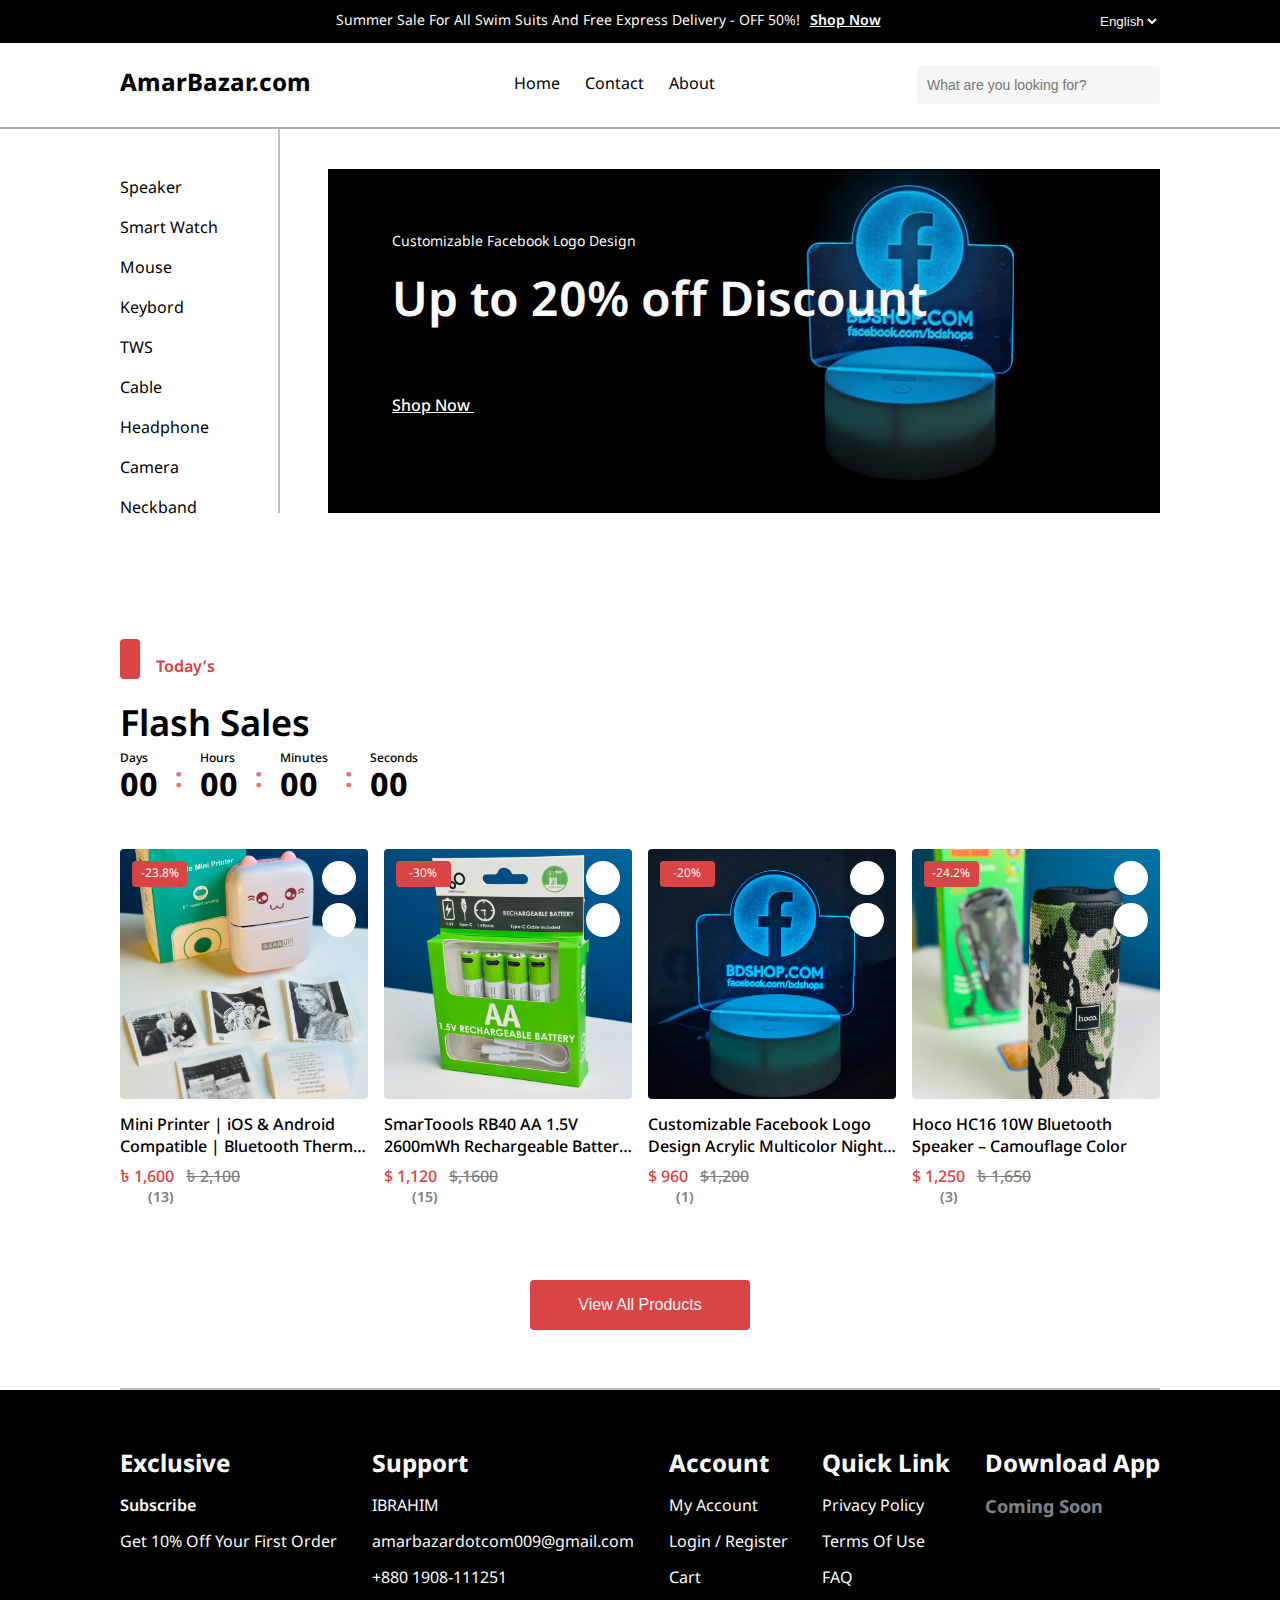
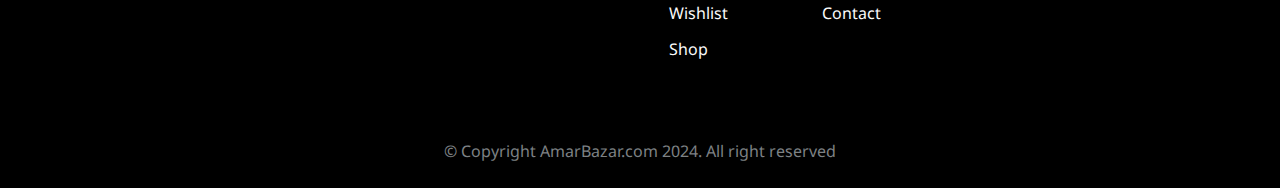
<file: index.html>
<!DOCTYPE html>
<html lang="en">
<head>
    <meta charset="UTF-8">
    <meta name="viewport" content="width=device-width, initial-scale=1.0">
    <link rel="shortcut icon" href="resources/img/logo.jpg" type="image/x-icon">
    <title>amar bazar</title>
    <!--css -->
    <link rel="stylesheet" href="resources/css/style.css">
    <link rel="stylesheet" href="resources/css/responsive.css">
    <!-- google fonts -->
    <link rel="preconnect" href="https://fonts.googleapis.com">
    <link rel="preconnect" href="https://fonts.gstatic.com" crossorigin>
    <link href="https://fonts.googleapis.com/css2?family=Inter:ital,opsz,wght@0,14..32,100..900;1,14..32,100..900&family=Noto+Sans+Bengali:wght@100..900&display=swap" rel="stylesheet">
    <!-- icons -->
    <link rel="stylesheet" href="https://site-assets.fontawesome.com/releases/v6.6.0/css/all.css">
</head>
<body>
    <nav class="top-nav">
        <div class="row">
            <div class="top-nav-frame"></div>
            <div class="top-nav-frame">
                <p class="Ag-title title">Summer Sale For All Swim Suits And Free Express Delivery - OFF 50%!</p>
                <a href="#">Shop Now</a>
            </div>
            <div class="top-nav-frame">
                <select name="lang" id="lang">
                    <option value="english">english</option>
                    <option value="bangla">bangla</option>
                </select>
            </div>
        </div>
    </nav>
    <nav class="main-nav">
        <div class="row main-nav-box">
            <div class="nav-menu-frame">
                <div class="logo"><a href="#">AmarBazar.com</a></div>
            </div>
            <div class="nav-menu-frame">
                <div class="nav-menu">
                    <ul>
                        <li><a href="#">Home</a></li>
                        <li><a href="#">Contact</a></li>
                        <li><a href="#">About</a></li>
                        <li style="display: none;"><a href="pages/logIn.html">Log In</a></li>
                        <li style="display: none;"><a href="pages/signUp.html">Sign Up</a></li>
                    </ul>
                </div>
                <div class="search-box small-devide-search-box">
                    <input type="text" placeholder="What are you looking for?">
                    <button><i class="fa-duotone fa-solid fa-magnifying-glass"></i></button>
                </div>
            </div>
            <div class="nav-menu-frame">
                <div class="search-box all-device-search-box">
                    <input type="text" placeholder="What are you looking for?">
                    <button><i class="fa-duotone fa-solid fa-magnifying-glass"></i></button>
                </div>
                <div class="profile_card_love" style="display: none;">
                    <ul>
                        <li>
                            <a href="#" class="nav-icon-btn">
                                <i class="fa-thin fa-heart icon"></i>
                                <i class="fa-duotone fa-solid fa-heart hover"></i>
                            </a>
                        </li>
                        <li>
                            <a href="#" class="nav-icon-btn">
                                <i class="fa-thin fa-cart-shopping icon"></i>
                                <i class="fa-duotone fa-solid fa-cart-shopping hover"></i>
                            </a>
                        </li>
                        <li>
                            <button class="nav-icon-btn open-profile-menu">
                                <i class="fa-thin fa-user icon"></i>
                                <i class="fa-duotone fa-solid fa-user hover"></i>
                            </button>
                            <div class="profile-menu">
                                <ul>
                                    <li><a href="#"><div class="icon"><i class="fa-light fa-user"></i></div><span>Manage My Account</span></a></li>
                                    <li><a href="#"><div class="icon"><i class="fa-light fa-box"></i></i></div><span>My Order</span></a></li>
                                    <li><a href="#"><div class="icon"><i class="fa-light fa-circle-xmark"></i></div><span>My Cancellations</span></a></li>
                                    <li><a href="#"><div class="icon"><i class="fa-light fa-star"></i></div><span>My Reviews</span></a></li>
                                    <li><a href="#"><div class="icon"><i class="fa-duotone fa-thin fa-arrow-left-from-bracket"></i></div><span>Logout</span></a></li>
                                </ul>
                            </div>
                        </li>
                    </ul>
                </div>
                <div class="side-menu">
                    <button class="side-menu-btn" popovertarget="sideMenu"><i class="fa-regular fa-bars-sort"></i></button>
                    <div popover id="sideMenu">
                        <button class="side-menu-btn menu-close" popovertarget="sideMenu" popovertargetactive="hide"><i class="fa-regular fa-xmark"></i></button>
                        <ul>
                            <li><a href="#">Home</a></li>
                            <li><a href="#">Contact</a></li>
                            <li><a href="#">About</a></li>
                            <li style="display: none;"><a href="pages/logIn.html">Log In</a></li>
                            <li style="display: none;"><a href="pages/signUp.html">Sign Up</a></li>
                        </ul>
                    </div>
                </div>
            </div>
        </div>
    </nav>
    <!-- header section -->
    <header>
        <div class="row">
            <div class="items-category-box">
                <ul>
                    <li><a href="#">speaker</a></li>
                    <li><a href="#">smart watch</a></li>
                    <li><a href="#">mouse</a></li>
                    <li><a href="#">keybord</a></li>
                    <li><a href="#">TWS</a></li>
                    <li><a href="#">cable</a></li>
                    <li><a href="#">headphone</a></li>
                    <li><a href="#">camera</a></li>
                    <li><a href="#">Neckband</a></li>
                </ul>
            </div>
            <div class="main-offer-items-box">
                <div class="image-side">
                    <div class="details-side">
                        <p class="model">Customizable Facebook Logo Design</p>
                        <h1>Up to 20% off Discount</h1>
                        <a href="product/Customizable Facebook Logo Design/Customizable Facebook Logo Design.html" class="shop-now-btn">shop now <span class="arrow">&#8594;</span></a>
                    </div>
                </div>
            </div>
        </div>
    </header>
     <!-- flash sales section -->
    <section class="flash_sales_section">
        <div class="row">
            <div class="section-titles-box">
                <div class="section-title">
                    <div class="top-title-box">
                        <div class="title-box"></div>
                        <p class="top-title">Today’s</p>
                    </div>
                    <div class="main-title">
                        <h3>Flash Sales</h3>
                    </div>
                </div>
                <div class="section-times">
                    <div class="time-box">
                        <div class="time-title">Days</div>
                        <div class="mian-time" id="day">00</div>
                    </div>
                    <div class="istu">:</div>
                    <div class="time-box">
                        <div class="time-title">Hours</div>
                        <div class="mian-time" id="hour">00</div>
                    </div>
                    <div class="istu">:</div>
                    <div class="time-box">
                        <div class="time-title">Minutes</div>
                        <div class="mian-time" id="minute">00</div>
                    </div>
                    <div class="istu">:</div>
                    <div class="time-box">
                        <div class="time-title">Seconds</div>
                        <div class="mian-time" id="second">00</div>
                    </div>
                </div>
            </div>
            <!-- flash sales products row -->
            <div class="flash-seles-product-row">
                <!-- product -->
                <a href="product/Mini Thermal Bluetooth Printer/Mini Thermal Bluetooth Printer.html" class="product">
                    <div class="product-box">
                        <div class="product-img-box">
                            <div class="product-Performances">
                                <div class="discount-percentages"><span>-23.8%</span></div>
                                <div class="seen-love">
                                    <div class="love product-icon">
                                        <i class="fa-thin fa-heart icon"></i>
                                        <i class="fa-duotone fa-solid fa-heart hover"></i>
                                    </div>
                                    <div class="seen product-icon">
                                        <i class="fa-thin fa-eye icon"></i>
                                        <i class="fa-duotone fa-solid fa-eye hover"></i>
                                    </div>
                                </div>
                            </div>
                            <img src="resources/img/items/mini printer/img3.jpg" alt="items">
                        </div>
                        <div class="product-details-box">
                            <div class="product-titles">Mini Printer | iOS & Android Compatible | Bluetooth Thermal Printer for Study Notes, To-Dos, Labels | Compact & Versatile Printing Solution | Free App</div>
                        <div class="product-price-discount-box">
                            <div class="sale-price">৳ 1,600</div>
                            <div class="discount-price">৳ 2,100</div>
                        </div>
                        <div class="ratting-box">
                            <ul>
                                <li><i class="fa-solid fa-star"></i></li>
                                <li><i class="fa-solid fa-star"></i></li>
                                <li><i class="fa-solid fa-star"></i></li>
                                <li><i class="fa-solid fa-star"></i></li>
                                <li><i class="fa-solid fa-star"></i></li>
                            </ul>
                            <div class="rate-public">(13)</div>
                        </div>
                        </div>
                    </div>
                </a>
                <!-- product -->
                 <!-- product -->
                <a href="product/Rechargeable Battery/Rechargeable Battery.html" class="product">
                    <div class="product-box">
                        <div class="product-img-box">
                            <div class="product-Performances">
                                <div class="discount-percentages"><span>-30%</span></div>
                                <div class="seen-love">
                                    <div class="love product-icon">
                                        <i class="fa-thin fa-heart icon"></i>
                                        <i class="fa-duotone fa-solid fa-heart hover"></i>
                                    </div>
                                    <div class="seen product-icon">
                                        <i class="fa-thin fa-eye icon"></i>
                                        <i class="fa-duotone fa-solid fa-eye hover"></i>
                                    </div>
                                </div>
                            </div>
                            <img src="resources/img/items/Rechargeable Battery/battery1.jpg" alt="items">
                        </div>
                        <div class="product-details-box">
                            <div class="product-titles">SmarToools RB40 AA 1.5V 2600mWh Rechargeable Battery (4Pcs Set)</div>
                        <div class="product-price-discount-box">
                            <div class="sale-price">$ 1,120</div>
                            <div class="discount-price">$,1600</div>
                        </div>
                        <div class="ratting-box">
                            <ul>
                                <li><i class="fa-solid fa-star"></i></li>
                                <li><i class="fa-solid fa-star"></i></li>
                                <li><i class="fa-solid fa-star"></i></li>
                                <li><i class="fa-solid fa-star"></i></li>
                                <li><i class="fa-solid fa-star" style="color: #7D8184;"></i></li>
                            </ul>
                            <div class="rate-public">(15)</div>
                        </div>
                        </div>
                    </div>
                </a>
                <!-- product -->
                 <!-- product -->
                <a href="product/Customizable Facebook Logo Design/Customizable Facebook Logo Design.html" class="product">
                    <div class="product-box">
                        <div class="product-img-box">
                            <div class="product-Performances">
                                <div class="discount-percentages"><span>-20%</span></div>
                                <div class="seen-love">
                                    <div class="love product-icon">
                                        <i class="fa-thin fa-heart icon"></i>
                                        <i class="fa-duotone fa-solid fa-heart hover"></i>
                                    </div>
                                    <div class="seen product-icon">
                                        <i class="fa-thin fa-eye icon"></i>
                                        <i class="fa-duotone fa-solid fa-eye hover"></i>
                                    </div>
                                </div>
                            </div>
                            <img src="resources/img/items/custom facebook logo/items1.jpg" alt="items">
                        </div>
                        <div class="product-details-box">
                            <div class="product-titles">Customizable Facebook Logo Design Acrylic Multicolor Night Lamp</div>
                        <div class="product-price-discount-box">
                            <div class="sale-price">$ 960</div>
                            <div class="discount-price">$1,200</div>
                        </div>
                        <div class="ratting-box">
                            <ul>
                                <li><i class="fa-solid fa-star"></i></li>
                                <li><i class="fa-solid fa-star"></i></li>
                                <li><i class="fa-solid fa-star"></i></li>
                                <li><i class="fa-solid fa-star"></i></li>
                                <li><i class="fa-solid fa-star"></i></li>
                            </ul>
                            <div class="rate-public">(1)</div>
                        </div>
                        </div>
                    </div>
                </a>
                <!-- product -->
                 <!-- product -->
                <a href="product/hoco hc16 Camouflage Color/hoco hc16 Camouflage Color.html" class="product">
                    <div class="product-box">
                        <div class="product-img-box">
                            <div class="product-Performances">
                                <div class="discount-percentages"><span>-24.2%</span></div>
                                <div class="seen-love">
                                    <div class="love product-icon">
                                        <i class="fa-thin fa-heart icon"></i>
                                        <i class="fa-duotone fa-solid fa-heart hover"></i>
                                    </div>
                                    <div class="seen product-icon">
                                        <i class="fa-thin fa-eye icon"></i>
                                        <i class="fa-duotone fa-solid fa-eye hover"></i>
                                    </div>
                                </div>
                            </div>
                            <img src="resources/img/items/hoco hc16 green/img1.jpg" alt="items">
                        </div>
                        <div class="product-details-box">
                            <div class="product-titles">Hoco HC16 10W Bluetooth Speaker – Camouflage Color</div>
                        <div class="product-price-discount-box">
                            <div class="sale-price">$ 1,250</div>
                            <div class="discount-price">৳ 1,650</div>
                        </div>
                        <div class="ratting-box">
                            <ul>
                                <li><i class="fa-solid fa-star"></i></li>
                                <li><i class="fa-solid fa-star"></i></li>
                                <li><i class="fa-solid fa-star"></i></li>
                                <li><i class="fa-solid fa-star"></i></li>
                                <li><i class="fa-solid fa-star"></i></li>
                            </ul>
                            <div class="rate-public">(3)</div>
                        </div>
                        </div>
                    </div>
                </a>
                <!-- product -->
            </div>
        </div>
        <div class="row see-more-button-box">
            <button class="see-all-btn btn">View All Products</button>
         </div>
    </section>
    <!-- browse-by-category-section -->
    <!-- <section class="browse-by-category-section">
        <div class="row">
            <div class="section-titles-box">
                <div class="section-title">
                    <div class="top-title-box">
                        <div class="title-box"></div>
                        <p class="top-title">Categories</p>
                    </div>
                    <div class="main-title">
                        <h3>Browse By Category</h3>
                        <div class="arrow-buttons">
                            <button id="slid-left" onclick="slidLeft()"><i class="fa-regular fa-arrow-left"></i></button>
                            <button id="slid-right" onclick="slidRight()"><i class="fa-regular fa-arrow-right"></i></button>
                        </div>
                    </div>
                </div>
            </div>
            <ul class="category-box">
                <li class="category-tiems">
                    <a href="#">
                        <div class="category-icon">
                            <i class="fa-thin fa-speaker"></i>
                        </div>
                        <p class="category-caption">speaker</p>
                    </a>
                </li>
                <li class="category-tiems">
                    <a href="#">
                        <div class="category-icon">
                            <svg version="1.1" id="Capa_1" xmlns="http://www.w3.org/2000/svg" xmlns:xlink="http://www.w3.org/1999/xlink" x="0px" y="0px"
                                viewBox="0 0 60 60" style="enable-background:new 0 0 60 60;" xml:space="preserve">
                                <g>
                                    <path d="M47.521,25H46v-9.706C46,12.375,43.625,10,40.706,10h-0.127l-0.685-1.193c-0.642-1.119-0.981-2.368-0.981-3.613
                                        C38.913,2.33,36.306,0,33.101,0H22.899c-3.205,0-5.813,2.33-5.813,5.193c0,1.245-0.34,2.494-0.981,3.613L15.421,10h-0.127
                                        C12.375,10,10,12.375,10,15.294v29.412C10,47.625,12.375,50,15.294,50h0.127l0.685,1.193c0.642,1.119,0.981,2.368,0.981,3.613
                                        c0,2.863,2.607,5.193,5.813,5.193h10.201c3.205,0,5.813-2.33,5.813-5.193c0-1.245,0.34-2.494,0.981-3.613L40.579,50h0.127
                                        C43.625,50,46,47.625,46,44.706V35h1.521C48.888,35,50,33.888,50,32.521v-5.043C50,26.112,48.888,25,47.521,25z M44,44.706
                                        C44,46.522,42.522,48,40.706,48H15.294C13.478,48,12,46.522,12,44.706V15.294C12,13.478,13.478,12,15.294,12h25.412
                                        C42.522,12,44,13.478,44,15.294V25v10V44.706z"/>
                                    <path d="M16,21c0.256,0,0.512-0.098,0.707-0.293l4-4c0.391-0.391,0.391-1.023,0-1.414s-1.023-0.391-1.414,0l-4,4
                                        c-0.391,0.391-0.391,1.023,0,1.414C15.488,20.902,15.744,21,16,21z"/>
                                    <path d="M16,26c0.256,0,0.512-0.098,0.707-0.293l2-2c0.391-0.391,0.391-1.023,0-1.414s-1.023-0.391-1.414,0l-2,2
                                        c-0.391,0.391-0.391,1.023,0,1.414C15.488,25.902,15.744,26,16,26z"/>
                                    <path d="M19.29,20.29C19.109,20.479,19,20.729,19,21c0,0.27,0.109,0.52,0.29,0.7C19.479,21.89,19.729,22,20,22
                                        c0.27,0,0.52-0.11,0.71-0.29C20.89,21.52,21,21.26,21,21s-0.11-0.521-0.29-0.71C20.33,19.92,19.66,19.92,19.29,20.29z"/>
                                    <path d="M21.293,19.707C21.488,19.902,21.744,20,22,20s0.512-0.098,0.707-0.293l3-3c0.391-0.391,0.391-1.023,0-1.414
                                        s-1.023-0.391-1.414,0l-3,3C20.902,18.684,20.902,19.316,21.293,19.707z"/>
                                    <path d="M24.293,20.293l-9,9c-0.391,0.391-0.391,1.023,0,1.414C15.488,30.902,15.744,31,16,31s0.512-0.098,0.707-0.293l9-9
                                        c0.391-0.391,0.391-1.023,0-1.414S24.684,19.902,24.293,20.293z"/>
                                    <path d="M26.3,18.29C26.109,18.47,26,18.729,26,19c0,0.27,0.109,0.52,0.29,0.71C26.479,19.89,26.74,20,27,20s0.52-0.11,0.71-0.29
                                        C27.89,19.52,28,19.26,28,19s-0.11-0.521-0.29-0.71C27.33,17.92,26.66,17.92,26.3,18.29z"/>
                                    <path d="M29.293,15.293l-1,1c-0.391,0.391-0.391,1.023,0,1.414C28.488,17.902,28.744,18,29,18s0.512-0.098,0.707-0.293l1-1
                                        c0.391-0.391,0.391-1.023,0-1.414S29.684,14.902,29.293,15.293z"/>
                                </g>
                            </svg>
                        </div>
                        <p class="category-caption">smart watch</p>
                    </a>
                </li>
                <li class="category-tiems">
                    <a href="#">
                        <div class="category-icon">
                            <svg version="1.1" id="Layer_1" xmlns="http://www.w3.org/2000/svg" xmlns:xlink="http://www.w3.org/1999/xlink" 
                            width="800px" height="800px" viewBox="0 0 64 64" enable-background="new 0 0 64 64" xml:space="preserve">
                            <path fill="none" stroke-width="2" stroke-miterlimit="10" d="M48,17c0-8.836-7.164-16-16-16S16,8.164,16,17v30
                                c0,8.836,7.164,16,16,16s16-7.164,16-16V17z"/>
                            <line fill="none" stroke-width="2" stroke-miterlimit="10" x1="32" y1="1" x2="32" y2="21"/>
                            <line fill="none" stroke-width="2" stroke-miterlimit="10" x1="16" y1="21" x2="48" y2="21"/>
                            </svg>
                        </div>
                        <p class="category-caption">mouse</p>
                    </a>
                </li>
                <li class="category-tiems">
                    <a href="#">
                        <div class="category-icon">
                            <i class="fa-thin fa-keyboard"></i>
                        </div>
                        <p class="category-caption">keybord</p>
                    </a>
                </li>
                <li class="category-tiems">
                    <a href="#">
                        <div class="category-icon">
                            <svg width="800px" height="800px" viewBox="0 0 24 24" xmlns="http://www.w3.org/2000/svg" id="earphone" class="icon glyph"><path d="M6,22a1,1,0,0,1-1-1V9A1,1,0,0,1,7,9V21A1,1,0,0,1,6,22Z" style="fill:transparent"></path><path d="M7,2H5A2,2,0,0,0,3,4V8a2,2,0,0,0,2,2H7A4,4,0,0,0,7,2Z"></path><path d="M19,2H17a4,4,0,0,0,0,8h2a2,2,0,0,0,2-2V4A2,2,0,0,0,19,2Z"></path><path d="M18,22a1,1,0,0,1-1-1V9a1,1,0,0,1,2,0V21A1,1,0,0,1,18,22Z" style="fill:transparent"></path></svg>
                        </div>
                        <p class="category-caption">TWS</p>
                    </a>
                </li>
                <li class="category-tiems">
                    <a href="#">
                        <div class="category-icon">
                            <svg version="1.1" id="Capa_1" xmlns="http://www.w3.org/2000/svg" xmlns:xlink="http://www.w3.org/1999/xlink" x="0px" y="0px"
                            viewBox="0 0 60 60" style="enable-background:new 0 0 60 60;" xml:space="preserve">
                            <path d="M57,25v-7H47v7h-1v6.206C46,32.195,46.805,33,47.794,33H49c0,1.302,0.839,2.402,2,2.816v2.833
                            c0,6.891-3.57,13.825-11.301,17.214C42.945,52.932,45,48.707,45,44c0-8.822-7.178-16-16-16s-16,7.178-16,16
                            c0,3.254,0.982,6.281,2.658,8.81C12.177,49.451,10,44.749,10,39.541V28h3v-3h3V12h-1V3.248C15,1.457,13.543,0,11.752,0H6.248
                            C4.457,0,3,1.457,3,3.248V5.5v1.039V12H2v13h3v3h3v12.514h0.023C8.533,51.345,17.504,60,28.459,60c0.132,0,0.261-0.006,0.393-0.008
                            C28.902,59.993,28.95,60,29,60c0.11,0,0.216-0.014,0.326-0.017C43.309,59.638,53,50.966,53,38.648v-2.833
                            c1.161-0.414,2-1.514,2-2.816h1.206C57.195,33,58,32.195,58,31.206V25H57z M6,5h1v2.039H6V5z M9,5h1v2.039H9V5z M12,5h0.482
                            c0.276,0,0.5,0.225,0.5,0.5v1.039c0,0.275-0.224,0.5-0.5,0.5H12V5z M6.248,2h5.504c0.617,0,1.108,0.459,1.208,1.048
                            C12.805,3.018,12.646,3,12.482,3H5.5C5.343,3,5.19,3.018,5.041,3.046C5.141,2.458,5.632,2,6.248,2z M5,8.989
                            c0.162,0.033,0.329,0.051,0.5,0.051h6.982c0.178,0,0.351-0.02,0.518-0.055V12H5V8.989z M29.343,57.983
                            c-0.164,0.004-0.328,0.008-0.494,0.01C22.854,57.91,18,53.014,18,47c0-6.065,4.935-11,11-11s11,4.935,11,11
                            C40,52.95,35.249,57.799,29.343,57.983z M29,30c7.72,0,14,6.28,14,14c0,2.137-0.496,4.156-1.356,5.97C41.869,49.015,42,48.023,42,47
                            c0-7.168-5.832-13-13-13s-13,5.832-13,13c0,1.023,0.131,2.015,0.356,2.97C15.496,48.156,15,46.137,15,44C15,36.28,21.28,30,29,30z
                            M49,23h2v-2h-2v-1h6v1h-2v2h2v2h-6V23z"/>
                            </svg>
                        </div>
                        <p class="category-caption">cable</p>
                    </a>
                </li>
                <li class="category-tiems">
                    <a href="#">
                        <div class="category-icon">
                            <i class="fa-thin fa-router"></i>
                        </div>
                        <p class="category-caption">wifi router</p>
                    </a>
                </li>
                <li class="category-tiems">
                    <a href="#">
                        <div class="category-icon">
                            <i class="fa-thin fa-headphones"></i>
                        </div>
                        <p class="category-caption">headphone</p>
                    </a>
                </li>
                <li class="category-tiems">
                    <a href="#">
                        <div class="category-icon">
                            <svg width="800px" height="800px" viewBox="0 0 64 64" enable-background="new 0 0 64 64" version="1.1" xml:space="preserve" xmlns="http://www.w3.org/2000/svg" xmlns:xlink="http://www.w3.org/1999/xlink">
                                <g id="_x31_-smartphone"/>
                                <g id="_x32_-smartTV"/>
                                <g id="_x33_-telepon"/>
                                <g id="_x34_-computer"/>
                                <g id="_x35_-kalkulator"/>
                                <g id="_x36_-radio"/>
                                <g id="_x37_-hadset"/>
                                <g id="_x38_-usbflashdisk"/>
                                <g id="_x39_-camera"/>
                                <g id="_x31_0-printer"/>
                                <g id="_x31_1-powerbank">
                                <g>
                                <polygon points="28.628,55.51 30.372,56.49 40.482,38.517 27.942,41.41 38.3,27.6 36.7,26.4 23.058,44.59 36.518,41.483   "/>
                                <path d="M49,25h-6v6h6V25z M47,29h-2v-2h2V29z"/>
                                <path d="M49,34h-6v6h6V34z M47,38h-2v-2h2V38z"/>
                                <path d="M49,43h-6v6h6V43z M47,47h-2v-2h2V47z"/>
                                <path d="M52.762,3H41.238C37.798,3,35,6.112,35,9.938v3.285h-4V19H17c-3.309,0-6,2.691-6,6v30c0,3.309,2.691,6,6,6h30    c3.309,0,6-2.691,6-6V25c0-3.309-2.691-6-6-6h-5v-5.778h-5V9.938C37,7.215,38.901,5,41.238,5h11.523C55.099,5,57,7.215,57,9.938    V61h2V9.938C59,6.112,56.202,3,52.762,3z M51,25v30c0,2.206-1.794,4-4,4H17c-2.206,0-4-1.794-4-4V25c0-2.206,1.794-4,4-4h30    C49.206,21,51,22.794,51,25z M40,19h-7v-3.778h7V19z"/>
                                </g>
                                </g>
                                <g id="_x31_2-kulkas"/>
                                <g id="_x31_3-modem"/>
                                <g id="_x31_4-tablet"/>
                                <g id="_x31_5-gamebot"/>
                                <g id="_x31_6-wasing_machine"/>
                                <g id="_x31_7-handdryer"/>
                                <g id="_x31_8-blender"/>
                                <g id="_x31_9-controller"/>
                                <g id="_x32_0-michrophone"/>
                                <g id="_x32_1-lamp"/>
                            </svg>
                        </div>
                        <p class="category-caption">powerbank</p>
                    </a>
                </li>
                <li class="category-tiems">
                    <a href="#">
                        <div class="category-icon">
                            <svg version="1.1" id="Layer_1" xmlns="http://www.w3.org/2000/svg" xmlns:xlink="http://www.w3.org/1999/xlink" x="0px" y="0px"
                                viewBox="0 0 512.002 512.002" style="enable-background:new 0 0 512.002 512.002;" xml:space="preserve">
                            <g>
                                <g>
                                    <path d="M445.39,452.699l-110.952-0.01l0.161-121.78c12.986-4.432,22.355-16.747,22.355-31.216v-98.69
                                        c8.552,3.375,17.51,5.586,26.789,6.59c0.001,0,0.002,0,0.003,0c0.001,0,0.002,0,0.003,0c0.002,0,0.003,0,0.005,0.001
                                        c0.001,0,0.002,0,0.003,0c3.733,0.406,7.552,0.612,11.351,0.612h1.167c23.469,0,42.563-19.093,42.563-42.563V42.565
                                        c0-23.47-19.093-42.564-42.563-42.564c-4.249,0-8.492,0.253-12.612,0.751c-0.008,0.001-0.018,0-0.025,0.001
                                        c-52.426,6.26-92.252,50.354-92.638,102.643v0.715v195.58c0,14.597,9.536,27.002,22.701,31.333l-0.16,121.661l-20.176-0.002
                                        c-2.989,0-5.421-2.424-5.421-5.404c0-0.021-0.003-0.041-0.003-0.062s0.003-0.041,0.003-0.062v-35.695
                                        c0-23.511-19.175-42.639-42.744-42.639c-23.491,0-42.603,19.128-42.603,42.602l-0.186,51.502c0,4.202-0.892,8.234-2.654,11.987
                                        c-2.452,5.223-0.204,11.446,5.021,13.898c1.435,0.674,2.945,0.992,4.431,0.992c3.926,0,7.687-2.224,9.467-6.012
                                        c3.074-6.552,4.634-13.571,4.634-20.827l0.186-51.502c0-11.988,9.736-21.741,21.705-21.741
                                        c12.042,0.001,21.843,9.754,21.843,21.741v35.696c0,0.021,0.003,0.041,0.003,0.062s-0.003,0.041-0.003,0.062
                                        c0,14.503,11.807,26.302,26.319,26.302l30.378,0.003c0.074,0.002,0.146,0.011,0.22,0.011c0.004,0,0.008,0,0.014,0
                                        c0.076,0,0.15-0.009,0.226-0.011l121.187,0.011h0.001c5.77,0,10.448-4.678,10.449-10.448S451.16,452.7,445.39,452.699z
                                        M395.325,20.904c0.317-0.003,0.632-0.005,0.95-0.005c11.946,0,21.665,9.72,21.665,21.666v123.078
                                        c0,11.946-9.72,21.665-21.665,21.665h-0.95V20.904z M311.896,103.475c0.28-37.749,26.436-70.195,62.531-79.74v160.999
                                        c-7.886-2.007-15.413-5.176-22.484-9.472c-0.003-0.002-0.005-0.004-0.008-0.006c-18.019-10.961-30.819-27.783-36.594-47.257
                                        c-0.753-2.54-1.387-5.125-1.898-7.748c-0.34-1.749-0.625-3.515-0.855-5.294c-0.458-3.561-0.692-7.181-0.692-10.843V103.475z
                                        M323.977,311.776c-6.662,0-12.082-5.421-12.082-12.083V166.827h0.001c0.171,0.227,0.354,0.444,0.528,0.669
                                        c0.533,0.693,1.074,1.381,1.626,2.062c0.288,0.355,0.579,0.707,0.871,1.058c0.547,0.656,1.103,1.304,1.667,1.948
                                        c0.281,0.321,0.559,0.644,0.844,0.961c0.761,0.846,1.535,1.682,2.326,2.506c0.088,0.092,0.172,0.187,0.26,0.278
                                        c0.871,0.901,1.765,1.784,2.671,2.655c0.3,0.288,0.608,0.572,0.912,0.857c0.635,0.597,1.278,1.188,1.93,1.77
                                        c0.346,0.308,0.694,0.614,1.044,0.919c0.664,0.577,1.337,1.145,2.018,1.707c0.319,0.263,0.634,0.53,0.957,0.79
                                        c0.996,0.804,2.004,1.594,3.034,2.366c0.003,0.002,0.007,0.005,0.01,0.008c1.038,0.776,2.097,1.53,3.167,2.272
                                        c0.099,0.069,0.193,0.141,0.293,0.21v109.829C336.054,306.356,330.636,311.776,323.977,311.776z"/>
                                </g>
                            </g>
                            <g>
                                <g>
                                    <path d="M169.058,299.691v-96.825c42.267-14.04,71.128-53.533,71.128-98.754C240.187,46.705,193.487,0,136.083,0
                                        C78.683,0.001,31.984,46.705,31.984,104.113c0,45.224,28.86,84.717,71.119,98.755v96.824c0,14.271,9.113,26.452,21.824,31.036
                                        l-0.174,132.198c0,13.118,5.187,25.459,14.605,34.751c9.362,9.238,21.749,14.326,34.883,14.325c0.001,0,0.004,0,0.005,0
                                        c5.91,0,11.696-1.04,17.195-3.09c5.407-2.017,8.156-8.033,6.141-13.441c-2.018-5.409-8.038-8.156-13.442-6.142
                                        c-3.157,1.177-6.486,1.773-9.896,1.773c-7.605,0.001-14.782-2.948-20.209-8.302c-5.406-5.334-8.383-12.392-8.383-19.861
                                        l0.174-131.737C159.266,327.037,169.058,314.487,169.058,299.691z M116.057,184.887c-37.196-9.191-63.175-42.405-63.175-80.775
                                        c0-45.884,37.324-83.214,83.2-83.214c45.879,0,83.205,37.33,83.205,83.214c0,38.369-25.982,71.585-63.19,80.776
                                        c-12.99,3.213-27.079,3.209-40.033,0C116.062,184.888,116.059,184.887,116.057,184.887z M136.083,311.774
                                        c-6.662,0-12.082-5.421-12.082-12.083v-92.178c0.452,0.052,0.908,0.091,1.363,0.137c0.481,0.049,0.96,0.103,1.443,0.145
                                        c0.522,0.046,1.047,0.08,1.572,0.118c0.513,0.038,1.025,0.08,1.539,0.111c0.444,0.026,0.888,0.04,1.333,0.06
                                        c0.595,0.027,1.189,0.06,1.786,0.076c0.144,0.004,0.287,0.003,0.432,0.006c0.871,0.022,1.743,0.04,2.615,0.04
                                        c0.922,0,1.842-0.018,2.763-0.042c0.09-0.002,0.18-0.001,0.27-0.004c0.632-0.018,1.262-0.051,1.893-0.081
                                        c0.409-0.019,0.817-0.031,1.225-0.055c0.527-0.03,1.051-0.074,1.577-0.113c0.514-0.038,1.029-0.071,1.543-0.116
                                        c0.467-0.042,0.933-0.093,1.399-0.141c0.469-0.048,0.939-0.088,1.407-0.142v92.18C148.16,306.354,142.742,311.774,136.083,311.774
                                        z"/>
                                </g>
                            </g>
                            <g>
                                <g>
                                    <path d="M469.568,471.814c-5.77,0.001-10.449,4.68-10.448,10.45c0,2.348-0.911,4.565-2.566,6.244
                                        c-1.627,1.648-3.767,2.556-6.029,2.556H268.948c-5.77,0-10.449,4.679-10.449,10.449c0,5.77,4.679,10.449,10.449,10.449h181.576
                                        c7.896,0,15.32-3.117,20.904-8.777c5.54-5.613,8.59-13.043,8.589-20.922C480.017,476.492,475.338,471.813,469.568,471.814z"/>
                                </g>
                            </g>
                            </svg>
                        </div>
                        <p class="category-caption">Neckband</p>
                    </a>
                </li>
                <li class="category-tiems">
                    <a href="#">
                        <div class="category-icon">
                            <i class="fa-thin fa-camera-retro"></i>
                        </div>
                        <p class="category-caption">camera</p>
                    </a>
                </li>
                <li class="category-tiems">
                    <a href="#">
                        <div class="category-icon">
                            <i class="fa-thin fa-usb-drive"></i>
                        </div>
                        <p class="category-caption">pen drive</p>
                    </a>
                </li>
                <li class="category-tiems">
                    <a href="#">
                        <div class="category-icon">
                            <svg version="1.1" id="Capa_1" xmlns="http://www.w3.org/2000/svg" xmlns:xlink="http://www.w3.org/1999/xlink" x="0px" y="0px"
                                viewBox="0 0 474.792 474.792" style="enable-background:new 0 0 474.792 474.792;" xml:space="preserve">
                                <g>
                                    <path d="M407.776,0H67.016C30.063,0,0,30.063,0,67.016v340.759c0,36.953,30.063,67.016,67.016,67.016h340.759
                                        c36.953,0,67.016-30.063,67.016-67.016V67.016C474.792,30.063,444.728,0,407.776,0z M442.94,407.776
                                        c0,19.395-15.778,35.164-35.164,35.164H67.016c-19.387,0-35.165-15.77-35.165-35.164V67.016c0-19.395,15.778-35.164,35.165-35.164
                                        h44.722c4.55,50.157,46.782,89.583,98.091,89.583h42.202c33.042,0,59.924,26.875,59.924,59.924v4.65
                                        c3.919-0.513,7.885-0.871,11.944-0.871c4.06,0,8.025,0.358,11.945,0.871v-4.65c0-46.207-37.598-83.813-83.813-83.813h-42.202
                                        c-38.096,0-69.263-28.788-73.743-65.694h271.69c19.387,0,35.164,15.77,35.164,35.164V407.776z"/>
                                    <path d="M323.9,201.065c-41.347,0-74.863,33.516-74.863,74.871v54.309c0,41.355,33.516,74.871,74.863,74.871
                                        s74.863-33.516,74.863-74.871v-54.309C398.763,234.581,365.247,201.065,323.9,201.065z M339.826,278.704
                                        c0,8.802-7.132,15.926-15.926,15.926c-8.796,0-15.926-7.124-15.926-15.926v-38.819c0-8.802,7.13-15.926,15.926-15.926
                                        c8.794,0,15.926,7.124,15.926,15.926V278.704z"/>
                                </g>
                            </svg>
                        </div>
                        <p class="category-caption">mouse pad</p>
                    </a>
                </li>
                <li class="category-tiems">
                    <a href="#">
                        <div class="category-icon">
                            <i class="fa-thin fa-flashlight"></i>
                        </div>
                        <p class="category-caption">torch</p>
                    </a>
                </li>
                <li class="category-tiems">
                    <a href="#">
                        <div class="category-icon">
                            <svg version="1.1" id="Layer_1" xmlns="http://www.w3.org/2000/svg" xmlns:xlink="http://www.w3.org/1999/xlink" x="0px" y="0px"
                                viewBox="0 0 480 480" style="enable-background:new 0 0 480 480;" xml:space="preserve">
                                <g>
                                    <g>
                                        <path d="M480,168.492C480,83.47,410.827,14.3,325.801,14.3c-31.738,0-61.265,9.641-85.812,26.144
                                            C215.439,23.941,185.91,14.3,154.169,14.3C69.16,14.3,0,83.47,0,168.492c0,60.52,35.038,112.999,85.882,138.233
                                            c-0.048,1.589-0.081,3.182-0.081,4.783C85.801,396.53,154.974,465.7,240,465.7c85.034,0,154.214-69.17,154.214-154.192
                                            c0-1.606-0.033-3.204-0.082-4.798C444.97,281.469,480,228.999,480,168.492z M239.99,65.402
                                            c28.734,23.952,47.341,59.658,48.35,99.661c-15.212-5.034-31.462-7.769-48.34-7.769c-16.884,0-33.139,2.737-48.355,7.775
                                            C192.652,125.064,211.258,89.356,239.99,65.402z M192.729,185.9c14.71-5.556,30.64-8.605,47.271-8.605
                                            c16.625,0,32.55,3.047,47.257,8.598c-4.461,34.302-21.924,64.577-47.267,85.707C214.651,250.472,197.191,220.2,192.729,185.9z
                                            M223.23,283.533c-20.189,12.165-43.821,19.173-69.061,19.173c-16.62,0-32.541-3.047-47.242-8.599
                                            c5.537-42.585,31.111-78.963,66.923-99.34C179.888,229.794,197.778,260.812,223.23,283.533z M306.136,194.756
                                            c35.824,20.373,61.408,56.751,66.95,99.339c-14.714,5.559-30.649,8.611-47.285,8.611c-25.236,0-48.865-7.007-69.052-19.172
                                            C282.207,260.81,300.1,229.788,306.136,194.756z M20,168.492C20,94.498,80.188,34.3,154.169,34.3
                                            c25.239,0,48.87,7.006,69.059,19.169c-31.658,28.259-51.627,69.35-51.627,115.023c0,1.604,0.033,3.199,0.082,4.791
                                            c-43.323,21.503-75.161,62.78-83.635,111.957C47.446,262.139,20,218.464,20,168.492z M240,445.7
                                            c-72.851,0-132.33-58.347-134.156-130.763c15.208,5.034,31.452,7.769,48.325,7.769c31.741,0,61.27-9.643,85.82-26.147
                                            c24.547,16.505,54.074,26.147,85.812,26.147c16.89,0,33.149-2.738,48.37-7.78C372.351,387.347,312.863,445.7,240,445.7z
                                            M391.964,285.225c-8.48-49.178-40.328-90.454-83.662-111.952c0.048-1.588,0.081-3.181,0.081-4.78
                                            c0-45.674-19.971-86.765-51.632-115.024c20.186-12.163,43.814-19.169,69.05-19.169C399.798,34.3,460,94.498,460,168.492
                                            C460,218.453,432.56,262.12,391.964,285.225z"/>
                                    </g>
                                </g>
                            </svg>
                        </div>
                        <p class="category-caption">RGB light</p>
                    </a>
                </li>
                <li class="category-tiems">
                    <a href="#">
                        <div class="category-icon">
                            <i class="fa-thin fa-battery-bolt"></i>
                        </div>
                        <p class="category-caption">Power Charger</p>
                    </a>
                </li>
                <li class="category-tiems">
                    <a href="#">
                        <div class="category-icon">
                            <i class="fa-brands fa-usb"></i>
                        </div>
                        <p class="category-caption">USB</p>
                    </a>
                </li>
                <li class="category-tiems">
                    <a href="#">
                        <div class="category-icon">
                            <i class="fa-thin fa-battery-bolt"></i>
                        </div>
                        <p class="category-caption">mini ups</p>
                    </a>
                </li>
            </ul>
            <div class="circles">
                <span></span>
                <span></span>
                <span></span>
            </div>
        </div>
    </section> -->
    <!-- Best Selling Products -->
     <!-- <section class="best-selling-products-section">
        <div class="row">
            <div class="section-titles-box">
                <div class="section-title">
                    <div class="top-title-box">
                        <div class="title-box"></div>
                        <p class="top-title">This Month</p>
                    </div>
                    <div class="main-title">
                        <h3>Best Selling Products</h3>
                    </div>
                </div>
            </div>
        </div>
        <div class="row">
        </div>
        <div class="row see-more-button-box">
            <button class="see-all-btn btn">View All products</button>
        </div>
     </section> -->
     <!-- Special product -->
    <!-- <section class="special-product">
        <div class="row">
            <div class="special-product-box">
                <div class="product-image-box">
                    <div class="details-box">
                        <h1>Enhance Your Music Experience</h1>
                        <a href="#" class="btn buy-now-btn">buy now!</a>
                    </div>
                </div>
            </div>
        </div>
    </section> -->
    <!-- Explore Our Products -->
    <!-- <section class="explore-out-product">
        <div class="row">
            <div class="section-titles-box">
                <div class="section-title">
                    <div class="top-title-box">
                        <div class="title-box"></div>
                        <p class="top-title">Our Products</p>
                    </div>
                    <div class="main-title">
                        <h3>Explore Our Products</h3>
                    </div>
                </div>
            </div>
        </div>
        <div class="row">
        </div>
        <div class="row see-more-button-box">
            <button class="see-all-btn btn">View All products</button>
        </div>
    </section> -->
    <!-- new arrival -->
    <!-- <section class="new-arrival">
        <div class="row">
            <div class="section-titles-box">
                <div class="section-title">
                    <div class="top-title-box">
                        <div class="title-box"></div>
                        <p class="top-title">Featured</p>
                    </div>
                    <div class="main-title">
                        <h3>new arrival</h3>
                    </div>
                </div>
            </div>
        </div>
        <div class="row">
            <div class="items items-one">
                <img src="resources/img/gallery/gallery-1.png" alt="">
                <div class="product-details">
                    <h3 class="product-title">product titles</h3>
                    <p class="product-description">Lorem ipsum dolor sit amet consectetur adipisicing elit. Blanditiis, inventore. Molestias cum, rem sunt dicta natus omnis porro quos cupiditate hic eius asperiores labore? Quibusdam quas blanditiis tempora velit repellat.</p>
                    <a href="#" class="shop-now-btn">shop now <span class="arrow">&#8594;</span></a>
                </div>
            </div>
            <div class="items-box">
                <div class="items items-tow">
                    <img src="resources/img/gallery/gallery-2.png" alt="">
                <div class="product-details">
                    <h3 class="product-title">product titles</h3>
                    <p class="product-description">Lorem ipsum dolor sit amet consectetur adipisicing elit. Blanditiis, inventore. Molestias cum, rem sunt dicta natus omnis porro quos cupiditate hic eius asperiores labore? Quibusdam quas blanditiis tempora velit repellat.</p>
                    <a href="#" class="shop-now-btn">shop now <span class="arrow">&#8594;</span></a>
                </div>
                </div>
                <div class="items-box-tow">
                    <div class="items items-three">
                        <img src="resources/img/gallery/gallery-3.png" alt="">
                <div class="product-details">
                    <h3 class="product-title">product titles</h3>
                    <p class="product-description">Lorem ipsum dolor sit amet consectetur adipisicing elit. Blanditiis, inventore. Molestias cum, rem sunt dicta natus omnis porro quos cupiditate hic eius asperiores labore? Quibusdam quas blanditiis tempora velit repellat.</p>
                    <a href="#" class="shop-now-btn">shop now <span class="arrow">&#8594;</span></a>
                </div>
                    </div>
                    <div class="items items-fore">
                        <img src="resources/img/gallery/gallery-4.png" alt="">
                <div class="product-details">
                    <h3 class="product-title">product titles</h3>
                    <p class="product-description">Lorem ipsum dolor sit amet consectetur adipisicing elit. Blanditiis, inventore. Molestias cum, rem sunt dicta natus omnis porro quos cupiditate hic eius asperiores labore? Quibusdam quas blanditiis tempora velit repellat.</p>
                    <a href="#" class="shop-now-btn">shop now <span class="arrow">&#8594;</span></a>
                </div>
                    </div>
                </div>
            </div>
        </div>
    </section> -->
    <!--terms and condition row -->
    <!-- <div class="row terms-and-condition">
        <div class="terms-and-condition-box">
            <div class="icon-box">
                <i class="fa-light fa-truck"></i>
            </div>
            <h3 class="condition-title">FREE AND FAST DELIVERY</h3>
            <p class="des">Free delivery for all orders over $140</p>
        </div>
        <div class="terms-and-condition-box">
            <div class="icon-box">
                <i class="fa-light fa-headphones"></i>
            </div>
            <h3 class="condition-title">24/7 CUSTOMER SERVICE</h3>
            <p class="des">Friendly 24/7 customer support</p>
        </div>
        <div class="terms-and-condition-box">
            <div class="icon-box">
                <i class="fa-regular fa-shield-check"></i>
            </div>
            <h3 class="condition-title">MONEY BACK GUARANTEE</h3>
            <p class="des">We reurn money within 30 days</p>
        </div>
    </div> -->
    <!-- footer section -->
    <footer class="footer-secion">
        <div class="row">
            <div class="footer-col">
                <h4 class="footer-title">Exclusive</h4>
                <a href="#" class="links" style="font-weight: 600;">Subscribe</a>
                <p class="links">Get 10% off your first order</p>
            </div>
            <div class="footer-col">
                <h4 class="footer-title">Support</h4>
                <p class="links">IBRAHIM</p>
                <p class="links" style="text-transform: none;">amarbazardotcom009@gmail.com</p>
                <p class="links">+880 1908-111251</p>
            </div>
            <div class="footer-col">
                <h4 class="footer-title">Account</h4>
                <a href="#" class="links">My Account</a>
                <a href="pages/logIn.html" class="links">Login / Register</a>
                <a href="#" class="links">Cart</a>
                <a href="#" class="links">Wishlist</a>
                <a href="#" class="links">Shop</a>
            </div>
            <div class="footer-col">
                <h4 class="footer-title">Quick Link</h4>
                <a href="#" class="links">Privacy Policy</a>
                <a href="#" class="links">Terms Of Use</a>
                <a href="#" class="links">FAQ</a>
                <a href="#" class="links">Contact</a>
            </div>
            <div class="footer-col">
                <h4 class="footer-title">Download App</h4>
                <span class="coming-soon">coming soon</span>
            </div>
        </div>
        <div class="row">
            <p class="copyright">&copy; Copyright AmarBazar.com 2024. All right reserved</p>
        </div>
    </footer>
    <!-- script -->
    <script src="resources/js/script.js"></script>
</body>
</html>
</file>
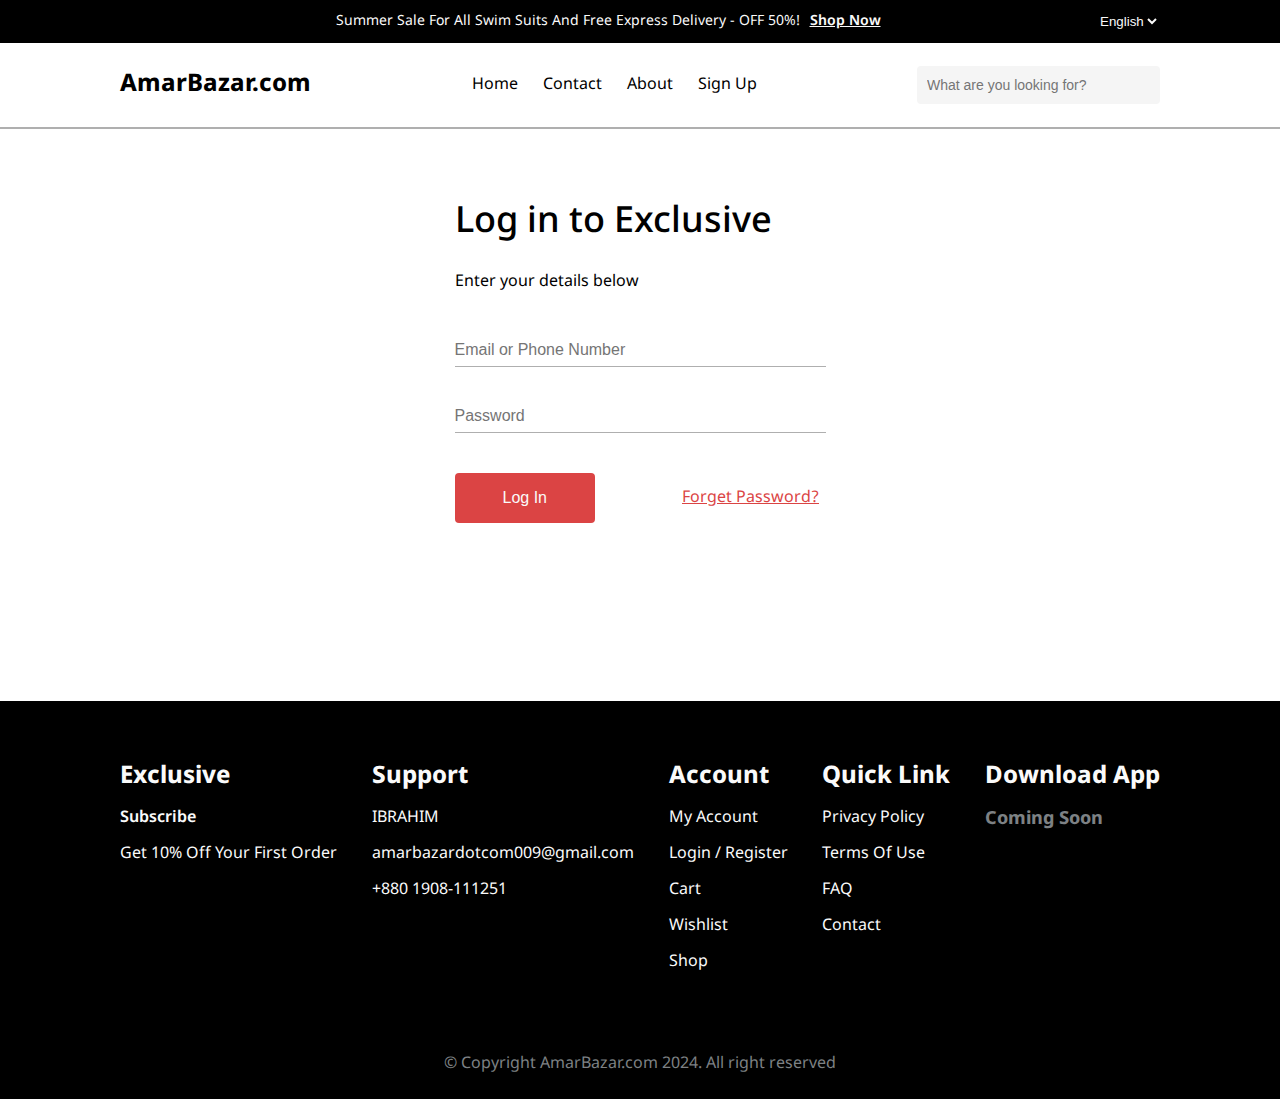
<file: pages/logIn.html>
<!DOCTYPE html>
<html lang="en">
<head>
    <meta charset="UTF-8">
    <meta name="viewport" content="width=device-width, initial-scale=1.0">
    <title>amar bazar</title>
    <!--css -->
    <link rel="stylesheet" href="../resources/css/style.css">
    <link rel="stylesheet" href="../resources/css/responsive.css">
    <!-- google fonts -->
    <link rel="preconnect" href="https://fonts.googleapis.com">
    <link rel="preconnect" href="https://fonts.gstatic.com" crossorigin>
    <link href="https://fonts.googleapis.com/css2?family=Inter:ital,opsz,wght@0,14..32,100..900;1,14..32,100..900&family=Noto+Sans+Bengali:wght@100..900&display=swap" rel="stylesheet">
    <!-- icons -->
    <link rel="stylesheet" href="https://site-assets.fontawesome.com/releases/v6.6.0/css/all.css">
</head>
<body>
    <nav class="top-nav">
        <div class="row">
            <div class="top-nav-frame"></div>
            <div class="top-nav-frame">
                <p class="Ag-title title">Summer Sale For All Swim Suits And Free Express Delivery - OFF 50%!</p>
                <a href="#">Shop Now</a>
            </div>
            <div class="top-nav-frame">
                <select name="lang" id="lang">
                    <option value="english">english</option>
                    <option value="bangla">bangla</option>
                </select>
            </div>
        </div>
    </nav>
    <nav class="main-nav">
        <div class="row main-nav-box">
            <div class="nav-menu-frame">
                <div class="logo"><a href="../index.html">AmarBazar.com</a></div>
            </div>
            <div class="nav-menu-frame">
                <div class="nav-menu">
                    <ul>
                        <li><a href="../index.html">Home</a></li>
                        <li><a href="#">Contact</a></li>
                        <li><a href="#">About</a></li>
                        <li><a href="signUp.html">Sign Up</a></li>
                    </ul>
                </div>
                <div class="search-box small-devide-search-box">
                    <input type="text" placeholder="What are you looking for?">
                    <button><i class="fa-duotone fa-solid fa-magnifying-glass"></i></button>
                </div>
            </div>
            <div class="nav-menu-frame">
                <div class="search-box all-device-search-box">
                    <input type="text" placeholder="What are you looking for?">
                    <button><i class="fa-duotone fa-solid fa-magnifying-glass"></i></button>
                </div>
                <div class="side-menu">
                    <button class="side-menu-btn" popovertarget="sideMenu"><i class="fa-regular fa-bars-sort"></i></button>
                    <div popover id="sideMenu">
                        <button class="side-menu-btn menu-close" popovertarget="sideMenu" popovertargetactive="hide"><i class="fa-regular fa-xmark"></i></button>
                        <ul>
                            <li><a href="../index.html">Home</a></li>
                            <li><a href="#">Contact</a></li>
                            <li><a href="#">About</a></li>
                            <li><a href="signUp.html">Sign Up</a></li>
                        </ul>
                    </div>
                </div>
            </div>
        </div>
    </nav>
    <!-- sign up / log in  section -->
    <section class="registition-section">
        <div class="row">
            <div class="main-box">
                <h4 class="registition-header">Log in to Exclusive</h4>
                <p class="hint-text">Enter your details below</p>
                <div class="input-box">
                    <input type="text" placeholder="Email or Phone Number" required>
                    <input type="password" placeholder="Password" required>
                </div>
                <div class="buttons">
                    <button class="btn logIn">Log In</button>
                    <a href="#" class="forget-password">Forget Password?</a>
                </div>
            </div>
        </div>
    </section>
    <!-- footer section -->
    <footer class="footer-secion">
        <div class="row">
            <div class="footer-col">
                <h4 class="footer-title">Exclusive</h4>
                <a href="#" class="links" style="font-weight: 600;">Subscribe</a>
                <p class="links">Get 10% off your first order</p>
            </div>
            <div class="footer-col">
                <h4 class="footer-title">Support</h4>
                <p class="links">IBRAHIM</p>
                <p class="links" style="text-transform: none;">amarbazardotcom009@gmail.com</p>
                <p class="links">+880 1908-111251</p>
            </div>
            <div class="footer-col">
                <h4 class="footer-title">Account</h4>
                <a href="#" class="links">My Account</a>
                <a href="../pages/signUp.html" class="links">Login / Register</a>
                <a href="#" class="links">Cart</a>
                <a href="#" class="links">Wishlist</a>
                <a href="#" class="links">Shop</a>
            </div>
            <div class="footer-col">
                <h4 class="footer-title">Quick Link</h4>
                <a href="#" class="links">Privacy Policy</a>
                <a href="#" class="links">Terms Of Use</a>
                <a href="#" class="links">FAQ</a>
                <a href="#" class="links">Contact</a>
            </div>
            <div class="footer-col">
                <h4 class="footer-title">Download App</h4>
                <span class="coming-soon">coming soon</span>
            </div>
        </div>
        <div class="row">
            <p class="copyright">&copy; Copyright AmarBazar.com 2024. All right reserved</p>
        </div>
    </footer>
    <!-- script -->
    <script type="module" src="../resources/js/script.js"></script>
</body>
</html>
</file>
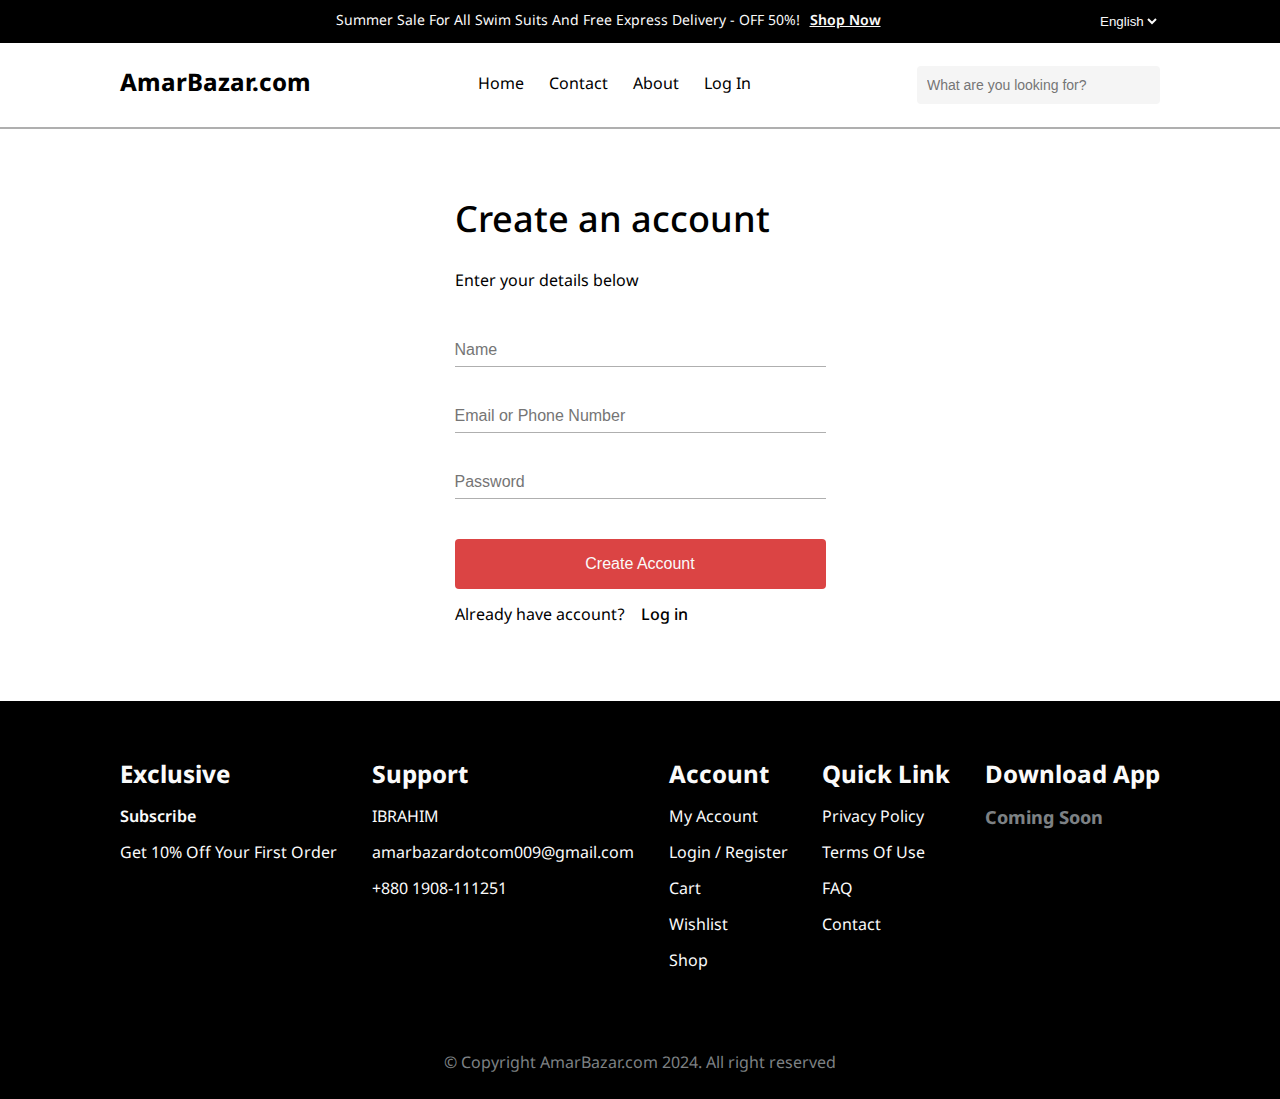
<file: pages/signUp.html>
<!DOCTYPE html>
<html lang="en">
<head>
    <meta charset="UTF-8">
    <meta name="viewport" content="width=device-width, initial-scale=1.0">
    <title>amar bazar</title>
    <!--css -->
    <link rel="stylesheet" href="../resources/css/style.css">
    <link rel="stylesheet" href="../resources/css/responsive.css">
    <!-- google fonts -->
    <link rel="preconnect" href="https://fonts.googleapis.com">
    <link rel="preconnect" href="https://fonts.gstatic.com" crossorigin>
    <link href="https://fonts.googleapis.com/css2?family=Inter:ital,opsz,wght@0,14..32,100..900;1,14..32,100..900&family=Noto+Sans+Bengali:wght@100..900&display=swap" rel="stylesheet">
    <!-- icons -->
    <link rel="stylesheet" href="https://site-assets.fontawesome.com/releases/v6.6.0/css/all.css">
</head>
<body>
    <nav class="top-nav">
        <div class="row">
            <div class="top-nav-frame"></div>
            <div class="top-nav-frame">
                <p class="Ag-title title">Summer Sale For All Swim Suits And Free Express Delivery - OFF 50%!</p>
                <a href="#">Shop Now</a>
            </div>
            <div class="top-nav-frame">
                <select name="lang" id="lang">
                    <option value="english">english</option>
                    <option value="bangla">bangla</option>
                </select>
            </div>
        </div>
    </nav>
    <nav class="main-nav">
        <div class="row main-nav-box">
            <div class="nav-menu-frame">
                <div class="logo"><a href="../index.html">AmarBazar.com</a></div>
            </div>
            <div class="nav-menu-frame">
                <div class="nav-menu">
                    <ul>
                        <li><a href="../index.html">Home</a></li>
                        <li><a href="#">Contact</a></li>
                        <li><a href="#">About</a></li>
                        <li><a href="logIn.html">Log In</a></li>
                    </ul>
                </div>
                <div class="search-box small-devide-search-box">
                    <input type="text" placeholder="What are you looking for?">
                    <button><i class="fa-duotone fa-solid fa-magnifying-glass"></i></button>
                </div>
            </div>
            <div class="nav-menu-frame">
                <div class="search-box all-device-search-box">
                    <input type="text" placeholder="What are you looking for?">
                    <button><i class="fa-duotone fa-solid fa-magnifying-glass"></i></button>
                </div>
                <div class="side-menu">
                    <button class="side-menu-btn" popovertarget="sideMenu"><i class="fa-regular fa-bars-sort"></i></button>
                    <div popover id="sideMenu">
                        <button class="side-menu-btn menu-close" popovertarget="sideMenu" popovertargetactive="hide"><i class="fa-regular fa-xmark"></i></button>
                        <ul>
                            <li><a href="../index.html">Home</a></li>
                            <li><a href="#">Contact</a></li>
                            <li><a href="#">About</a></li>
                            <li><a href="logIn.html">Log In</a></li>
                        </ul>
                    </div>
                </div>
            </div>
        </div>
    </nav>
    <!-- sign up / log in  section -->
    <section class="registition-section">
        <div class="row">
            <div class="main-box">
                <h4 class="registition-header">Create an account</h4>
                <p class="hint-text">Enter your details below</p>
                <div class="input-box">
                    <input type="text" placeholder="Name" required>
                    <input type="text" placeholder="Email or Phone Number" required>
                    <input type="password" placeholder="Password" required>
                </div>
                <div class="buttons">
                    <button class="btn create-account">Create Account</button>
                </div>
                <div class="login-box">
                    <p class="desc">Already have account?</p>
                    <a href="logIn.html">Log in</a>
                </div>
            </div>
        </div>
    </section>
    <!-- footer section -->
    <footer class="footer-secion">
        <div class="row">
            <div class="footer-col">
                <h4 class="footer-title">Exclusive</h4>
                <a href="#" class="links" style="font-weight: 600;">Subscribe</a>
                <p class="links">Get 10% off your first order</p>
            </div>
            <div class="footer-col">
                <h4 class="footer-title">Support</h4>
                <p class="links">IBRAHIM</p>
                <p class="links" style="text-transform: none;">amarbazardotcom009@gmail.com</p>
                <p class="links">+880 1908-111251</p>
            </div>
            <div class="footer-col">
                <h4 class="footer-title">Account</h4>
                <a href="#" class="links">My Account</a>
                <a href="../pages/logIn.html" class="links">Login / Register</a>
                <a href="#" class="links">Cart</a>
                <a href="#" class="links">Wishlist</a>
                <a href="#" class="links">Shop</a>
            </div>
            <div class="footer-col">
                <h4 class="footer-title">Quick Link</h4>
                <a href="#" class="links">Privacy Policy</a>
                <a href="#" class="links">Terms Of Use</a>
                <a href="#" class="links">FAQ</a>
                <a href="#" class="links">Contact</a>
            </div>
            <div class="footer-col">
                <h4 class="footer-title">Download App</h4>
                <span class="coming-soon">coming soon</span>
            </div>
        </div>
        <div class="row">
            <p class="copyright">&copy; Copyright AmarBazar.com 2024. All right reserved</p>
        </div>
    </footer>
    <!-- script -->
    <script type="module" src="../resources/js/script.js"></script>
</body>
</html>
</file>
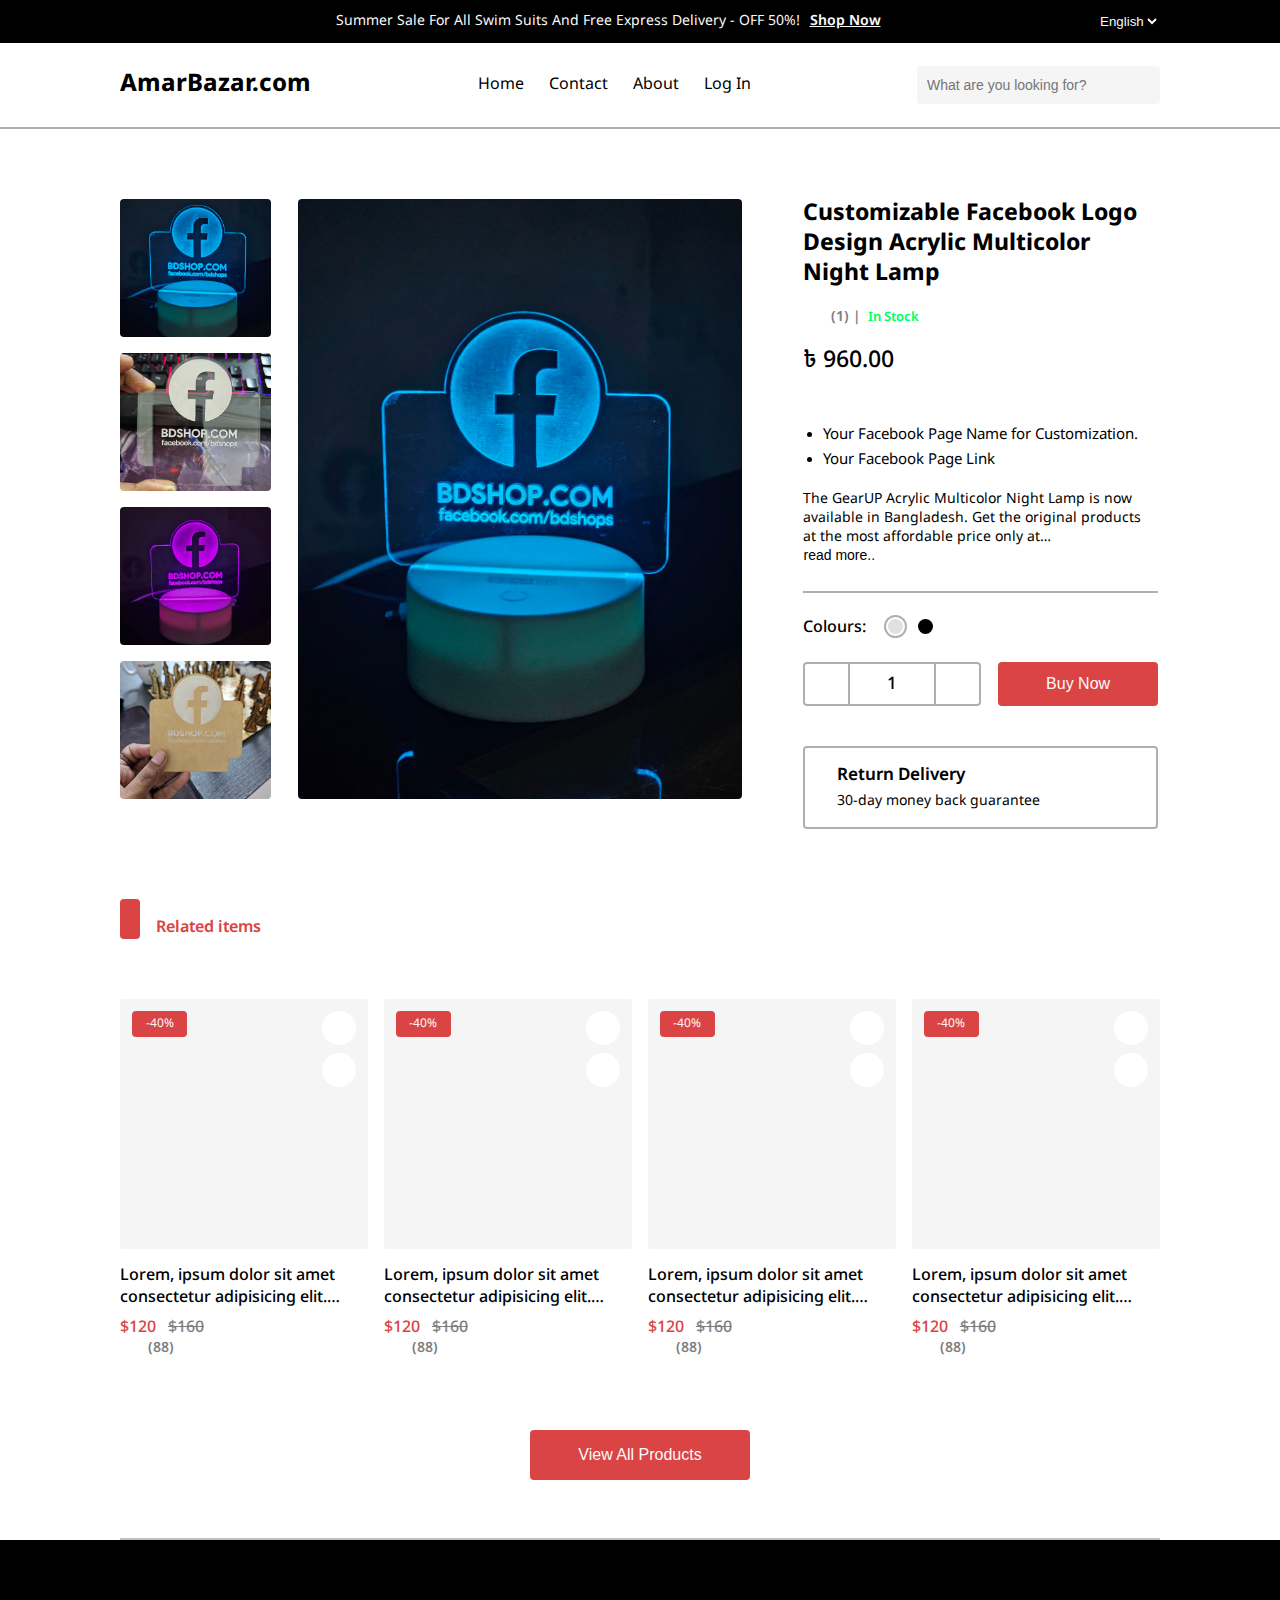
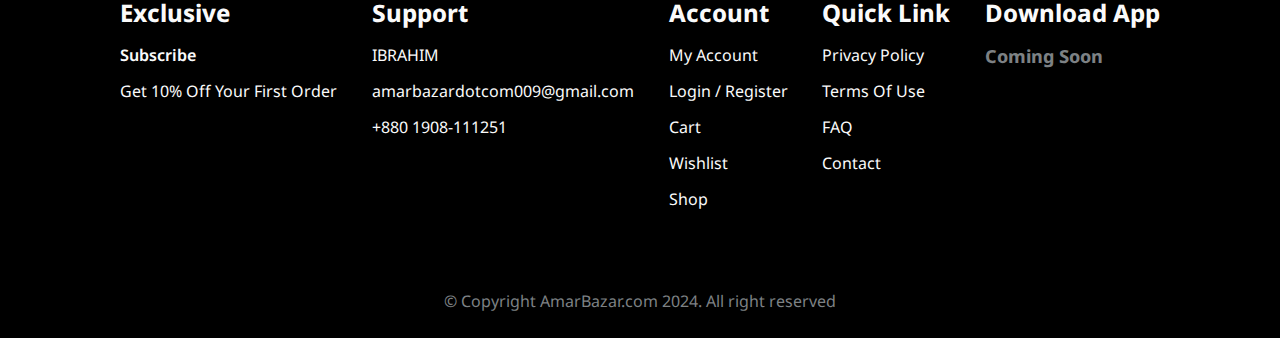
<file: product/Customizable Facebook Logo Design/Customizable Facebook Logo Design.html>
<!DOCTYPE html>
<html lang="en">
<head>
    <meta charset="UTF-8">
    <meta name="viewport" content="width=device-width, initial-scale=1.0">
    <link rel="shortcut icon" href="../../resources/img/logo.jpg" type="image/x-icon">
    <title>amar bazar | products | details</title>
    <!--css -->
    <link rel="stylesheet" href="../../resources/css/style.css">
    <link rel="stylesheet" href="../../resources/css/responsive.css">
    <!-- google fonts -->
    <link rel="preconnect" href="https://fonts.googleapis.com">
    <link rel="preconnect" href="https://fonts.gstatic.com" crossorigin>
    <link href="https://fonts.googleapis.com/css2?family=Inter:ital,opsz,wght@0,14..32,100..900;1,14..32,100..900&family=Noto+Sans+Bengali:wght@100..900&display=swap" rel="stylesheet">
    <!-- icons -->
    <link rel="stylesheet" href="https://site-assets.fontawesome.com/releases/v6.6.0/css/all.css">
</head>
<body>
    <nav class="top-nav">
        <div class="row">
            <div class="top-nav-frame"></div>
            <div class="top-nav-frame">
                <p class="Ag-title title">Summer Sale For All Swim Suits And Free Express Delivery - OFF 50%!</p>
                <a href="#">Shop Now</a>
            </div>
            <div class="top-nav-frame">
                <select name="lang" id="lang">
                    <option value="english">english</option>
                    <option value="bangla">bangla</option>
                </select>
            </div>
        </div>
    </nav>
    <nav class="main-nav">
        <div class="row main-nav-box">
            <div class="nav-menu-frame">
                <div class="logo"><a href="../../index.html">AmarBazar.com</a></div>
            </div>
            <div class="nav-menu-frame">
                <div class="nav-menu">
                    <ul>
                        <li><a href="../../index.html">Home</a></li>
                        <li><a href="#">Contact</a></li>
                        <li><a href="#">About</a></li>
                        <li><a href="#">Log In</a></li>
                    </ul>
                </div>
                <div class="search-box small-devide-search-box">
                    <input type="text" placeholder="What are you looking for?">
                    <button><i class="fa-duotone fa-solid fa-magnifying-glass"></i></button>
                </div>
            </div>
            <div class="nav-menu-frame">
                <div class="search-box all-device-search-box">
                    <input type="text" placeholder="What are you looking for?">
                    <button><i class="fa-duotone fa-solid fa-magnifying-glass"></i></button>
                </div>
                <div class="side-menu">
                    <button class="side-menu-btn" popovertarget="sideMenu"><i class="fa-regular fa-bars-sort"></i></button>
                    <div popover id="sideMenu">
                        <button class="side-menu-btn menu-close" popovertarget="sideMenu" popovertargetactive="hide"><i class="fa-regular fa-xmark"></i></button>
                        <ul>
                            <li><a href="../../index.html">Home</a></li>
                            <li><a href="#">Contact</a></li>
                            <li><a href="#">About</a></li>
                            <li><a href="#">Log In</a></li>
                        </ul>
                    </div>
                </div>
            </div>
        </div>
    </nav>
    <!-- product details section -->
    <section class="product-details">
        <div class="row product-details-row">
            <div class="images-side">
                <div class="collection-image">
                    <div class="collection-image-box"><img src="../../resources/img/items/custom facebook logo/items1.jpg" alt="items"></div>
                    <div class="collection-image-box"><img src="../../resources/img/items/custom facebook logo/items2.jpg" alt="items"></div>
                    <div class="collection-image-box"><img src="../../resources/img/items/custom facebook logo/items3.jpg" alt="items"></div>
                    <div class="collection-image-box"><img src="../../resources/img/items/custom facebook logo/items4.jpg" alt="items"></div>
                </div>
                <div class="main-image">
                    <img src="../../resources/img/items/custom facebook logo/items1.jpg" alt="items">
                </div>
                <div class="zoom-popover">
                    <img src="../../resources/img/items/custom facebook logo/items1.jpg" alt="items">
                </div>
            </div>
            <div class="details-side">
                <h3 class="details-title">Customizable Facebook Logo Design Acrylic Multicolor Night Lamp</h3>
                <div class="ratting-box">
                    <ul>
                        <li><i class="fa-solid fa-star"></i></li>
                        <li><i class="fa-solid fa-star"></i></li>
                        <li><i class="fa-solid fa-star"></i></li>
                        <li><i class="fa-solid fa-star"></i></li>
                        <li><i class="fa-solid fa-star"></i></li>
                    </ul>
                    <div class="rate-public">(1) |</div>
                    <div class="stock-status-box">
                        <p class="stock-status">In stock</p>
                    </div>
                </div>
                <div class="price-box">
                    <h3 class="price">৳ 960.00</h3>
                </div>
                <div class="product-description-box">
                    <ul class="Specifications-ul">
                        <li>Your Facebook Page  Name for Customization.</li>
                        <li>Your Facebook Page Link</li>
                    </ul>
                    <p class="product-description">The GearUP Acrylic Multicolor Night Lamp is now available in Bangladesh. Get the original products at the most affordable price only at DROPSHOP.COM.BD and enjoy the quality with the promise of the best customer service in Bangladesh.</p>
                    <button popovertarget="full-product-description" class="read-more-btn">read more..</button>
                    <div popover id="full-product-description">
                        <button class="side-menu-btn menu-close" popovertarget="full-product-description" popovertargetactive="hide"><i class="fa-regular fa-xmark"></i></button>
                        <p class="des">
                            The GearUP Acrylic Multicolor Night Lamp is now available in Bangladesh. Get the original products at the most affordable price only at DROPSHOP.COM.BD and enjoy the quality with the promise of the best customer service in Bangladesh.
                        </p>
                        <ul class="Specifications-ul">
                            <li>Brand: GearUP</li>
                            <li>Design: Customizable Facebook Logo</li>
                            <li>7 Changeable Color Mode</li>
                            <li>6 Months replacement warranty(Only For Base)</li>
                            <span>Specifications :</span>
                            <li>Round Shape Size: Width 13cm and Height 15.5cm</li>
                            <li>Rectangle Shape Size: Width 10.5cm and Height 17cm</li>
                            <li>Oval Shape Size: Width  10.5cm and Height 16cm</li>
                            <li>Black Base Color</li>
                            <li>3xAA Battery Needed (Battery Not Included)</li>
                            <li>1 Micro USB cable</li>
                            <li>Touch Panel</li>
                            <li>7 Changeable color modes including Cyan, Blue, Green, Red, White, Yellow, and Purple as well as a flashing mode that displays all colors</li>
                        </ul>
                    </div>
                </div>
                <div class="color-selector">
                    <label>Colours:</label>
                    <div class="main-color-box">
                        <div class="color-box">
                            <input id="white" type="radio" name="color" value="white" checked>
                            <label for="white" class="color" style="background: rgb(224, 224, 224);"></label>
                        </div>
                        <div class="color-box">
                            <input id="black" type="radio" name="color" value="black">
                            <label for="black" class="color" style="background: black;"></label>
                        </div>
                    </div>
                  </div>
                <div class="product-details-buttons">
                    <div class="quantati-btn-box">
                        <div class="btns" id="minus"><i class="fa-light fa-minus"></i></div>
                        <div class="quantati"><span>1</span></div>
                        <div class="btns" id="plus"><i class="fa-light fa-plus"></i></div>
                    </div>
                    <div class="buy-now-btn-box">
                        <button class="btn buy-now">buy now</button>
                    </div>
                </div>
                <div class="condition-section">
                    <div class="icon-box">
                        <i class="fa-duotone fa-solid fa-arrows-rotate"></i>
                    </div>
                    <div class="condition-text">
                        <h4 class="titles">return delivery</h4>
                        <p class="product-description">30-day money back guarantee</p>
                    </div>
                </div>
            </div>
        </div>
    </section>
    <!-- Related items section-->
    <section class="best-selling-products-section">
        <div class="row">
            <div class="section-titles-box">
                <div class="section-title">
                    <div class="top-title-box">
                        <div class="title-box"></div>
                        <p class="top-title">Related items</p>
                    </div>
                </div>
            </div>
        </div>
        <div class="row">
        <!-- product -->
            <a href="#" class="product">
                <div class="product-box">
                    <div class="product-img-box">
                        <div class="product-Performances">
                            <div class="discount-percentages"><span>-40%</span></div>
                            <div class="seen-love">
                                <div class="love product-icon">
                                    <i class="fa-thin fa-heart icon"></i>
                                    <i class="fa-duotone fa-solid fa-heart hover"></i>
                                </div>
                                <div class="seen product-icon">
                                    <i class="fa-thin fa-eye icon"></i>
                                    <i class="fa-duotone fa-solid fa-eye hover"></i>
                                </div>
                            </div>
                        </div>

                    </div>
                    <div class="product-details-box">
                        <div class="product-titles">Lorem, ipsum dolor sit amet consectetur adipisicing elit. Laudantium, omnis.</div>
                    <div class="product-price-discount-box">
                        <div class="sale-price">$120</div>
                        <div class="discount-price">$160</div>
                    </div>
                    <div class="ratting-box">
                        <ul>
                            <li><i class="fa-duotone fa-solid fa-star"></i></li>
                            <li><i class="fa-duotone fa-solid fa-star"></i></li>
                            <li><i class="fa-duotone fa-solid fa-star"></i></li>
                            <li><i class="fa-duotone fa-solid fa-star"></i></li>
                            <li><i class="fa-duotone fa-solid fa-star"></i></li>
                        </ul>
                        <div class="rate-public">(88)</div>
                    </div>
                    </div>
                </div>
            </a>
        <!-- product -->
        <!-- product -->
            <a href="#" class="product">
                <div class="product-box">
                    <div class="product-img-box">
                        <div class="product-Performances">
                            <div class="discount-percentages"><span>-40%</span></div>
                            <div class="seen-love">
                                <div class="love product-icon">
                                    <i class="fa-thin fa-heart icon"></i>
                                    <i class="fa-duotone fa-solid fa-heart hover"></i>
                                </div>
                                <div class="seen product-icon">
                                    <i class="fa-thin fa-eye icon"></i>
                                    <i class="fa-duotone fa-solid fa-eye hover"></i>
                                </div>
                            </div>
                        </div>

                    </div>
                    <div class="product-details-box">
                        <div class="product-titles">Lorem, ipsum dolor sit amet consectetur adipisicing elit. Laudantium, omnis.</div>
                    <div class="product-price-discount-box">
                        <div class="sale-price">$120</div>
                        <div class="discount-price">$160</div>
                    </div>
                    <div class="ratting-box">
                        <ul>
                            <li><i class="fa-duotone fa-solid fa-star"></i></li>
                            <li><i class="fa-duotone fa-solid fa-star"></i></li>
                            <li><i class="fa-duotone fa-solid fa-star"></i></li>
                            <li><i class="fa-duotone fa-solid fa-star"></i></li>
                            <li><i class="fa-duotone fa-solid fa-star"></i></li>
                        </ul>
                        <div class="rate-public">(88)</div>
                    </div>
                    </div>
                </div>
            </a>
            <!-- product -->
            <!-- product -->
            <a href="#" class="product">
                <div class="product-box">
                    <div class="product-img-box">
                        <div class="product-Performances">
                            <div class="discount-percentages"><span>-40%</span></div>
                            <div class="seen-love">
                                <div class="love product-icon">
                                    <i class="fa-thin fa-heart icon"></i>
                                    <i class="fa-duotone fa-solid fa-heart hover"></i>
                                </div>
                                <div class="seen product-icon">
                                    <i class="fa-thin fa-eye icon"></i>
                                    <i class="fa-duotone fa-solid fa-eye hover"></i>
                                </div>
                            </div>
                        </div>

                    </div>
                    <div class="product-details-box">
                        <div class="product-titles">Lorem, ipsum dolor sit amet consectetur adipisicing elit. Laudantium, omnis.</div>
                    <div class="product-price-discount-box">
                        <div class="sale-price">$120</div>
                        <div class="discount-price">$160</div>
                    </div>
                    <div class="ratting-box">
                        <ul>
                            <li><i class="fa-duotone fa-solid fa-star"></i></li>
                            <li><i class="fa-duotone fa-solid fa-star"></i></li>
                            <li><i class="fa-duotone fa-solid fa-star"></i></li>
                            <li><i class="fa-duotone fa-solid fa-star"></i></li>
                            <li><i class="fa-duotone fa-solid fa-star"></i></li>
                        </ul>
                        <div class="rate-public">(88)</div>
                    </div>
                    </div>
                </div>
            </a>
            <!-- product -->
            <!-- product -->
            <a href="#" class="product">
                <div class="product-box">
                    <div class="product-img-box">
                        <div class="product-Performances">
                            <div class="discount-percentages"><span>-40%</span></div>
                            <div class="seen-love">
                                <div class="love product-icon">
                                    <i class="fa-thin fa-heart icon"></i>
                                    <i class="fa-duotone fa-solid fa-heart hover"></i>
                                </div>
                                <div class="seen product-icon">
                                    <i class="fa-thin fa-eye icon"></i>
                                    <i class="fa-duotone fa-solid fa-eye hover"></i>
                                </div>
                            </div>
                        </div>

                    </div>
                    <div class="product-details-box">
                        <div class="product-titles">Lorem, ipsum dolor sit amet consectetur adipisicing elit. Laudantium, omnis.</div>
                    <div class="product-price-discount-box">
                        <div class="sale-price">$120</div>
                        <div class="discount-price">$160</div>
                    </div>
                    <div class="ratting-box">
                        <ul>
                            <li><i class="fa-duotone fa-solid fa-star"></i></li>
                            <li><i class="fa-duotone fa-solid fa-star"></i></li>
                            <li><i class="fa-duotone fa-solid fa-star"></i></li>
                            <li><i class="fa-duotone fa-solid fa-star"></i></li>
                            <li><i class="fa-duotone fa-solid fa-star"></i></li>
                        </ul>
                        <div class="rate-public">(88)</div>
                    </div>
                    </div>
                </div>
            </a>
        <!-- product -->
        </div>
        <div class="row see-more-button-box">
            <button class="see-all-btn btn">View All products</button>
        </div>
    </section>
    <!-- footer section -->
    <footer class="footer-secion">
        <div class="row">
            <div class="footer-col">
                <h4 class="footer-title">Exclusive</h4>
                <a href="#" class="links" style="font-weight: 600;">Subscribe</a>
                <p class="links">Get 10% off your first order</p>
            </div>
            <div class="footer-col">
                <h4 class="footer-title">Support</h4>
                <p class="links">IBRAHIM</p>
                <p class="links" style="text-transform: none;">amarbazardotcom009@gmail.com</p>
                <p class="links">+880 1908-111251</p>
            </div>
            <div class="footer-col">
                <h4 class="footer-title">Account</h4>
                <a href="#" class="links">My Account</a>
                <a href="../pages/logIn.html" class="links">Login / Register</a>
                <a href="#" class="links">Cart</a>
                <a href="#" class="links">Wishlist</a>
                <a href="#" class="links">Shop</a>
            </div>
            <div class="footer-col">
                <h4 class="footer-title">Quick Link</h4>
                <a href="#" class="links">Privacy Policy</a>
                <a href="#" class="links">Terms Of Use</a>
                <a href="#" class="links">FAQ</a>
                <a href="#" class="links">Contact</a>
            </div>
            <div class="footer-col">
                <h4 class="footer-title">Download App</h4>
                <span class="coming-soon">coming soon</span>
            </div>
        </div>
        <div class="row">
            <p class="copyright">&copy; Copyright AmarBazar.com 2024. All right reserved</p>
        </div>
    </footer>
    <!-- script -->
    <script src="Customizable Facebook Logo Design.js"></script>
</body>
</html>
</file>
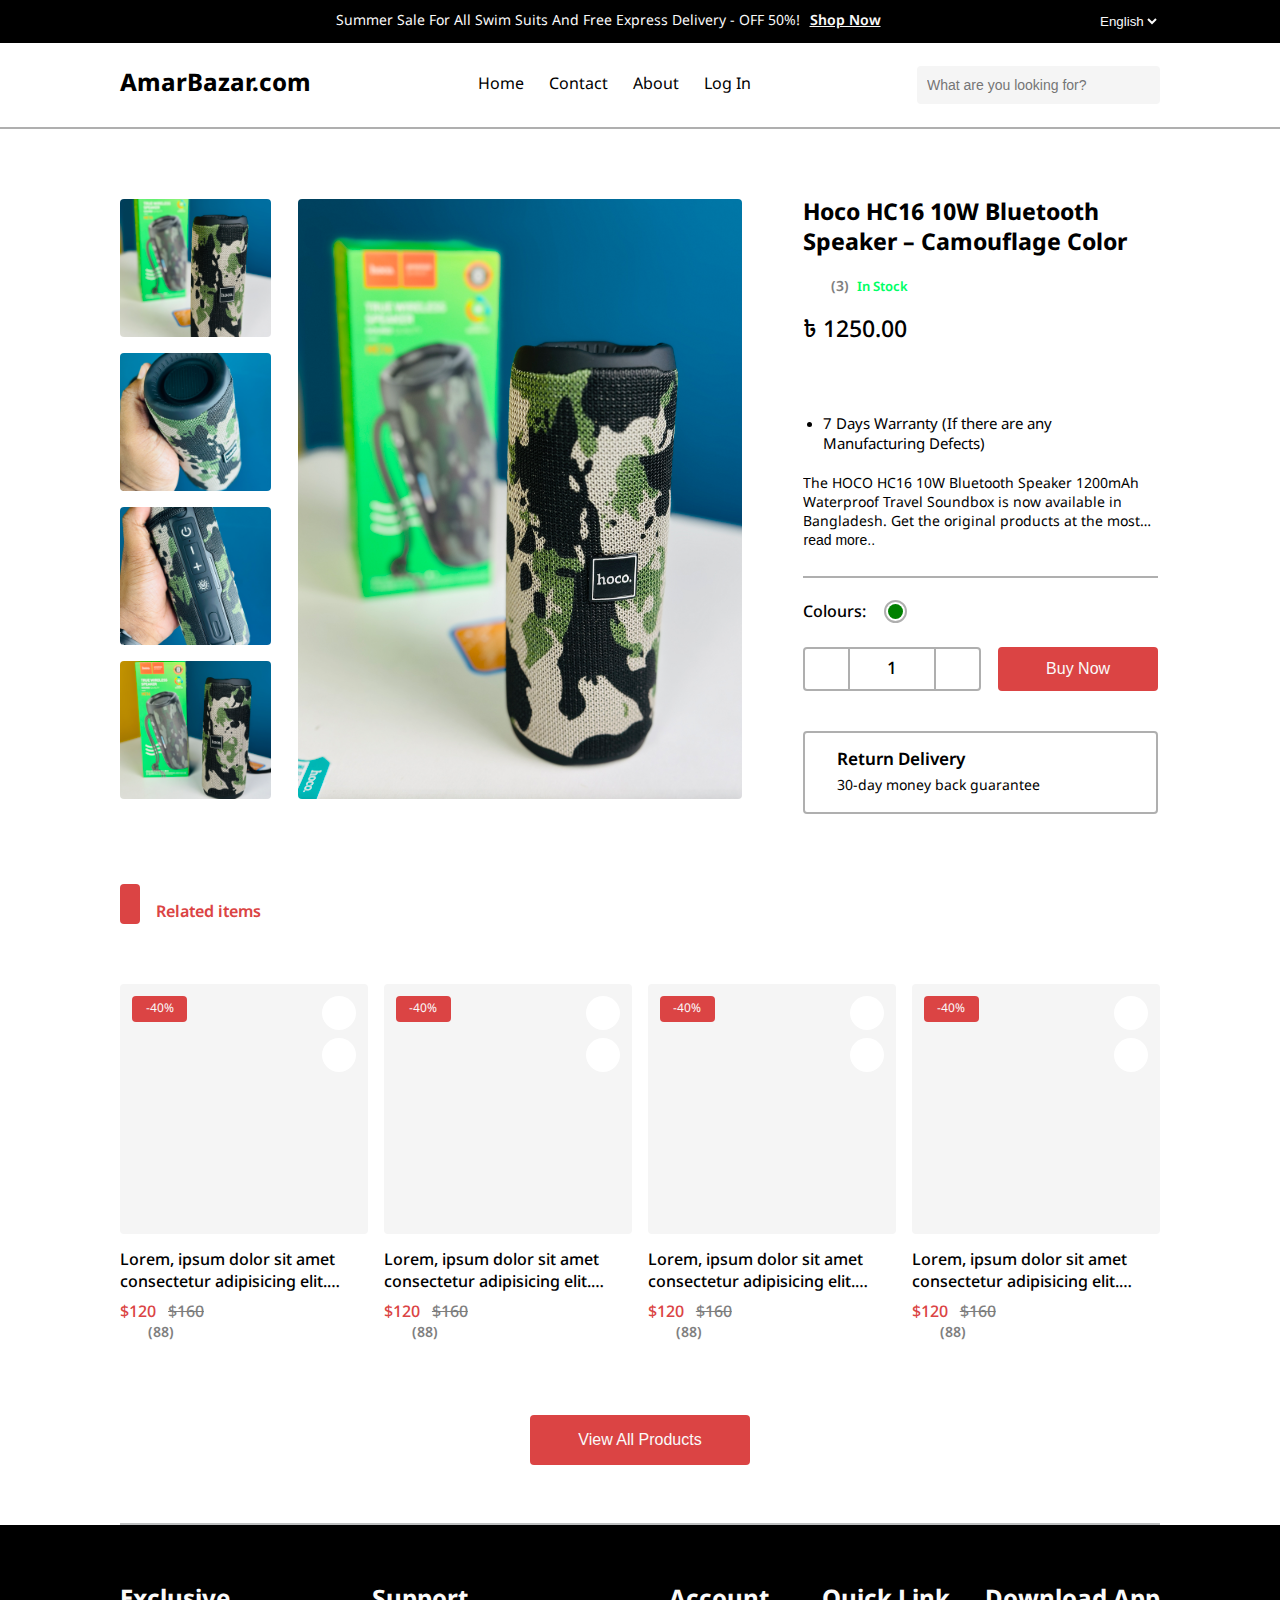
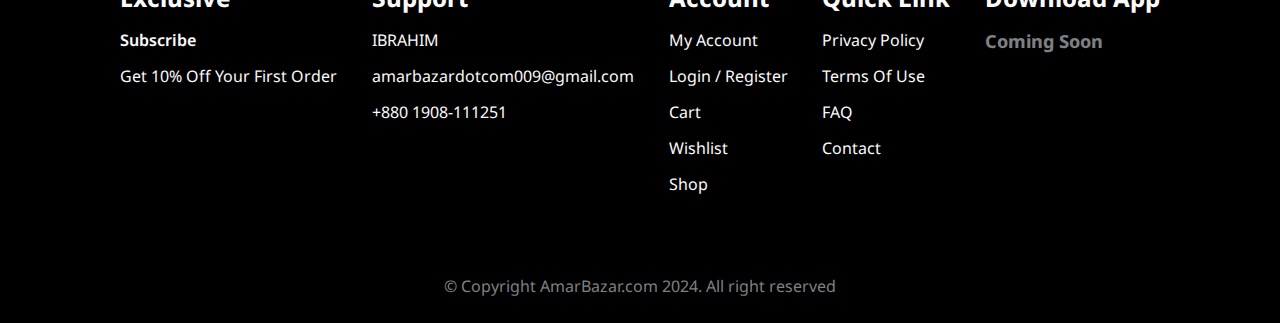
<file: product/hoco hc16 Camouflage Color/hoco hc16 Camouflage Color.html>
<!DOCTYPE html>
<html lang="en">
<head>
    <meta charset="UTF-8">
    <meta name="viewport" content="width=device-width, initial-scale=1.0">
    <link rel="shortcut icon" href="../../resources/img/logo.jpg" type="image/x-icon">
    <title>amar bazar | products | details</title>
    <!--css -->
    <link rel="stylesheet" href="../../resources/css/style.css">
    <link rel="stylesheet" href="../../resources/css/responsive.css">
    <!-- google fonts -->
    <link rel="preconnect" href="https://fonts.googleapis.com">
    <link rel="preconnect" href="https://fonts.gstatic.com" crossorigin>
    <link href="https://fonts.googleapis.com/css2?family=Inter:ital,opsz,wght@0,14..32,100..900;1,14..32,100..900&family=Noto+Sans+Bengali:wght@100..900&display=swap" rel="stylesheet">
    <!-- icons -->
    <link rel="stylesheet" href="https://site-assets.fontawesome.com/releases/v6.6.0/css/all.css">
</head>
<body>
    <nav class="top-nav">
        <div class="row">
            <div class="top-nav-frame"></div>
            <div class="top-nav-frame">
                <p class="Ag-title title">Summer Sale For All Swim Suits And Free Express Delivery - OFF 50%!</p>
                <a href="#">Shop Now</a>
            </div>
            <div class="top-nav-frame">
                <select name="lang" id="lang">
                    <option value="english">english</option>
                    <option value="bangla">bangla</option>
                </select>
            </div>
        </div>
    </nav>
    <nav class="main-nav">
        <div class="row main-nav-box">
            <div class="nav-menu-frame">
                <div class="logo"><a href="../../index.html">AmarBazar.com</a></div>
            </div>
            <div class="nav-menu-frame">
                <div class="nav-menu">
                    <ul>
                        <li><a href="../../index.html">Home</a></li>
                        <li><a href="#">Contact</a></li>
                        <li><a href="#">About</a></li>
                        <li><a href="#">Log In</a></li>
                    </ul>
                </div>
                <div class="search-box small-devide-search-box">
                    <input type="text" placeholder="What are you looking for?">
                    <button><i class="fa-duotone fa-solid fa-magnifying-glass"></i></button>
                </div>
            </div>
            <div class="nav-menu-frame">
                <div class="search-box all-device-search-box">
                    <input type="text" placeholder="What are you looking for?">
                    <button><i class="fa-duotone fa-solid fa-magnifying-glass"></i></button>
                </div>
                <div class="side-menu">
                    <button class="side-menu-btn" popovertarget="sideMenu"><i class="fa-regular fa-bars-sort"></i></button>
                    <div popover id="sideMenu">
                        <button class="side-menu-btn menu-close" popovertarget="sideMenu" popovertargetactive="hide"><i class="fa-regular fa-xmark"></i></button>
                        <ul>
                            <li><a href="../../index.html">Home</a></li>
                            <li><a href="#">Contact</a></li>
                            <li><a href="#">About</a></li>
                            <li><a href="#">Log In</a></li>
                        </ul>
                    </div>
                </div>
            </div>
        </div>
    </nav>
    <!-- product details section -->
    <section class="product-details">
        <div class="row product-details-row">
            <div class="images-side">
                <div class="collection-image">
                    <div class="collection-image-box"><img src="../../resources/img/items/hoco hc16 green/img1.jpg" alt="items"></div>
                    <div class="collection-image-box"><img src="../../resources/img/items/hoco hc16 green/img2.jpg" alt="items"></div>
                    <div class="collection-image-box"><img src="../../resources/img/items/hoco hc16 green/img3.jpg" alt="items"></div>
                    <div class="collection-image-box"><img src="../../resources/img/items/hoco hc16 green/img4.jpg" alt="items"></div>
                </div>
                <div class="main-image">
                    <img src="../../resources/img/items/hoco hc16 green/img1.jpg" alt="items">
                </div>
                <div class="zoom-popover">
                    <img src="../../resources/img/items/hoco hc16 green/img1.jpg" alt="items">
                </div>
            </div>
            <div class="details-side">
                <h3 class="details-title">Hoco HC16 10W Bluetooth Speaker – Camouflage Color</h3>
                <div class="ratting-box">
                    <ul>
                        <li><i class="fa-solid fa-star"></i></li>
                        <li><i class="fa-solid fa-star"></i></li>
                        <li><i class="fa-solid fa-star"></i></li>
                        <li><i class="fa-solid fa-star"></i></li>
                        <li><i class="fa-solid fa-star"></i></li>
                    </ul>
                    <div class="rate-public">(3)</div>
                    <div class="stock-status-box">
                        <p class="stock-status">In stock</p>
                    </div>
                </div>
                <div class="price-box">
                    <h3 class="price">৳ 1250.00</h3>
                </div>
                <div class="product-description-box">
                    <p class="product-description">
                        <ul class="Specifications-ul">
                            <li>7 Days Warranty (If there are any Manufacturing Defects)</li>
                        </ul>
                    </p>
                    <p class="product-description">The HOCO HC16 10W Bluetooth Speaker 1200mAh Waterproof Travel Soundbox is now available in Bangladesh. Get the original products at the most affordable price only at DropShop.com.bd and enjoy the quality with the promise of the best customer service in Bangladesh.</p>
                    <button popovertarget="full-product-description" class="read-more-btn">read more..</button>
                    <div popover id="full-product-description">
                        <button class="side-menu-btn menu-close" popovertarget="full-product-description" popovertargetactive="hide"><i class="fa-regular fa-xmark"></i></button>
                        <p class="des">
                            The HOCO HC16 10W Bluetooth Speaker 1200mAh Waterproof Travel Soundbox is now available in Bangladesh. Get the original products at the most affordable price only at DropShop.com.bd and enjoy the quality with the promise of the best customer service in Bangladesh. <br><br>
                            Hoco HC16 10W Bluetooth Speaker. 45mm large double speaker, excellent sound quality, built-in microphone for hd calling, gaming and voice message etc. Resistance to deformation, good wear resistance, very stable signal, large capacity speaker. At high temperature and high frequency, its performance is good, low frequency is thick, high frequency is rich, and the sound is harmonious.
                        </p>
                        <ul class="Specifications-ul">
                            <span>Features:</span>
                            <li>USB port : Pendrive / USB disk</li>
                            <li>TF port : SD card / Memory Card</li>
                            <li>Auc port : Aux Cable 3.5mm jack audio</li>
                            <span>Specifications :</span>
                            <li>Brand: Hoco</li>
                            <li>Model: HC16</li>
                            <li>Wireless Version: 5.3</li>
                            <li>Frequency: 2.4GHz</li>
                            <li>Working Range: 10meters</li>
                            <li>Playing Time: 3hours Talk Time : 3hours</li>
                            <li>Charging Time: 3hours</li>
                            <li>Input: Micro</li>
                            <li>Connect Method: Bluetooth</li>
                            <li>Buil In slot: USB / TF SLOT / AUX</li>
                            <li>Microphone: Yes Breathing</li>
                            <li>Light: Yes (Mini Size)</li>
                            <li>Battery Capacity: 1200mah</li>
                            <li>Frequency Response: 120Hz – 18KHz</li>
                            <li>Waterproof: IPX4</li>
                        </ul>
                    </div>
                </div>
                <div class="color-selector">
                    <label>Colours:</label>
                    <div class="main-color-box">
                        <div class="color-box">
                            <input id="red" type="radio" name="color" value="green" checked>
                            <label for="red" class="color" style="background: green;"></label>
                        </div>
                    </div>
                  </div>
                <div class="product-details-buttons">
                    <div class="quantati-btn-box">
                        <div class="btns" id="minus"><i class="fa-light fa-minus"></i></div>
                        <div class="quantati"><span>1</span></div>
                        <div class="btns" id="plus"><i class="fa-light fa-plus"></i></div>
                    </div>
                    <div class="buy-now-btn-box">
                        <button class="btn buy-now">buy now</button>
                    </div>
                </div>
                <div class="condition-section">
                    <div class="icon-box">
                        <i class="fa-duotone fa-solid fa-arrows-rotate"></i>
                    </div>
                    <div class="condition-text">
                        <h4 class="titles">return delivery</h4>
                        <p class="product-description">30-day money back guarantee</p>
                    </div>
                </div>
            </div>
        </div>
    </section>
    <!-- Related items section-->
    <section class="best-selling-products-section">
        <div class="row">
            <div class="section-titles-box">
                <div class="section-title">
                    <div class="top-title-box">
                        <div class="title-box"></div>
                        <p class="top-title">Related items</p>
                    </div>
                </div>
            </div>
        </div>
        <div class="row">
        <!-- product -->
            <a href="#" class="product">
                <div class="product-box">
                    <div class="product-img-box">
                        <div class="product-Performances">
                            <div class="discount-percentages"><span>-40%</span></div>
                            <div class="seen-love">
                                <div class="love product-icon">
                                    <i class="fa-thin fa-heart icon"></i>
                                    <i class="fa-duotone fa-solid fa-heart hover"></i>
                                </div>
                                <div class="seen product-icon">
                                    <i class="fa-thin fa-eye icon"></i>
                                    <i class="fa-duotone fa-solid fa-eye hover"></i>
                                </div>
                            </div>
                        </div>

                    </div>
                    <div class="product-details-box">
                        <div class="product-titles">Lorem, ipsum dolor sit amet consectetur adipisicing elit. Laudantium, omnis.</div>
                    <div class="product-price-discount-box">
                        <div class="sale-price">$120</div>
                        <div class="discount-price">$160</div>
                    </div>
                    <div class="ratting-box">
                        <ul>
                            <li><i class="fa-duotone fa-solid fa-star"></i></li>
                            <li><i class="fa-duotone fa-solid fa-star"></i></li>
                            <li><i class="fa-duotone fa-solid fa-star"></i></li>
                            <li><i class="fa-duotone fa-solid fa-star"></i></li>
                            <li><i class="fa-duotone fa-solid fa-star"></i></li>
                        </ul>
                        <div class="rate-public">(88)</div>
                    </div>
                    </div>
                </div>
            </a>
        <!-- product -->
        <!-- product -->
            <a href="#" class="product">
                <div class="product-box">
                    <div class="product-img-box">
                        <div class="product-Performances">
                            <div class="discount-percentages"><span>-40%</span></div>
                            <div class="seen-love">
                                <div class="love product-icon">
                                    <i class="fa-thin fa-heart icon"></i>
                                    <i class="fa-duotone fa-solid fa-heart hover"></i>
                                </div>
                                <div class="seen product-icon">
                                    <i class="fa-thin fa-eye icon"></i>
                                    <i class="fa-duotone fa-solid fa-eye hover"></i>
                                </div>
                            </div>
                        </div>

                    </div>
                    <div class="product-details-box">
                        <div class="product-titles">Lorem, ipsum dolor sit amet consectetur adipisicing elit. Laudantium, omnis.</div>
                    <div class="product-price-discount-box">
                        <div class="sale-price">$120</div>
                        <div class="discount-price">$160</div>
                    </div>
                    <div class="ratting-box">
                        <ul>
                            <li><i class="fa-duotone fa-solid fa-star"></i></li>
                            <li><i class="fa-duotone fa-solid fa-star"></i></li>
                            <li><i class="fa-duotone fa-solid fa-star"></i></li>
                            <li><i class="fa-duotone fa-solid fa-star"></i></li>
                            <li><i class="fa-duotone fa-solid fa-star"></i></li>
                        </ul>
                        <div class="rate-public">(88)</div>
                    </div>
                    </div>
                </div>
            </a>
            <!-- product -->
            <!-- product -->
            <a href="#" class="product">
                <div class="product-box">
                    <div class="product-img-box">
                        <div class="product-Performances">
                            <div class="discount-percentages"><span>-40%</span></div>
                            <div class="seen-love">
                                <div class="love product-icon">
                                    <i class="fa-thin fa-heart icon"></i>
                                    <i class="fa-duotone fa-solid fa-heart hover"></i>
                                </div>
                                <div class="seen product-icon">
                                    <i class="fa-thin fa-eye icon"></i>
                                    <i class="fa-duotone fa-solid fa-eye hover"></i>
                                </div>
                            </div>
                        </div>

                    </div>
                    <div class="product-details-box">
                        <div class="product-titles">Lorem, ipsum dolor sit amet consectetur adipisicing elit. Laudantium, omnis.</div>
                    <div class="product-price-discount-box">
                        <div class="sale-price">$120</div>
                        <div class="discount-price">$160</div>
                    </div>
                    <div class="ratting-box">
                        <ul>
                            <li><i class="fa-duotone fa-solid fa-star"></i></li>
                            <li><i class="fa-duotone fa-solid fa-star"></i></li>
                            <li><i class="fa-duotone fa-solid fa-star"></i></li>
                            <li><i class="fa-duotone fa-solid fa-star"></i></li>
                            <li><i class="fa-duotone fa-solid fa-star"></i></li>
                        </ul>
                        <div class="rate-public">(88)</div>
                    </div>
                    </div>
                </div>
            </a>
            <!-- product -->
            <!-- product -->
            <a href="#" class="product">
                <div class="product-box">
                    <div class="product-img-box">
                        <div class="product-Performances">
                            <div class="discount-percentages"><span>-40%</span></div>
                            <div class="seen-love">
                                <div class="love product-icon">
                                    <i class="fa-thin fa-heart icon"></i>
                                    <i class="fa-duotone fa-solid fa-heart hover"></i>
                                </div>
                                <div class="seen product-icon">
                                    <i class="fa-thin fa-eye icon"></i>
                                    <i class="fa-duotone fa-solid fa-eye hover"></i>
                                </div>
                            </div>
                        </div>

                    </div>
                    <div class="product-details-box">
                        <div class="product-titles">Lorem, ipsum dolor sit amet consectetur adipisicing elit. Laudantium, omnis.</div>
                    <div class="product-price-discount-box">
                        <div class="sale-price">$120</div>
                        <div class="discount-price">$160</div>
                    </div>
                    <div class="ratting-box">
                        <ul>
                            <li><i class="fa-duotone fa-solid fa-star"></i></li>
                            <li><i class="fa-duotone fa-solid fa-star"></i></li>
                            <li><i class="fa-duotone fa-solid fa-star"></i></li>
                            <li><i class="fa-duotone fa-solid fa-star"></i></li>
                            <li><i class="fa-duotone fa-solid fa-star"></i></li>
                        </ul>
                        <div class="rate-public">(88)</div>
                    </div>
                    </div>
                </div>
            </a>
        <!-- product -->
        </div>
        <div class="row see-more-button-box">
            <button class="see-all-btn btn">View All products</button>
        </div>
    </section>
    <!-- footer section -->
    <footer class="footer-secion">
        <div class="row">
            <div class="footer-col">
                <h4 class="footer-title">Exclusive</h4>
                <a href="#" class="links" style="font-weight: 600;">Subscribe</a>
                <p class="links">Get 10% off your first order</p>
            </div>
            <div class="footer-col">
                <h4 class="footer-title">Support</h4>
                <p class="links">IBRAHIM</p>
                <p class="links" style="text-transform: none;">amarbazardotcom009@gmail.com</p>
                <p class="links">+880 1908-111251</p>
            </div>
            <div class="footer-col">
                <h4 class="footer-title">Account</h4>
                <a href="#" class="links">My Account</a>
                <a href="../pages/logIn.html" class="links">Login / Register</a>
                <a href="#" class="links">Cart</a>
                <a href="#" class="links">Wishlist</a>
                <a href="#" class="links">Shop</a>
            </div>
            <div class="footer-col">
                <h4 class="footer-title">Quick Link</h4>
                <a href="#" class="links">Privacy Policy</a>
                <a href="#" class="links">Terms Of Use</a>
                <a href="#" class="links">FAQ</a>
                <a href="#" class="links">Contact</a>
            </div>
            <div class="footer-col">
                <h4 class="footer-title">Download App</h4>
                <span class="coming-soon">coming soon</span>
            </div>
        </div>
        <div class="row">
            <p class="copyright">&copy; Copyright AmarBazar.com 2024. All right reserved</p>
        </div>
    </footer>
    <!-- script -->
     <script src="hoco hc16 Camouflage Color.js"></script>
    <script src="../../resources/js/script.js"></script>
</body>
</html>
</file>
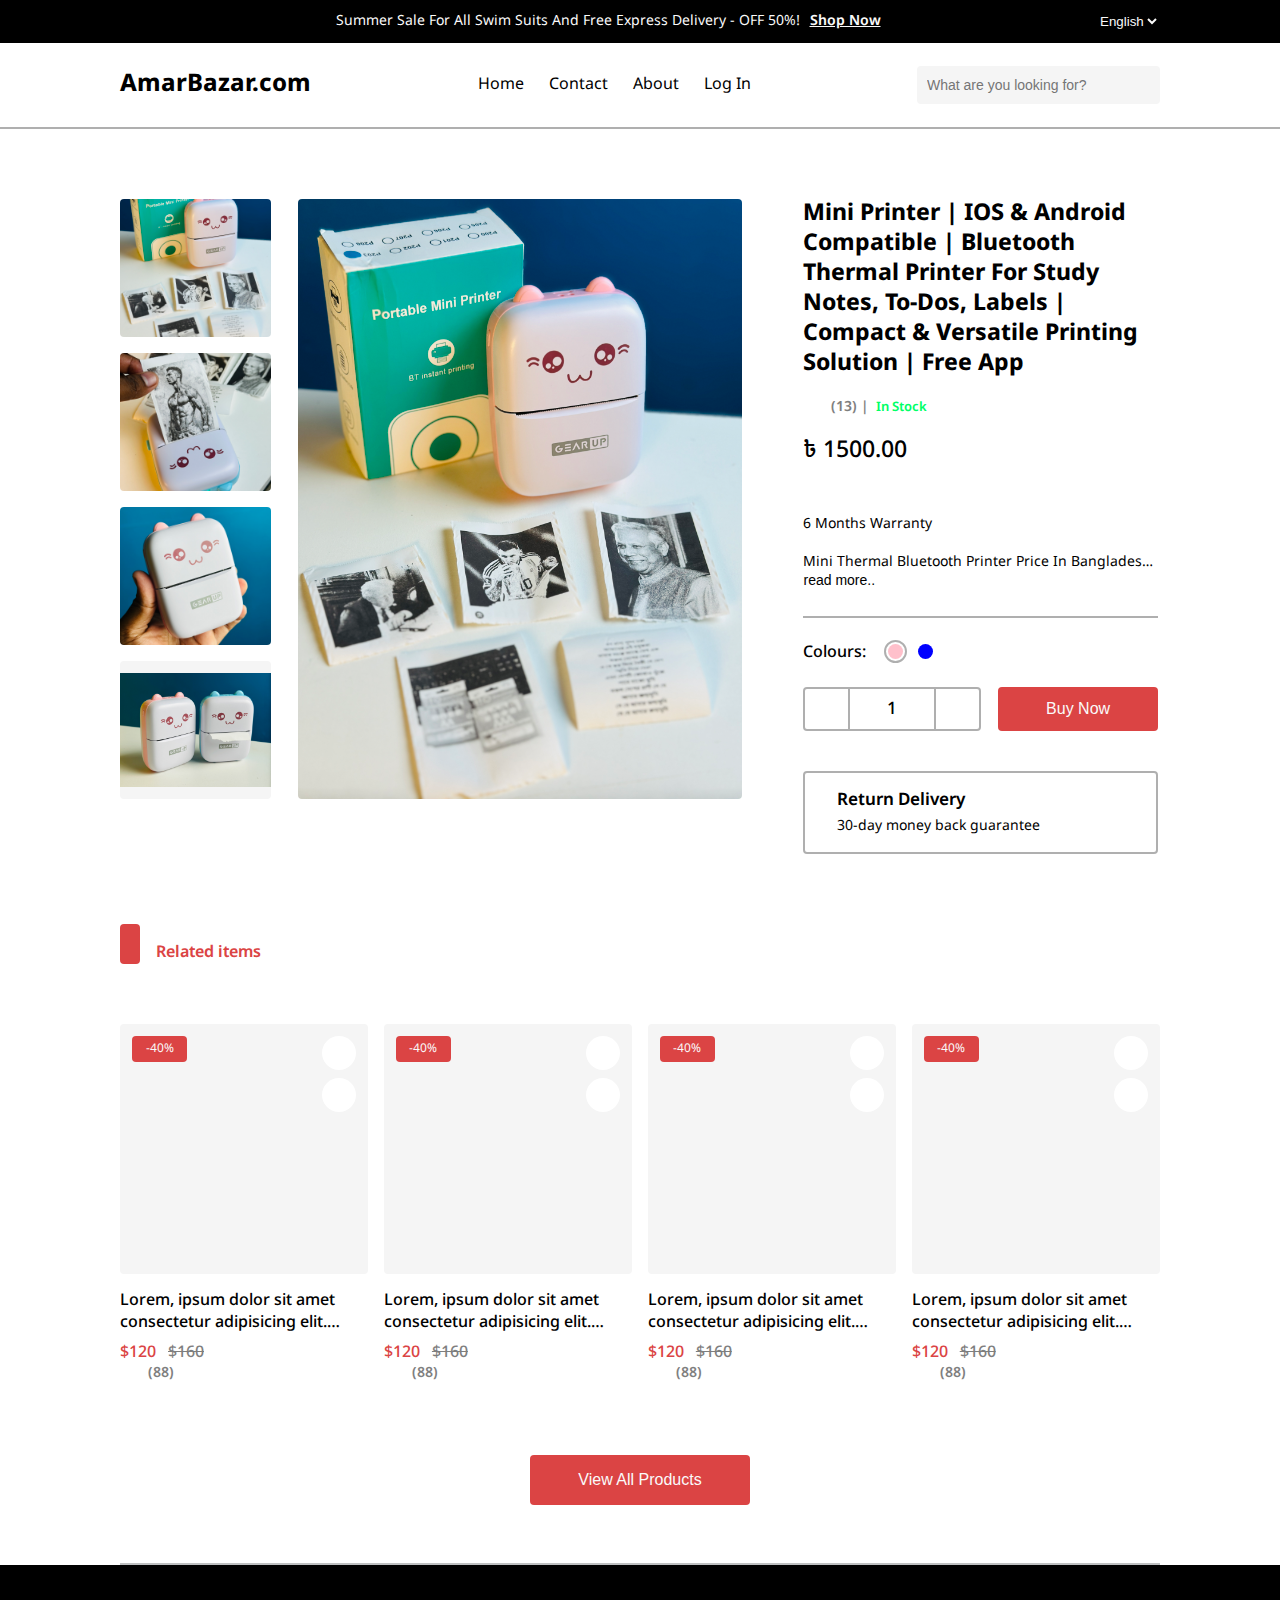
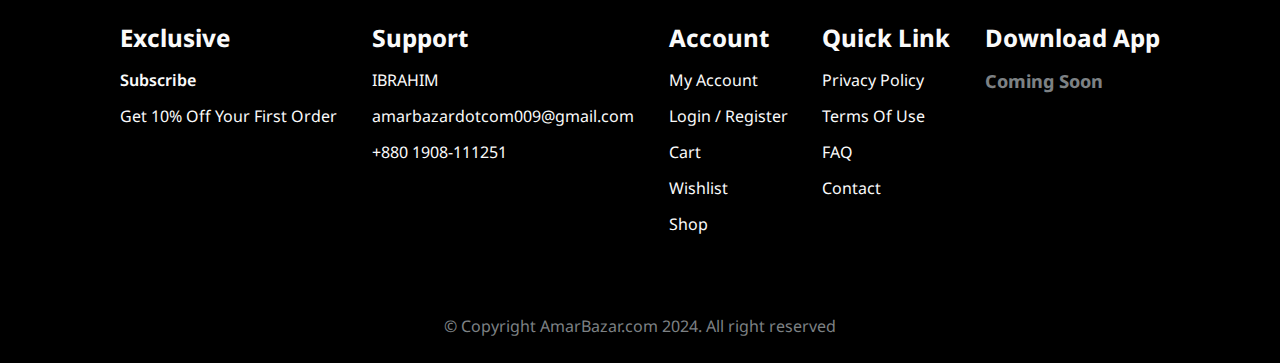
<file: product/Mini Thermal Bluetooth Printer/Mini Thermal Bluetooth Printer.html>
<!DOCTYPE html>
<html lang="en">
<head>
    <meta charset="UTF-8">
    <meta name="viewport" content="width=device-width, initial-scale=1.0">
    <link rel="shortcut icon" href="../../resources/img/logo.jpg" type="image/x-icon">
    <title>amar bazar | products | details</title>
    <!--css -->
    <link rel="stylesheet" href="../../resources/css/style.css">
    <link rel="stylesheet" href="../../resources/css/responsive.css">
    <!-- google fonts -->
    <link rel="preconnect" href="https://fonts.googleapis.com">
    <link rel="preconnect" href="https://fonts.gstatic.com" crossorigin>
    <link href="https://fonts.googleapis.com/css2?family=Inter:ital,opsz,wght@0,14..32,100..900;1,14..32,100..900&family=Noto+Sans+Bengali:wght@100..900&display=swap" rel="stylesheet">
    <!-- icons -->
    <link rel="stylesheet" href="https://site-assets.fontawesome.com/releases/v6.6.0/css/all.css">
</head>
<body>
    <nav class="top-nav">
        <div class="row">
            <div class="top-nav-frame"></div>
            <div class="top-nav-frame">
                <p class="Ag-title title">Summer Sale For All Swim Suits And Free Express Delivery - OFF 50%!</p>
                <a href="#">Shop Now</a>
            </div>
            <div class="top-nav-frame">
                <select name="lang" id="lang">
                    <option value="english">english</option>
                    <option value="bangla">bangla</option>
                </select>
            </div>
        </div>
    </nav>
    <nav class="main-nav">
        <div class="row main-nav-box">
            <div class="nav-menu-frame">
                <div class="logo"><a href="../../index.html">AmarBazar.com</a></div>
            </div>
            <div class="nav-menu-frame">
                <div class="nav-menu">
                    <ul>
                        <li><a href="../../index.html">Home</a></li>
                        <li><a href="#">Contact</a></li>
                        <li><a href="#">About</a></li>
                        <li><a href="#">Log In</a></li>
                    </ul>
                </div>
                <div class="search-box small-devide-search-box">
                    <input type="text" placeholder="What are you looking for?">
                    <button><i class="fa-duotone fa-solid fa-magnifying-glass"></i></button>
                </div>
            </div>
            <div class="nav-menu-frame">
                <div class="search-box all-device-search-box">
                    <input type="text" placeholder="What are you looking for?">
                    <button><i class="fa-duotone fa-solid fa-magnifying-glass"></i></button>
                </div>
                <div class="side-menu">
                    <button class="side-menu-btn" popovertarget="sideMenu"><i class="fa-regular fa-bars-sort"></i></button>
                    <div popover id="sideMenu">
                        <button class="side-menu-btn menu-close" popovertarget="sideMenu" popovertargetactive="hide"><i class="fa-regular fa-xmark"></i></button>
                        <ul>
                            <li><a href="../../index.html">Home</a></li>
                            <li><a href="#">Contact</a></li>
                            <li><a href="#">About</a></li>
                            <li><a href="#">Log In</a></li>
                        </ul>
                    </div>
                </div>
            </div>
        </div>
    </nav>
    <!-- product details section -->
    <section class="product-details">
        <div class="row product-details-row">
            <div class="images-side">
                <div class="collection-image">
                    <div class="collection-image-box"><img src="../../resources/img/items/mini printer/img3.jpg" alt="items"></div>
                    <div class="collection-image-box"><img src="../../resources/img/items/mini printer/img2.jpg" alt="items"></div>
                    <div class="collection-image-box"><img src="../../resources/img/items/mini printer/img1.jpg" alt="items"></div>
                    <div class="collection-image-box"><img src="../../resources/img/items/mini printer/img4.jpg" alt="items"></div>
                </div>
                <div class="main-image">
                    <img src="../../resources/img/items/mini printer/img3.jpg" alt="items">
                </div>
                <div class="zoom-popover">
                    <img src="../../resources/img/items/mini printer/img3.jpg" alt="items">
                </div>
            </div>
            <div class="details-side">
                <h3 class="details-title">Mini Printer | iOS & Android Compatible | Bluetooth Thermal Printer for Study Notes, To-Dos, Labels | Compact & Versatile Printing Solution | Free App</h3>
                <div class="ratting-box">
                    <ul>
                        <li><i class="fa-solid fa-star"></i></li>
                        <li><i class="fa-solid fa-star"></i></li>
                        <li><i class="fa-solid fa-star"></i></li>
                        <li><i class="fa-solid fa-star"></i></li>
                        <li><i class="fa-solid fa-star"></i></li>
                    </ul>
                    <div class="rate-public">(13) |</div>
                    <div class="stock-status-box">
                        <p class="stock-status">In stock</p>
                    </div>
                </div>
                <div class="price-box">
                    <h3 class="price">৳ 1500.00</h3>
                </div>
                <div class="product-description-box">
                    <p class="product-description">6 Months Warranty <br><br> Mini Thermal Bluetooth Printer Price In Bangladesh Features</p>
                    <button popovertarget="full-product-description" class="read-more-btn">read more..</button>
                    <div popover id="full-product-description">
                        <button class="side-menu-btn menu-close" popovertarget="full-product-description" popovertargetactive="hide"><i class="fa-regular fa-xmark"></i></button>
                        <p class="des">
                            Mini Thermal Bluetooth Printer Price In Bangladesh <br><br>
                            Features <br><br>
                            Bluetooth: Yes<br>
                            Connectivity technology: Wired<br>
                            Depth: 110<br>
                            Display: No<br>
                            Ethernet LAN: No<br>
                            Height: 40<br>
                            Maximum printing width: 11<br>
                            Maximum resolution: 200 x 200<br>
                            Print speed: 2<br>
                            Print technology: Thermal transfer<br>
                            Product colors: Pink, Blue<br>
                            USB port: Yes<br>
                            Wi-Fi: No<br>
                            Width: 85<br>
                            Paper Size(Thermal Paper): 57x25mm<br>
                        </p>
                    </div>
                </div>
                <div class="color-selector">
                    <label>Colours:</label>
                    <div class="main-color-box">
                        <div class="color-box">
                            <input id="red" type="radio" name="color" value="pink" checked>
                            <label for="red" class="color" style="background: pink;"></label>
                        </div>
                        <div class="color-box">
                            <input id="green" type="radio" name="color" value="blue">
                            <label for="green" class="color" style="background: blue;"></label>
                        </div>
                    </div>
                  </div>
                <div class="product-details-buttons">
                    <div class="quantati-btn-box">
                        <div class="btns" id="minus"><i class="fa-light fa-minus"></i></div>
                        <div class="quantati"><span>1</span></div>
                        <div class="btns" id="plus"><i class="fa-light fa-plus"></i></div>
                    </div>
                    <div class="buy-now-btn-box">
                        <button class="btn buy-now">buy now</button>
                    </div>
                </div>
                <div class="condition-section">
                    <div class="icon-box">
                        <i class="fa-duotone fa-solid fa-arrows-rotate"></i>
                    </div>
                    <div class="condition-text">
                        <h4 class="titles">return delivery</h4>
                        <p class="product-description">30-day money back guarantee</p>
                    </div>
                </div>
            </div>
        </div>
    </section>
    <!-- Related items section-->
    <section class="best-selling-products-section">
        <div class="row">
            <div class="section-titles-box">
                <div class="section-title">
                    <div class="top-title-box">
                        <div class="title-box"></div>
                        <p class="top-title">Related items</p>
                    </div>
                </div>
            </div>
        </div>
        <div class="row">
        <!-- product -->
            <a href="#" class="product">
                <div class="product-box">
                    <div class="product-img-box">
                        <div class="product-Performances">
                            <div class="discount-percentages"><span>-40%</span></div>
                            <div class="seen-love">
                                <div class="love product-icon">
                                    <i class="fa-thin fa-heart icon"></i>
                                    <i class="fa-duotone fa-solid fa-heart hover"></i>
                                </div>
                                <div class="seen product-icon">
                                    <i class="fa-thin fa-eye icon"></i>
                                    <i class="fa-duotone fa-solid fa-eye hover"></i>
                                </div>
                            </div>
                        </div>

                    </div>
                    <div class="product-details-box">
                        <div class="product-titles">Lorem, ipsum dolor sit amet consectetur adipisicing elit. Laudantium, omnis.</div>
                    <div class="product-price-discount-box">
                        <div class="sale-price">$120</div>
                        <div class="discount-price">$160</div>
                    </div>
                    <div class="ratting-box">
                        <ul>
                            <li><i class="fa-duotone fa-solid fa-star"></i></li>
                            <li><i class="fa-duotone fa-solid fa-star"></i></li>
                            <li><i class="fa-duotone fa-solid fa-star"></i></li>
                            <li><i class="fa-duotone fa-solid fa-star"></i></li>
                            <li><i class="fa-duotone fa-solid fa-star"></i></li>
                        </ul>
                        <div class="rate-public">(88)</div>
                    </div>
                    </div>
                </div>
            </a>
        <!-- product -->
        <!-- product -->
            <a href="#" class="product">
                <div class="product-box">
                    <div class="product-img-box">
                        <div class="product-Performances">
                            <div class="discount-percentages"><span>-40%</span></div>
                            <div class="seen-love">
                                <div class="love product-icon">
                                    <i class="fa-thin fa-heart icon"></i>
                                    <i class="fa-duotone fa-solid fa-heart hover"></i>
                                </div>
                                <div class="seen product-icon">
                                    <i class="fa-thin fa-eye icon"></i>
                                    <i class="fa-duotone fa-solid fa-eye hover"></i>
                                </div>
                            </div>
                        </div>

                    </div>
                    <div class="product-details-box">
                        <div class="product-titles">Lorem, ipsum dolor sit amet consectetur adipisicing elit. Laudantium, omnis.</div>
                    <div class="product-price-discount-box">
                        <div class="sale-price">$120</div>
                        <div class="discount-price">$160</div>
                    </div>
                    <div class="ratting-box">
                        <ul>
                            <li><i class="fa-duotone fa-solid fa-star"></i></li>
                            <li><i class="fa-duotone fa-solid fa-star"></i></li>
                            <li><i class="fa-duotone fa-solid fa-star"></i></li>
                            <li><i class="fa-duotone fa-solid fa-star"></i></li>
                            <li><i class="fa-duotone fa-solid fa-star"></i></li>
                        </ul>
                        <div class="rate-public">(88)</div>
                    </div>
                    </div>
                </div>
            </a>
            <!-- product -->
            <!-- product -->
            <a href="#" class="product">
                <div class="product-box">
                    <div class="product-img-box">
                        <div class="product-Performances">
                            <div class="discount-percentages"><span>-40%</span></div>
                            <div class="seen-love">
                                <div class="love product-icon">
                                    <i class="fa-thin fa-heart icon"></i>
                                    <i class="fa-duotone fa-solid fa-heart hover"></i>
                                </div>
                                <div class="seen product-icon">
                                    <i class="fa-thin fa-eye icon"></i>
                                    <i class="fa-duotone fa-solid fa-eye hover"></i>
                                </div>
                            </div>
                        </div>

                    </div>
                    <div class="product-details-box">
                        <div class="product-titles">Lorem, ipsum dolor sit amet consectetur adipisicing elit. Laudantium, omnis.</div>
                    <div class="product-price-discount-box">
                        <div class="sale-price">$120</div>
                        <div class="discount-price">$160</div>
                    </div>
                    <div class="ratting-box">
                        <ul>
                            <li><i class="fa-duotone fa-solid fa-star"></i></li>
                            <li><i class="fa-duotone fa-solid fa-star"></i></li>
                            <li><i class="fa-duotone fa-solid fa-star"></i></li>
                            <li><i class="fa-duotone fa-solid fa-star"></i></li>
                            <li><i class="fa-duotone fa-solid fa-star"></i></li>
                        </ul>
                        <div class="rate-public">(88)</div>
                    </div>
                    </div>
                </div>
            </a>
            <!-- product -->
            <!-- product -->
            <a href="#" class="product">
                <div class="product-box">
                    <div class="product-img-box">
                        <div class="product-Performances">
                            <div class="discount-percentages"><span>-40%</span></div>
                            <div class="seen-love">
                                <div class="love product-icon">
                                    <i class="fa-thin fa-heart icon"></i>
                                    <i class="fa-duotone fa-solid fa-heart hover"></i>
                                </div>
                                <div class="seen product-icon">
                                    <i class="fa-thin fa-eye icon"></i>
                                    <i class="fa-duotone fa-solid fa-eye hover"></i>
                                </div>
                            </div>
                        </div>

                    </div>
                    <div class="product-details-box">
                        <div class="product-titles">Lorem, ipsum dolor sit amet consectetur adipisicing elit. Laudantium, omnis.</div>
                    <div class="product-price-discount-box">
                        <div class="sale-price">$120</div>
                        <div class="discount-price">$160</div>
                    </div>
                    <div class="ratting-box">
                        <ul>
                            <li><i class="fa-duotone fa-solid fa-star"></i></li>
                            <li><i class="fa-duotone fa-solid fa-star"></i></li>
                            <li><i class="fa-duotone fa-solid fa-star"></i></li>
                            <li><i class="fa-duotone fa-solid fa-star"></i></li>
                            <li><i class="fa-duotone fa-solid fa-star"></i></li>
                        </ul>
                        <div class="rate-public">(88)</div>
                    </div>
                    </div>
                </div>
            </a>
        <!-- product -->
        </div>
        <div class="row see-more-button-box">
            <button class="see-all-btn btn">View All products</button>
        </div>
    </section>
    <!-- footer section -->
    <footer class="footer-secion">
        <div class="row">
            <div class="footer-col">
                <h4 class="footer-title">Exclusive</h4>
                <a href="#" class="links" style="font-weight: 600;">Subscribe</a>
                <p class="links">Get 10% off your first order</p>
            </div>
            <div class="footer-col">
                <h4 class="footer-title">Support</h4>
                <p class="links">IBRAHIM</p>
                <p class="links" style="text-transform: none;">amarbazardotcom009@gmail.com</p>
                <p class="links">+880 1908-111251</p>
            </div>
            <div class="footer-col">
                <h4 class="footer-title">Account</h4>
                <a href="#" class="links">My Account</a>
                <a href="../pages/logIn.html" class="links">Login / Register</a>
                <a href="#" class="links">Cart</a>
                <a href="#" class="links">Wishlist</a>
                <a href="#" class="links">Shop</a>
            </div>
            <div class="footer-col">
                <h4 class="footer-title">Quick Link</h4>
                <a href="#" class="links">Privacy Policy</a>
                <a href="#" class="links">Terms Of Use</a>
                <a href="#" class="links">FAQ</a>
                <a href="#" class="links">Contact</a>
            </div>
            <div class="footer-col">
                <h4 class="footer-title">Download App</h4>
                <span class="coming-soon">coming soon</span>
            </div>
        </div>
        <div class="row">
            <p class="copyright">&copy; Copyright AmarBazar.com 2024. All right reserved</p>
        </div>
    </footer>
    <!-- script -->
     <script src="Mini Thermal Bluetooth Printer.js"></script>
    <script src="../../resources/js/script.js"></script>
</body>
</html>
</file>
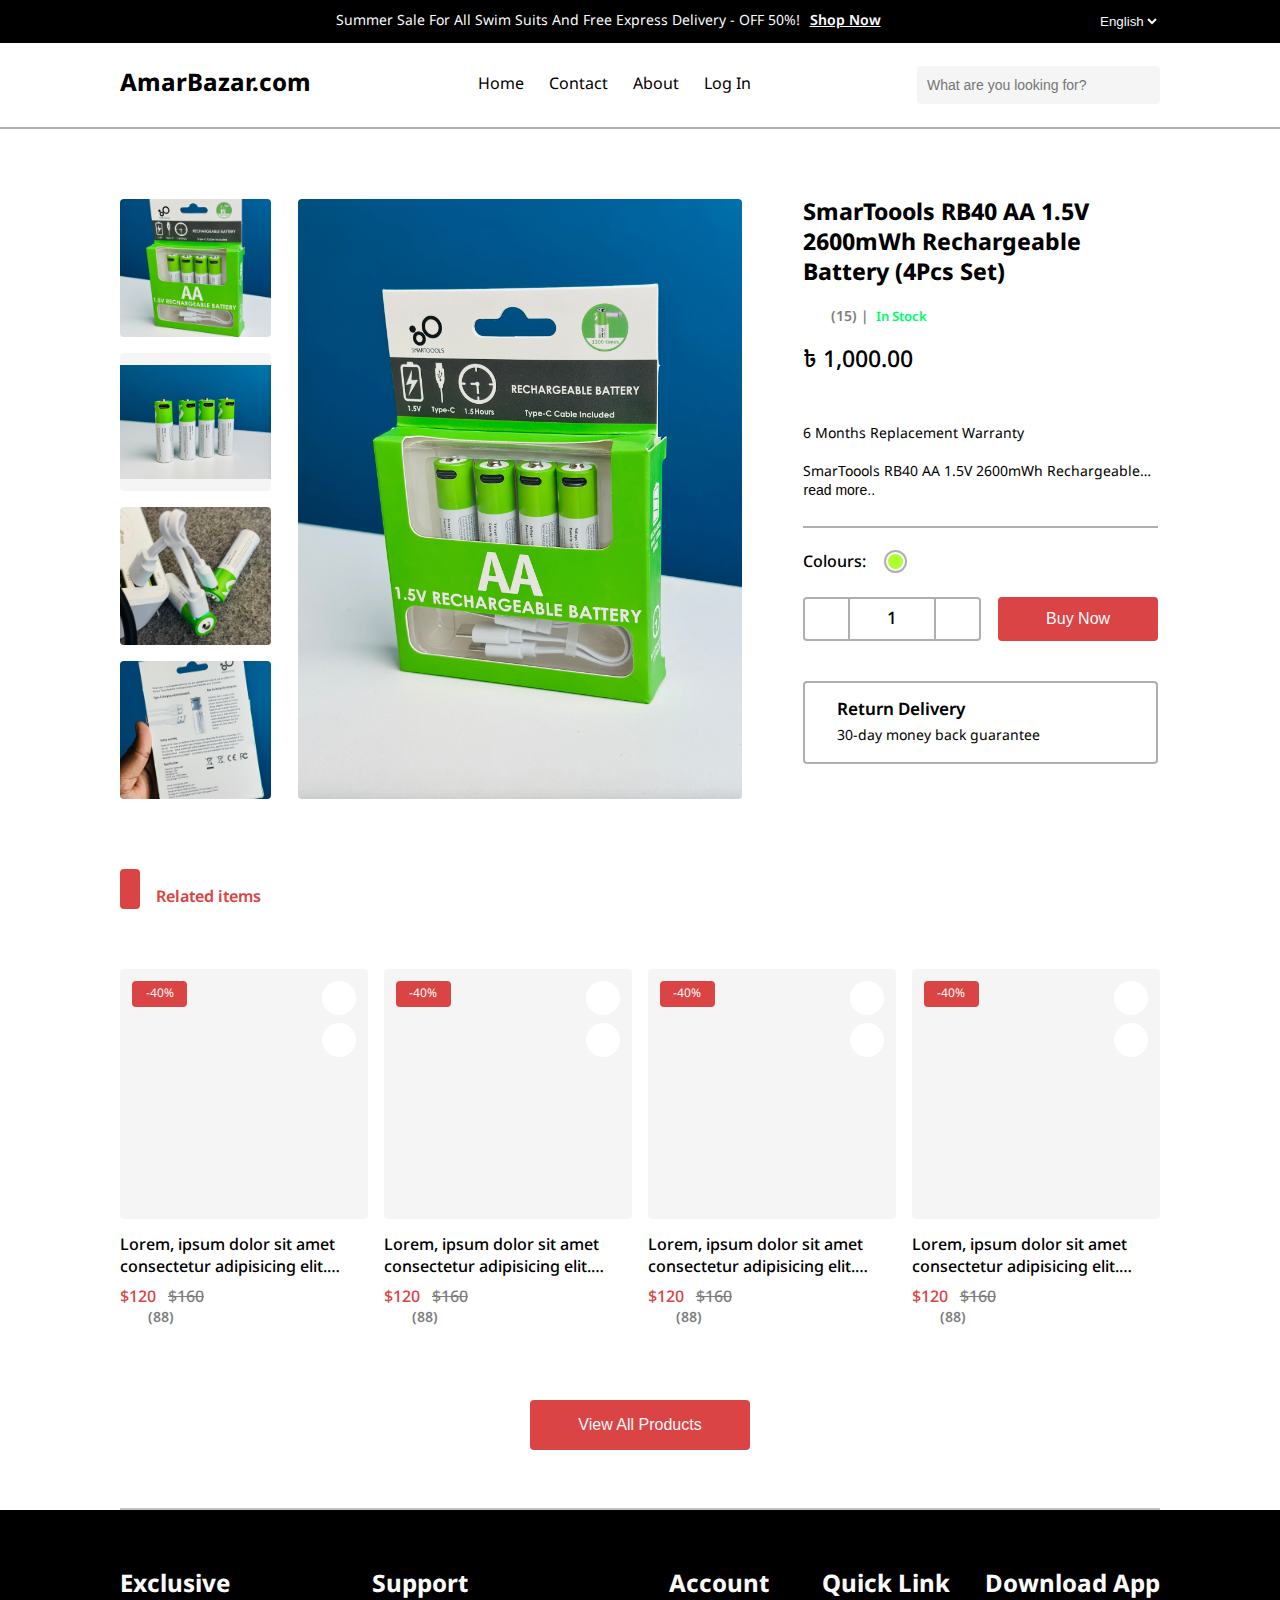
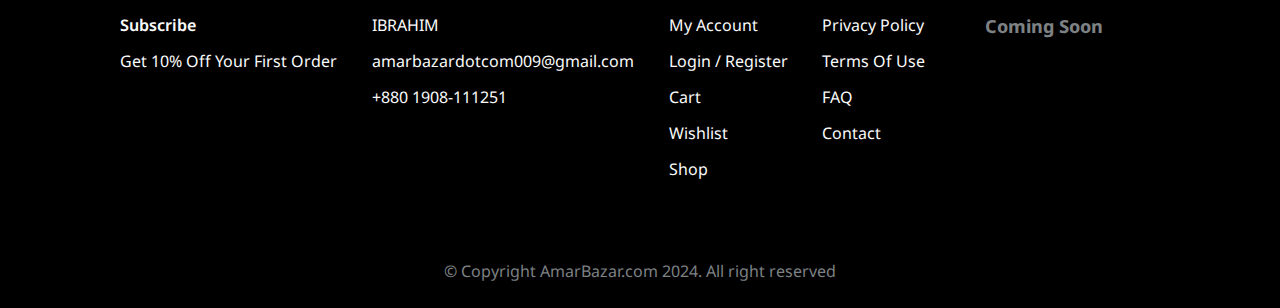
<file: product/Rechargeable Battery/Rechargeable Battery.html>
<!DOCTYPE html>
<html lang="en">
<head>
    <meta charset="UTF-8">
    <meta name="viewport" content="width=device-width, initial-scale=1.0">
    <link rel="shortcut icon" href="../../resources/img/logo.jpg" type="image/x-icon">
    <title>amar bazar | products | details</title>
    <!--css -->
    <link rel="stylesheet" href="../../resources/css/style.css">
    <link rel="stylesheet" href="../../resources/css/responsive.css">
    <!-- google fonts -->
    <link rel="preconnect" href="https://fonts.googleapis.com">
    <link rel="preconnect" href="https://fonts.gstatic.com" crossorigin>
    <link href="https://fonts.googleapis.com/css2?family=Inter:ital,opsz,wght@0,14..32,100..900;1,14..32,100..900&family=Noto+Sans+Bengali:wght@100..900&display=swap" rel="stylesheet">
    <!-- icons -->
    <link rel="stylesheet" href="https://site-assets.fontawesome.com/releases/v6.6.0/css/all.css">
</head>
<body>
    <nav class="top-nav">
        <div class="row">
            <div class="top-nav-frame"></div>
            <div class="top-nav-frame">
                <p class="Ag-title title">Summer Sale For All Swim Suits And Free Express Delivery - OFF 50%!</p>
                <a href="#">Shop Now</a>
            </div>
            <div class="top-nav-frame">
                <select name="lang" id="lang">
                    <option value="english">english</option>
                    <option value="bangla">bangla</option>
                </select>
            </div>
        </div>
    </nav>
    <nav class="main-nav">
        <div class="row main-nav-box">
            <div class="nav-menu-frame">
                <div class="logo"><a href="../../index.html">AmarBazar.com</a></div>
            </div>
            <div class="nav-menu-frame">
                <div class="nav-menu">
                    <ul>
                        <li><a href="../../index.html">Home</a></li>
                        <li><a href="#">Contact</a></li>
                        <li><a href="#">About</a></li>
                        <li><a href="#">Log In</a></li>
                    </ul>
                </div>
                <div class="search-box small-devide-search-box">
                    <input type="text" placeholder="What are you looking for?">
                    <button><i class="fa-duotone fa-solid fa-magnifying-glass"></i></button>
                </div>
            </div>
            <div class="nav-menu-frame">
                <div class="search-box all-device-search-box">
                    <input type="text" placeholder="What are you looking for?">
                    <button><i class="fa-duotone fa-solid fa-magnifying-glass"></i></button>
                </div>
                <div class="side-menu">
                    <button class="side-menu-btn" popovertarget="sideMenu"><i class="fa-regular fa-bars-sort"></i></button>
                    <div popover id="sideMenu">
                        <button class="side-menu-btn menu-close" popovertarget="sideMenu" popovertargetactive="hide"><i class="fa-regular fa-xmark"></i></button>
                        <ul>
                            <li><a href="../../index.html">Home</a></li>
                            <li><a href="#">Contact</a></li>
                            <li><a href="#">About</a></li>
                            <li><a href="#">Log In</a></li>
                        </ul>
                    </div>
                </div>
            </div>
        </div>
    </nav>
    <!-- product details section -->
    <section class="product-details">
        <div class="row product-details-row">
            <div class="images-side">
                <div class="collection-image">
                    <div class="collection-image-box"><img src="../../resources/img/items/Rechargeable Battery/battery1.jpg" alt="items"></div>
                    <div class="collection-image-box"><img src="../../resources/img/items/Rechargeable Battery/battery2.jpg" alt="items"></div>
                    <div class="collection-image-box"><img src="../../resources/img/items/Rechargeable Battery/battery3.jpg" alt="items"></div>
                    <div class="collection-image-box"><img src="../../resources/img/items/Rechargeable Battery/battery4.jpg" alt="items"></div>
                </div>
                <div class="main-image">
                    <img src="../../resources/img/items/Rechargeable Battery/battery1.jpg" alt="items">
                </div>
                <div class="zoom-popover">
                    <img src="../../resources/img/items/Rechargeable Battery/battery1.jpg" alt="items">
                </div>
            </div>
            <div class="details-side">
                <h3 class="details-title">SmarToools RB40 AA 1.5V 2600mWh Rechargeable Battery (4Pcs Set)</h3>
                <div class="ratting-box">
                    <ul>
                        <li><i class="fa-solid fa-star"></i></li>
                        <li><i class="fa-solid fa-star"></i></li>
                        <li><i class="fa-solid fa-star"></i></li>
                        <li><i class="fa-solid fa-star"></i></li>
                        <li><i class="fa-solid fa-star" style="color: #7D8184;"></i></li>
                    </ul>
                    <div class="rate-public">(15) |</div>
                    <div class="stock-status-box">
                        <p class="stock-status">In stock</p>
                    </div>
                </div>
                <div class="price-box">
                    <h3 class="price">৳ 1,000.00</h3>
                </div>
                <div class="product-description-box">
                    <p class="product-description">6 Months Replacement Warranty<br><br>SmarToools RB40 AA 1.5V 2600mWh Rechargeable Battery (4Pcs Set) in Bangladesh</p>
                    <button popovertarget="full-product-description" class="read-more-btn">read more..</button>
                    <div popover id="full-product-description">
                        <button class="side-menu-btn menu-close" popovertarget="full-product-description" popovertargetactive="hide"><i class="fa-regular fa-xmark"></i></button>
                        <p class="des">
                            SmarToools RB40 AA 1.5V 2600mWh Rechargeable Battery (4Pcs Set) in Bangladesh <br><br>
                            Specifications: <br><br>
                            Brand Name: SMARTOOOLS<br>
                            Model Number:RB40<br>
                            Material: Lithium-ion battery<br>
                            Charging Method: Type-C usb cable<br>
                            Charging Voltage: 5V<br>
                            Norminal Voltage: 1.5V<br>
                            Typical: 1733mAh<br>
                            Capacity: 2600mWh<br>
                            Diameter: Min 13.7mm, Max 14.5mm<br>
                            Height: Min 49.5mm, Max 50.5mm<br>
                            Weight: 18.2(+-0.5)g<br>
                            Charging time: 2 hours (+-0.5)<br>
                            LED Indicators: Blink when charging,Stay on when full charged<br>
                            Short-circuited/over-flowed/over-charged/over-discharged protection: YES<br>
                        </p>
                    </div>
                </div>
                <div class="color-selector">
                    <label>Colours:</label>
                    <div class="main-color-box">
                        <div class="color-box">
                            <input id="red" type="radio" name="color" value="greenyellow" checked>
                            <label for="red" class="color" style="background: greenyellow;"></label>
                        </div>
                    </div>
                  </div>
                <div class="product-details-buttons">
                    <div class="quantati-btn-box">
                        <div class="btns" id="minus"><i class="fa-light fa-minus"></i></div>
                        <div class="quantati"><span>1</span></div>
                        <div class="btns" id="plus"><i class="fa-light fa-plus"></i></div>
                    </div>
                    <div class="buy-now-btn-box">
                        <button class="btn buy-now">buy now</button>
                    </div>
                </div>
                <div class="condition-section">
                    <div class="icon-box">
                        <i class="fa-duotone fa-solid fa-arrows-rotate"></i>
                    </div>
                    <div class="condition-text">
                        <h4 class="titles">return delivery</h4>
                        <p class="product-description">30-day money back guarantee</p>
                    </div>
                </div>
            </div>
        </div>
    </section>
    <!-- Related items section-->
    <section class="best-selling-products-section">
        <div class="row">
            <div class="section-titles-box">
                <div class="section-title">
                    <div class="top-title-box">
                        <div class="title-box"></div>
                        <p class="top-title">Related items</p>
                    </div>
                </div>
            </div>
        </div>
        <div class="row">
        <!-- product -->
            <a href="#" class="product">
                <div class="product-box">
                    <div class="product-img-box">
                        <div class="product-Performances">
                            <div class="discount-percentages"><span>-40%</span></div>
                            <div class="seen-love">
                                <div class="love product-icon">
                                    <i class="fa-thin fa-heart icon"></i>
                                    <i class="fa-duotone fa-solid fa-heart hover"></i>
                                </div>
                                <div class="seen product-icon">
                                    <i class="fa-thin fa-eye icon"></i>
                                    <i class="fa-duotone fa-solid fa-eye hover"></i>
                                </div>
                            </div>
                        </div>

                    </div>
                    <div class="product-details-box">
                        <div class="product-titles">Lorem, ipsum dolor sit amet consectetur adipisicing elit. Laudantium, omnis.</div>
                    <div class="product-price-discount-box">
                        <div class="sale-price">$120</div>
                        <div class="discount-price">$160</div>
                    </div>
                    <div class="ratting-box">
                        <ul>
                            <li><i class="fa-duotone fa-solid fa-star"></i></li>
                            <li><i class="fa-duotone fa-solid fa-star"></i></li>
                            <li><i class="fa-duotone fa-solid fa-star"></i></li>
                            <li><i class="fa-duotone fa-solid fa-star"></i></li>
                            <li><i class="fa-duotone fa-solid fa-star"></i></li>
                        </ul>
                        <div class="rate-public">(88)</div>
                    </div>
                    </div>
                </div>
            </a>
        <!-- product -->
        <!-- product -->
            <a href="#" class="product">
                <div class="product-box">
                    <div class="product-img-box">
                        <div class="product-Performances">
                            <div class="discount-percentages"><span>-40%</span></div>
                            <div class="seen-love">
                                <div class="love product-icon">
                                    <i class="fa-thin fa-heart icon"></i>
                                    <i class="fa-duotone fa-solid fa-heart hover"></i>
                                </div>
                                <div class="seen product-icon">
                                    <i class="fa-thin fa-eye icon"></i>
                                    <i class="fa-duotone fa-solid fa-eye hover"></i>
                                </div>
                            </div>
                        </div>

                    </div>
                    <div class="product-details-box">
                        <div class="product-titles">Lorem, ipsum dolor sit amet consectetur adipisicing elit. Laudantium, omnis.</div>
                    <div class="product-price-discount-box">
                        <div class="sale-price">$120</div>
                        <div class="discount-price">$160</div>
                    </div>
                    <div class="ratting-box">
                        <ul>
                            <li><i class="fa-duotone fa-solid fa-star"></i></li>
                            <li><i class="fa-duotone fa-solid fa-star"></i></li>
                            <li><i class="fa-duotone fa-solid fa-star"></i></li>
                            <li><i class="fa-duotone fa-solid fa-star"></i></li>
                            <li><i class="fa-duotone fa-solid fa-star"></i></li>
                        </ul>
                        <div class="rate-public">(88)</div>
                    </div>
                    </div>
                </div>
            </a>
            <!-- product -->
            <!-- product -->
            <a href="#" class="product">
                <div class="product-box">
                    <div class="product-img-box">
                        <div class="product-Performances">
                            <div class="discount-percentages"><span>-40%</span></div>
                            <div class="seen-love">
                                <div class="love product-icon">
                                    <i class="fa-thin fa-heart icon"></i>
                                    <i class="fa-duotone fa-solid fa-heart hover"></i>
                                </div>
                                <div class="seen product-icon">
                                    <i class="fa-thin fa-eye icon"></i>
                                    <i class="fa-duotone fa-solid fa-eye hover"></i>
                                </div>
                            </div>
                        </div>

                    </div>
                    <div class="product-details-box">
                        <div class="product-titles">Lorem, ipsum dolor sit amet consectetur adipisicing elit. Laudantium, omnis.</div>
                    <div class="product-price-discount-box">
                        <div class="sale-price">$120</div>
                        <div class="discount-price">$160</div>
                    </div>
                    <div class="ratting-box">
                        <ul>
                            <li><i class="fa-duotone fa-solid fa-star"></i></li>
                            <li><i class="fa-duotone fa-solid fa-star"></i></li>
                            <li><i class="fa-duotone fa-solid fa-star"></i></li>
                            <li><i class="fa-duotone fa-solid fa-star"></i></li>
                            <li><i class="fa-duotone fa-solid fa-star"></i></li>
                        </ul>
                        <div class="rate-public">(88)</div>
                    </div>
                    </div>
                </div>
            </a>
            <!-- product -->
            <!-- product -->
            <a href="#" class="product">
                <div class="product-box">
                    <div class="product-img-box">
                        <div class="product-Performances">
                            <div class="discount-percentages"><span>-40%</span></div>
                            <div class="seen-love">
                                <div class="love product-icon">
                                    <i class="fa-thin fa-heart icon"></i>
                                    <i class="fa-duotone fa-solid fa-heart hover"></i>
                                </div>
                                <div class="seen product-icon">
                                    <i class="fa-thin fa-eye icon"></i>
                                    <i class="fa-duotone fa-solid fa-eye hover"></i>
                                </div>
                            </div>
                        </div>

                    </div>
                    <div class="product-details-box">
                        <div class="product-titles">Lorem, ipsum dolor sit amet consectetur adipisicing elit. Laudantium, omnis.</div>
                    <div class="product-price-discount-box">
                        <div class="sale-price">$120</div>
                        <div class="discount-price">$160</div>
                    </div>
                    <div class="ratting-box">
                        <ul>
                            <li><i class="fa-duotone fa-solid fa-star"></i></li>
                            <li><i class="fa-duotone fa-solid fa-star"></i></li>
                            <li><i class="fa-duotone fa-solid fa-star"></i></li>
                            <li><i class="fa-duotone fa-solid fa-star"></i></li>
                            <li><i class="fa-duotone fa-solid fa-star"></i></li>
                        </ul>
                        <div class="rate-public">(88)</div>
                    </div>
                    </div>
                </div>
            </a>
        <!-- product -->
        </div>
        <div class="row see-more-button-box">
            <button class="see-all-btn btn">View All products</button>
        </div>
    </section>
    <!-- footer section -->
    <footer class="footer-secion">
        <div class="row">
            <div class="footer-col">
                <h4 class="footer-title">Exclusive</h4>
                <a href="#" class="links" style="font-weight: 600;">Subscribe</a>
                <p class="links">Get 10% off your first order</p>
            </div>
            <div class="footer-col">
                <h4 class="footer-title">Support</h4>
                <p class="links">IBRAHIM</p>
                <p class="links" style="text-transform: none;">amarbazardotcom009@gmail.com</p>
                <p class="links">+880 1908-111251</p>
            </div>
            <div class="footer-col">
                <h4 class="footer-title">Account</h4>
                <a href="#" class="links">My Account</a>
                <a href="../pages/logIn.html" class="links">Login / Register</a>
                <a href="#" class="links">Cart</a>
                <a href="#" class="links">Wishlist</a>
                <a href="#" class="links">Shop</a>
            </div>
            <div class="footer-col">
                <h4 class="footer-title">Quick Link</h4>
                <a href="#" class="links">Privacy Policy</a>
                <a href="#" class="links">Terms Of Use</a>
                <a href="#" class="links">FAQ</a>
                <a href="#" class="links">Contact</a>
            </div>
            <div class="footer-col">
                <h4 class="footer-title">Download App</h4>
                <span class="coming-soon">coming soon</span>
            </div>
        </div>
        <div class="row">
            <p class="copyright">&copy; Copyright AmarBazar.com 2024. All right reserved</p>
        </div>
    </footer>
    <!-- script -->
     <script src="Rechargeable Battery.js"></script>
    <script src="../../resources/js/script.js"></script>
</body>
</html>
</file>
<file: resources/css/style.css>
*{
    margin: 0;
    padding: 0;
    box-sizing: border-box;
}
html {
    scroll-behavior: smooth;
    font-size: 62.5%;
}
:root {
    /* fonts */
    --font-english:"Inter", sans-serif;
    --font-english: "Noto Sans Bengali", serif;
    /* colors */
    --Primary-color: #ffffff;
    --Primary-one-color: #363738;
    --Secondary-color: #f5f5f5;
    --Secondary-one-color: #FEFAF1;
    --Secondary-tow-color: #DB4444;
    --bg-color: #ffffff;
    --bg-one-color: #000000;
    --text-color: #fafafa;
    --text-one-color: #7D8184;
    --text-tow-color: #000000;
    --button-color: #000000;
    --button-one-color: #00FF66;
    --button-tow-color: #DB4444;
    --button-hover-one-color: #E07575;
    --button-hover-tow-color: #A0BCE0;
    --border-color: #00000050;
    /* font weight */
    --thin-font: 100;
    --extra-light-font: 200;
    --light-font: 300;
    --regular-font: 400;
    --medium-font: 500;
    --semi-bold-font: 600;
    --bold-font: 700;
    --extra-bold-font: 800;
    --black-font: 900;
    /* text line */
    --max-line-one: 1;
    --max-line-tow: 2;
    --max-line-three: 3;
    --max-line-fore: 4;
}
body {
    background: var(--bg-color);
    font-family: var(--font-english);
}
/* REUSABLE COMPONENTS */
.row {
    padding: 0 9.375%;
}
h1 {
    color: var(--text-color);
    font-size: 4.8rem;
    font-weight: var(--semi-bold-font);
    margin-top: 2rem;
}
h3 {
    font-size: 3.6rem;
    font-weight: var(--semi-bold-font);
    color: var(--text-tow-color);
    text-transform: capitalize;
}
section {
    padding: 7rem 0 0;
}
/* buttons */
.shop-now-btn {
    font-size: 1.6rem;
    font-weight: var(--medium-font);
    color: var(--text-color);
    text-transform: capitalize;
    .arrow {
        opacity: 0;
        margin-left: -3rem;
        transition: all ease .2s;
        -webkit-transition: all ease .2s;
        -moz-transition: all ease .2s;
        -ms-transition: all ease .2s;
        -o-transition: all ease .2s;
    }
    &:hover .arrow{
        margin-left: 0;
        opacity: 1;
    }
    &:hover {
        text-decoration: underline;
    }
}
.btn {
    padding: 1.6rem 4.8rem;
    background: var(--button-tow-color);
    font-size: 1.6rem;
    font-weight: var(--medium-font);
    color: var(--text-color);
    text-transform: capitalize;
    border: none;
    outline: none;
    border-radius: .4rem;
    -webkit-border-radius: .4rem;
    -moz-border-radius: .4rem;
    -ms-border-radius: .4rem;
    -o-border-radius: .4rem;
    cursor: pointer;
    text-decoration: none;
    &:hover {
        background: var(--button-hover-one-color);
    }
    &:active {
        background: var(--button-tow-color);
    }
}
.see-more-button-box {
    text-align: center;
    margin: 6rem 0;
    position: relative;
    &::before {
        content: '';
        width: 81.25%;
        height: .2rem;
        background: var(--text-one-color);
        opacity: 50%;
        position: absolute;
        left: 0;
        right: 0;
        bottom: -6rem;
        margin: auto;
    }
}
/* title boxs */
.section-titles-box {
    display: flex;
    align-items: end;
    gap: 8.7rem;
    & .section-title {
        & .top-title-box {
            display: flex;
            align-items: end;
            gap: 1.6rem;
            & .title-box {
                width: 2rem;
                height: 4rem;
                background: var(--Secondary-tow-color);
                border-radius: .4rem;
                -webkit-border-radius: .4rem;
                -moz-border-radius: .4rem;
                -ms-border-radius: .4rem;
                -o-border-radius: .4rem;
            }
            & .top-title {
                font-size: 1.6rem;
                font-weight: var(--semi-bold-font);
                color: var(--Secondary-tow-color);
            }
        }
        & .main-title {
            margin-top: 2.4rem;
        }
    }
    & .section-times {
        display: flex;
        align-items: center;
        gap: 1.7rem;
        & .time-box {
            & .time-title {
                font-size: 1.2rem;
                font-weight: var(--medium-font);
            }
            & .mian-time {
                font-size: 3.2rem;
                font-weight: var(--bold-font);
            }
        }
        & .istu {
            font-size: 2.7rem;
            font-weight: var(--bold-font);
            color: var(--button-hover-one-color);
        }
    }
}
/* product design */
.product {
    text-decoration: none;
    flex-grow: 1;
    width: 23%;
    .product-box {
        width: 100%;
        padding-bottom: 1.2rem;
        & .product-img-box {
            width: 100%;
            height: 25rem;
            background: var(--Secondary-color);
            border-radius: .4rem;
            -webkit-border-radius: .4rem;
            -moz-border-radius: .4rem;
            -ms-border-radius: .4rem;
            -o-border-radius: .4rem;
            /* padding: 1.2rem; */
            overflow: hidden;
            position: relative;
            display: flex;
            align-items: center;
            justify-content: center;
            & img {
                width: 100%;
            }
            & .product-Performances {
                width: 100%;
                position: absolute;
                top: 0;
                display: flex;
                align-items: start;
                justify-content: space-between;
                padding: 1.2rem;
                & .discount-percentages {
                    width: 5.5rem;
                    height: 2.6rem;
                    background: var(--Secondary-tow-color);
                    color: var(--text-color);
                    font-size: 1.2rem;
                    font-weight: var(--regular-font);
                    border-radius: .4rem;
                    -webkit-border-radius: .4rem;
                    -moz-border-radius: .4rem;
                    -ms-border-radius: .4rem;
                    -o-border-radius: .4rem;
                    display: flex;
                    align-items: center;
                    justify-content: center;
                }
                & .seen-love {
                    display: flex;
                    flex-direction: column;
                    gap: .8rem;
                    & .product-icon {
                        width: 3.4rem;
                        height: 3.4rem;
                        background: var(--Primary-color);
                        border-radius: 50%;
                        -webkit-border-radius: 50%;
                        -moz-border-radius: 50%;
                        -ms-border-radius: 50%;
                        -o-border-radius: 50%;
                        display: flex;
                        align-items: center;
                        justify-content: center;
                        font-size: 1.8rem;
                        color: var(--text-tow-color);
                        cursor: pointer;
                        & .icon {
                            display: block;
                        }
                        & .hover {
                            display: none;
                        }
                        &:hover .hover{
                            display: block;
                        }
                        &:hover .icon{
                            display: none;
                        }
                    }
                }
            }
        }
        & .product-details-box {
            padding: 0;
            & .product-titles {
                font-size: 1.6rem;
                font-weight: var(--medium-font);
                color: var(--text-tow-color);
                margin-top: 1.6rem;
                display: -webkit-box;
                -webkit-box-orient: vertical;
                -webkit-line-clamp: var(--max-line-tow);
                overflow: hidden;
                &:hover {
                    color: var(--button-tow-color);
                }
                &:active {
                    color: var(--button-hover-one-color);
                }
            }
            & .product-price-discount-box {
                font-size: 1.6rem;
                font-weight: var(--medium-font);
                display: flex;
                align-items: center;
                gap: 1.2rem;
                margin-top: .8rem;
                & .sale-price {
                    color: var(--Secondary-tow-color);
                }
                & .discount-price {
                    color: var(--text-tow-color);
                    opacity: 50%;
                    text-decoration: line-through;
                }
            }
        }
    }
}
.ratting-box {
    display: flex;
    align-items: center;
    gap: .8rem;
    & ul {
        display: flex;
        align-items: center;
        gap: .5rem;
        & li {
            list-style: none;
            font-size: 1.3rem;
            & i {
                color: #FFAD33;
            }
        }
    }
    & .rate-public {
        font-size: 1.4rem;
        font-weight: var(--semi-bold-font);
        color: var(--text-tow-color);
        opacity: 50%;
    }
}
/* footer section */
.coming-soon {
    font-size: 1.8rem;
    font-weight: var(--bold-font);
    color: var(--text-one-color);
    text-transform: capitalize;
}
footer {
    padding: 6rem 0 2.4rem;
    margin-top: 6rem;
    background: var(--bg-one-color);
}
footer .row {
    display: flex;
    align-items: start;
    justify-content: space-between;
    flex-wrap: wrap;
    &:nth-child(2) {
        margin-top: 8rem;
        justify-content: center;
        .copyright {
            font-size: 1.6rem;
            font-weight: var(--regular-font);
            color: var(--text-one-color);
        }
    }
}
.footer-col {
    display: flex;
    flex-direction: column;
    flex-wrap: wrap;
    gap: 1.4rem;
}
.footer-title {
    font-size: 2.4rem;
    font-weight: var(--bold-font);
    color: var(--text-color);
}
.links {
    font-size: 1.6rem;
    font-weight: var(--regular-font);
    color: var(--text-color);
    text-decoration: none;
    text-transform: capitalize;
    &:hover {
        text-decoration: underline;
    }
}
/* NAVIGATION */
/* top navigation */
.top-nav {
    background: var(--bg-one-color);
    color: var(--text-color);
    padding: 1.2rem 0;
}
.top-nav .row {
    display: flex;
    align-items: center;
    justify-content: space-between;
}
.top-nav-frame {
    display: flex;
    align-items: center;
    gap: 1rem;
    font-size: 1.4rem;
    font-weight: var(--regular-font);
}
.top-nav-frame a {
    color: var(--text-color);
    font-weight: var(--semi-bold-font);
    &:hover {
        text-decoration: underline;
    }
}
.top-nav-frame select {
    text-transform: capitalize;
    border: none;
    outline: none;
    background: transparent;
    color: var(--text-color);
    & option {
        color: var(--text-tow-color);
    }
}
/* main navigation */
.main-nav {
    width: 100%;
    background: var(--bg-color);
    padding:2.3rem 0;
    position: sticky;
    top: 0;
    z-index: 9999;
    border-bottom: .2rem solid var(--border-color);
    display: flex;
    align-items: center;
}
.main-nav-box {
    width: 100%;
    display: flex;
    align-items: center;
    justify-content: space-between;
    & .nav-menu-frame:nth-child(2) {
        gap: 3rem;
    }
}
.nav-menu-frame {
    display: flex;
    align-items: center;
    gap: 2.5rem;
}
.logo {
    font-size: 2.4rem;
    font-weight: var(--bold-font);
    & a {
        color: var(--text-tow-color);
        text-decoration: none;
    }
}
.nav-menu {
    display: block;
    position: relative;
}
.nav-menu ul{
    display: flex;
    align-items: center;
    gap: 2.5rem;
    & li {
        font-size: 1.6rem;
        font-weight: var(--regular-font);
        list-style: none;
        text-transform: capitalize;
        & a {
            color: var(--text-tow-color);
            text-decoration: none;
            position: relative;
            &::before{
                content: '';
                width: 0;
                height: .2rem;
                background: var(--text-one-color);
                position: absolute;
                left: 0;
                bottom: 0;
                transition: all ease .2s;
                -webkit-transition: all ease .2s;
                -moz-transition: all ease .2s;
                -ms-transition: all ease .2s;
                -o-transition: all ease .2s;
            }
            &:hover::before {
                width: 100%;
            }
        }
    }
 }
 .search-box {
    width: 24.3rem;
    height: 3.8rem;
    background: var(--Secondary-color);
    border-radius: .4rem;
    -webkit-border-radius: .4rem;
    -moz-border-radius: .4rem;
    -ms-border-radius: .4rem;
    -o-border-radius: .4rem;
    display: flex;
    align-items: center;
    justify-content: space-between;
    padding: 0 1rem;
    & input {
        width: 100%;
        height: 100%;
        background: transparent;
        border: none;
        outline: none;
        font-size: 1.4rem;
        font-weight: var(--regular-font);
        color: var(--text-tow-color);
    }
    & button {
        font-size: 2rem;
        cursor: pointer;
        background: transparent;
        border: none;
        outline: none;
    }
}
.small-devide-search-box {
    display: none;
}
.all-device-search-box {
    display: flex;
}
 .profile_card_love ul{
    display: flex;
    align-items: center;
    gap: 2.2rem;
    & li {
        font-size: 2rem;
        list-style: none;
        & .nav-icon-btn {
            text-decoration: none;
            color: var(--text-tow-color);
            font-size: 2rem;
            background: transparent;
            border: none;
            outline: none;
            cursor: pointer;
            & .icon {
                display: block;
            }
            & .hover {
                display: none;
            }
            &:hover .hover{
                display: block;
            }
            &:hover .icon{
                display: none;
            }
        }
    }
}
.profile-menu {
    background: var(--border-color);
    backdrop-filter: blur(1rem);
    display: none;
    position: absolute;
    top: 7rem;
    right: 9.375%;
    border-radius: .4rem;
    -webkit-border-radius: .4rem;
    -moz-border-radius: .4rem;
    -ms-border-radius: .4rem;
    -o-border-radius: .4rem;
    padding: 2rem 0;
    border: .1rem solid var(--border-color);
}
.profile-menu ul {
    display: inline-block;
}
.profile-menu ul li a {
    font-size: 1.4rem;
    font-weight: var(--regular-font);
    color: var(--text-color);
    text-decoration: none;
    display: flex;
    align-items: center;
    gap: 1.7rem;
    padding: 1rem 2rem;
    cursor: pointer;
    &:hover {
        background: var(--Secondary-one-color);
        color: var(--text-tow-color);
    }
    .icon {
        font-size: 1.8rem;
    }

}
/* side menu  */
.side-menu {
    display: none;
}
.side-menu-btn {
    width: 4.6rem;
    height: 4.6rem;
    background: var(--Secondary-color);
    border: none;
    border-radius: 50%;
    -webkit-border-radius: 50%;
    -moz-border-radius: 50%;
    -ms-border-radius: 50%;
    -o-border-radius: 50%;
    font-size: 2rem;
    display: flex;
    align-items: center;
    justify-content: center;
    cursor: pointer;
    margin-left: 2rem;
    &:hover {
        background: var(--Secondary-one-color);
    }
    &:active {
        background: var(--Secondary-color);
    }
}
#sideMenu {
    width: 25%;
    height: 100vh;
    padding: 2rem;
    border: none;
    outline: none;
    &::backdrop {
        background: var(--border-color);
    }
}
#sideMenu .menu-close {
    margin-left: 0;
    background: transparent;
    &:hover {
        background: var(--Secondary-color);
    }
    &:active {
        color: var(--text-color);
        background: var(--Secondary-tow-color);
    }
}
#sideMenu ul {
    margin-top: 2rem;
    display: flex;
    flex-direction: column;
    gap: 1rem;
}
#sideMenu ul li{
    list-style: none;
    & a {
        font-size: 2rem;
        font-weight: var(--regular-font);
        color: var(--text-tow-color);
        text-decoration: none;
        background: var(--Secondary-color);
        display: block;
        padding: 1.2rem 2rem;
        border-radius: .4rem;
        -webkit-border-radius: .4rem;
        -moz-border-radius: .4rem;
        -ms-border-radius: .4rem;
        -o-border-radius: .4rem;
        &:hover {
            background: var(--Secondary-tow-color);
            color: var(--text-color);
        }
        &:active {
            color: var(--text-tow-color);
            background: var(--Secondary-color);
        }
    }
}
/* header section */
header {
    padding: 4rem 0;
    & .row {
        display: flex;
        align-items: start;
        justify-content: space-between;
    }
}
.items-category-box {
    display: block;
}
.items-category-box ul li{
    font-size: 1.6rem;
    font-weight: var(--regular-font);
    list-style: none;
    line-height: 2.5;
    & a {
        color: var(--text-tow-color);
        text-decoration: none;
        text-transform: capitalize;
        position: relative;
        &::before {
            content: '';
            width: 0;
            height: .2rem;
            background: var(--text-one-color);
            position: absolute;
            bottom: -.2rem;
            transition: all ease .2s;
            -webkit-transition: all ease .2s;
            -moz-transition: all ease .2s;
            -ms-transition: all ease .2s;
            -o-transition: all ease .2s;
        }
        &:hover::before {
            width: 100%;
        }
        &:hover {
            color: var(--button-hover-one-color);
        }
    }
}
.main-offer-items-box {
    width: 80%;
    height: 34.4rem;
    background: var(--bg-one-color);
    color: var(--text-color);
    display: flex;
    align-items: center;
    justify-content: space-between;
    position: relative;
    &::after {
        content: '';
        width: .2rem;
        height: 38.4rem;
        background: var(--text-one-color);
        position: absolute;
        top: -4rem;
        left: -5rem;
        opacity: 50%;
    }
}
.image-side {
    width: 100%;
    height: 100%;
    position: relative;
    background-image: url(../img/header/header.png);
    background-position: center;
    background-size: cover;
}
.image-side .details-side {
    position: absolute;
    width: 100%;
    padding: 6.4rem;
    & h1 {
        width: 100%;
    }
    & .model {
        font-size: 1.4rem;
        font-weight: var(--regular-font);
        color: var(--text-color);
    }
}
.image-side .details-side a {
    display: block;
    margin-top: 6rem;
}
/* flash sales section */
.flash-seles-product-row {
    margin-top: 4rem;
    align-items: center;
    display: flex;
    flex-wrap: wrap;
    gap: 1.5%;
}
/* browse-by-category-section */
.section-titles-box {
    display: block;
}
.section-titles-box .main-title {
    display: flex;
    align-items: center;
    justify-content: space-between;
    flex-wrap: wrap;
    gap: 1rem;
}
.main-title .arrow-buttons {
    display: flex;
    align-items: center;
    gap: .8rem;
    button {
        width: 4.6rem;
        height: 4.6rem;
        background: var(--Secondary-color);
        border: none;
        border-radius: 50%;
        -webkit-border-radius: 50%;
        -moz-border-radius: 50%;
        -ms-border-radius: 50%;
        -o-border-radius: 50%;
        font-size: 2rem;
        display: flex;
        align-items: center;
        justify-content: center;
        cursor: pointer;
        &:hover {
            background: var(--Secondary-one-color);
        }
        &:active {
            background: var(--Secondary-color);
        }
    }
}
.category-box {
    margin-top: 6rem;
    display: flex;
    align-items: center;
    overflow-x: auto;
    scroll-behavior: smooth;
    scrollbar-width: none;
    -ms-overflow-style: none;
    &::-webkit-scrollbar {
        display: none;
    }
}
.category-box .category-tiems {
    list-style: none;
    width: 15.33%;
    height: 14.5rem;
    margin-left: 1.6%;
    border: .1rem solid var(--border-color);
    text-align: center;
    text-decoration: none;
    color: var(--text-tow-color);
    font-size: 1.6rem;
    font-weight: var(--regular-font);
    flex-shrink: 0;
    flex-grow: 1;
    border-radius: .4rem;
    -webkit-border-radius: .4rem;
    -moz-border-radius: .4rem;
    -ms-border-radius: .4rem;
    -o-border-radius: .4rem;
    transition: transform 1s ease;
    -webkit-transition: transform 1s ease;
    -moz-transition: transform 1s ease;
    -ms-transition: transform 1s ease;
    -o-transition: transform 1s ease;
    &:first-child {
        margin-left: 0;
    }
    &:nth-child(7) {
        margin-left: 0;
    }
    &:nth-child(13) {
        margin-left: 0;
    }
    .category-icon {
        width: 5.6rem;
        height: 5.6rem;
        font-size: 4.7rem;
        & svg {
            width: 5.6rem;
            height: 5.6rem;
        }
    }
    a {
        width: 100%;
        height: 100%;
        display: flex;
        flex-direction: column;
        align-items: center;
        justify-content: center;
        text-decoration: none;
        color: var(--text-one-color);
        fill: var(--text-one-color);
        stroke: var(--text-one-color);
        &:hover {
            background: var(--Secondary-tow-color);
            color: var(--text-color);
            fill: var(--text-color);
            stroke: var(--text-color);
        }
        .category-caption {
            margin-top: 1rem;
        }
    }
}
.circles {
    width: 100%;
    margin-top: 2rem;
    display: flex;
    align-items: center;
    justify-content: center;
    gap: .5rem;
    & span {
        width: .8rem;
        height: .8rem;
        border-radius: 50%;
        -webkit-border-radius: 50%;
        -moz-border-radius: 50%;
        -ms-border-radius: 50%;
        -o-border-radius: 50%;
        background: var(--border-color);
        cursor: pointer;
        &.active {
            background: var(--Secondary-tow-color);
        }
    }
}
/* Best Selling Products */
.best-selling-products-section {
    .row {
        &:nth-child(2) {
            margin-top: 6rem;
            align-items: center;
            display: flex;
            flex-wrap: wrap;
            gap: 1.5%;
        }
    }
}
/* Special product */
.special-product-box {
    width: 100%;
    height: 50rem;
    background: var(--bg-one-color);
    display: flex;
    align-items: center;
    justify-content: space-between;
}
.special-product-box .details-box {
    width: 50%;
    padding: 12rem 5.6rem;
    display: flex;
    flex-direction: column;
    align-items: start;
    gap: 4.5rem;
    position: absolute;
    h1 {
        color: var(--text-color);
    }
    .buy-now-btn {
        background: var(--button-one-color);
        color: var(--text-tow-color);
        &:hover {
            background: var(--button-hover-tow-color);
        }
        &:active {
            background: var(--button-one-color);
        }
    }
}
.product-image-box {
    width: 100%;
    height: 100%;
    background-image: url(../img/speaker.png);
    background-position: center;
    background-size: 50%;
    background-repeat: no-repeat;
}
/* Explore Our Products */
.explore-out-product {
    .row {
        &:nth-child(2) {
            margin-top: 6rem;
            align-items: center;
            display: flex;
            flex-wrap: wrap;
            gap: 1.5%;
        }
    }
}
/* new-arrival */
.items {
    height: 60rem;
    background: var(--bg-one-color);
    flex-grow: 1;
    position: relative;
    overflow: hidden;
}
.items .product-details {
    position: absolute;
    left: 2.9rem;
    bottom: 2.9rem;
}
.product-details .product-title {
    font-size: 2.4rem;
    font-weight: var(--semi-bold-font);
    color: var(--text-color);
    text-transform: capitalize;
}
.product-details .product-description {
    font-size: 1.4rem;
    font-weight: var(--regular-font);
    color: var(--text-color);
    display: -webkit-box;
    -webkit-box-orient: vertical;
    -webkit-line-clamp: var(--max-line-tow);
    overflow: hidden;
    margin: 1.6rem 0;
}
.new-arrival {
    .row {
        &:nth-child(2) {
            padding: 6rem 9.357%;
            display: flex;
            align-items: start;
            flex-wrap: wrap;
            gap: 3rem;
        }
    }
}
.items-one {
    width: 48%;
}
.items-box {
    width: 48%;
    display: flex;
    flex-direction: column;
    gap: 3rem;
}
.items-tow {
    width: 100%;
    height: 28.4rem;
}
.items-box-tow {
    display: flex;
    align-items: start;
    gap: 3rem;
}
.items-three {
    width: 50%;
    height: 28.4rem;
}
.items-fore {
    width: 50%;
    height: 28.4rem;
}
/* terms and condition row */
.terms-and-condition {
    padding: 6rem 9.357%;
    display: flex;
    align-items: center;
    justify-content: space-around;
}
.terms-and-condition-box {
    display: flex;
    flex-direction: column;
    align-items: center;
    text-align: center;
}
.terms-and-condition-box .icon-box {
    width: 5.8rem;
    height: 5.8rem;
    background: var(--bg-one-color);
    border-radius: 50%;
    -webkit-border-radius: 50%;
    -moz-border-radius: 50%;
    -ms-border-radius: 50%;
    -o-border-radius: 50%;
    color: var(--text-color);
    font-size: 3rem;
    display: flex;
    align-items: center;
    justify-content: center;
    outline: 1rem solid var(--border-color);
}
.terms-and-condition-box .condition-title {
    font-size: 2rem;
    font-weight: var(--semi-bold-font);
    color: var(--text-tow-color);
    margin: 2.4rem 0 1.5rem;
}
.terms-and-condition-box .des {
    font-size: 1.4rem;
    font-weight: var(--regular-font);
    color: var(--text-tow-color);
} 
/* sign up / log in  section */
.registition-section {
    .row {
        display: flex;
        align-items: center;
        justify-content: center;
        .main-box {
            width: 37.1rem;
            height: 44.2rem;
            .registition-header {
                font-size: 3.6rem;
                font-weight: var(--medium-font);
                color: var(--text-tow-color);
            }
            .hint-text {
                font-size: 1.6rem;
                font-weight: var(--regular-font);
                color: var(--text-tow-color);
                margin-top: 2.4rem;
            }
            .input-box {
                margin-top: 4.1rem;
                display: flex;
                flex-direction: column;
                gap: 3.3rem;
                input {
                    font-size: 1.6rem;
                    font-weight: var(--regular-font);
                    color: var(--text-tow-color);
                    border: none;
                    outline: none;
                    padding: .7rem 0;
                    border-bottom: .1rem solid var(--border-color);
                }
            }
            .buttons {
                display: flex;
                align-items: center;
                gap: 8.7rem;
                margin-top: 4rem;
                .create-account {
                    width: 100%;
                }
                .logIn {
                    display: inline-block;
                }
                .forget-password {
                    font-size: 1.6rem;
                    font-weight: var(--regular-font);
                    color: var(--Secondary-tow-color);
                    display: inline-block;
                    &:hover {
                        text-decoration: underline;
                    }
                }
            }
            .login-box {
                margin-top: 1.6rem;
                display: flex;
                align-items: center;
                gap: 1.6rem;
                .desc {
                    font-size: 1.6rem;
                    font-weight: var(--regular-font);
                    color: var(--text-tow-color);
                }
                a {
                    font-size: 1.6rem;
                    font-weight: var(--medium-font);
                    color: var(--text-tow-color);
                    text-decoration: none;
                    &:hover {
                        text-decoration: underline;
                    }
                }
            }
        }
    }
}
/* product details page */
.product-details .path-row .path{
    font-size: 1.4rem;
    font-weight: var(--regular-font);
    text-transform: capitalize;
}
.path span {
    margin: 0 1rem;
    display: inline-block;
    color: var(--border-color);
}
.path a {
    color: var(--border-color);
    text-decoration: none;
}
.path .active {
    color: var(--text-tow-color);
}
.product-details .product-details-row {
    display: flex;
    align-items: start;
    gap: 5.9%;
}
.product-details-row .images-side {
    width: 59.82%;
    display: flex;
    align-items: start;
    gap: 4.28%;
    position: relative;
}
.images-side .collection-image {
    width: 24.28%;
    display: flex;
    flex-direction: column;
    gap: 1.6rem;
}
.collection-image .collection-image-box {
    width: 100%;
    height: 13.8rem;
    background: var(--Secondary-color);
    border-radius: .4rem;
    -webkit-border-radius: .4rem;
    -moz-border-radius: .4rem;
    -ms-border-radius: .4rem;
    -o-border-radius: .4rem;
    cursor: pointer;
    display: flex;
    align-items: center;
    justify-content: center;
    overflow: hidden;
}
.collection-image-box  img {
    width: 100%;
}
.images-side .main-image {
    width: 71.42%;
    height: 60rem;
    background: var(--Secondary-color);
    border-radius: .4rem;
    -webkit-border-radius: .4rem;
    -moz-border-radius: .4rem;
    -ms-border-radius: .4rem;
    -o-border-radius: .4rem;
    position: relative;
    display: flex;
    align-items: center;
    justify-content: center;
    overflow: hidden;
}
.main-image img {
    width: 100%;
    height: 100%;
    object-fit: cover;
    cursor: zoom-in;
}
.zoom-popover {
    display: none;
    position: fixed;
    top: 25%;
    right: 10%;
    width: 40rem;
    height: 40rem;
    overflow: hidden;
    border: .1rem solid var(--border-color);
    background-color: var(--bg-color);
    z-index: 10;
    box-shadow: 0 .4rem 1rem var(--border-color);
    border-radius: .4rem;
    -webkit-border-radius: .4rem;
    -moz-border-radius: .4rem;
    -ms-border-radius: .4rem;
    -o-border-radius: .4rem;
}
  
.zoom-popover img {
    position: absolute;
    width: 80rem;
    height: auto;
}
  
.main-image:hover + .zoom-popover {
    display: block;
}
.product-details-row .details-side {
    width: 34.10%;
}
.details-side .details-title {
    font-size: 2.3rem;
    font-weight: var(--bold-font);
    color: var(--text-tow-color);
    text-transform: capitalize;
}
.details-side .ratting-box {
    margin-top: 1.9rem;
}
.ratting-box .stock-status-box .stock-status{
    font-size: 1.3rem;
    font-weight: var(--semi-bold-font);
    text-transform: capitalize;
    color: var(--button-one-color);
}
.details-side .price-box .price {
    font-size: 2.3rem;
    font-weight: var(--medium-font);
    color: var(--text-tow-color);
    margin-top: 1.9rem;
}
.details-side .product-description-box {
    padding: 2.9rem 0;
    position: relative;
    &::before {
        content: '';
        width: 100%;
        height: .2rem;
        background: var(--border-color);
        position: absolute;
        left: 0;
        bottom: 0;
    }
}
.details-side .product-description-box .product-description {
    font-size: 1.4rem;
    color: var(--text-tow-color);
    font-weight: var(--regular-font);
    -webkit-line-clamp: var(--max-line-three);
    margin: 0;
    margin-top: 2rem;
}
.product-description-box .read-more-btn {
    font-size: 1.4rem;
    color: var(--text-tow-color);
    background: transparent;
    border: none;
    outline: none;
    cursor: pointer;
    font-weight: var(--regular-font);
}
#full-product-description {
    width: 50%;
    max-height: 90vh;
    position: fixed;
    top: 50%;
    left: 50%;
    transform: translate(-50%, -50%);
    -webkit-transform: translate(-50%, -50%);
    -moz-transform: translate(-50%, -50%);
    -ms-transform: translate(-50%, -50%);
    -o-transform: translate(-50%, -50%);
    background: var(--Secondary-color);
    border-radius: .4rem;
    -webkit-border-radius: .4rem;
    -moz-border-radius: .4rem;
    -ms-border-radius: .4rem;
    -o-border-radius: .4rem;
    border: none;
    outline: none;
    padding: .5rem 2rem 2rem;
    &::backdrop {
        background: var(--border-color);
    }
}
#full-product-description .side-menu-btn {
    margin: 0;
}
#full-product-description .des {
    font-size: 1.5rem;
    font-weight: var(--regular-font);
    color: var(--text-tow-color);
}
.Specifications-ul {
    font-size: 1.5rem;
    color: var(--text-tow-color);
    margin-top: 2rem;
    margin-left: 2rem;
    & li {
        margin-top: .5rem;
    }
    & span {
        font-size: 1.6rem;
        font-weight: var(--medium-font);
        margin: 1rem 0;
        display: inline-block;
    }
}
.color-selector {
    display: flex;
    align-items: center;
    gap: 2.2rem;
    margin-top: 2.4rem;
}
.color-selector label {
    font-size: 1.6rem;
    font-weight: var(--medium-font);
    color: var(--text-tow-color);
    text-transform: capitalize;
}
.main-color-box {
    display: flex;
    align-items: center;
    gap: 1.5rem;
}
.color-selector .color-box .color {
    width: 1.5rem;
    height: 1.5rem;
    background: var(--text-one-color);
    display: inline-block;
    border-radius: 50%;
    -webkit-border-radius: 50%;
    -moz-border-radius: 50%;
    -ms-border-radius: 50%;
    -o-border-radius: 50%;
    cursor: pointer;
}
.color-box input[type="radio"]:checked + label {
    outline: .2rem solid var(--border-color);
    outline-offset: .2rem;
}
.color-box input {
    display: none;
}
.product-details-buttons {
    margin-top: 2.3rem;
    display: flex;
    align-items: center;
    justify-content: space-between;
}
.product-details-buttons .quantati-btn-box {
    width: 50%;
    background: transparent;
    border-radius: .4rem;
    -webkit-border-radius: .4rem;
    -moz-border-radius: .4rem;
    -ms-border-radius: .4rem;
    -o-border-radius: .4rem;
    display: flex;
    align-items: center;
    justify-content: space-between;
}
.quantati-btn-box .btns {
    width: 25%;
    height: 4.4rem;
    font-size: 2rem;
    color: var(--text-tow-color);
    display: flex;
    align-items: center;
    justify-content: center;
    padding: 0 1rem;
    overflow: hidden;
    cursor: pointer;
    border: .2rem solid var(--border-color);
    border-right: none;
    border-radius: .4rem 0 0 .4rem;
    -webkit-border-radius: .4rem 0 0 .4rem;
    -moz-border-radius: .4rem 0 0 .4rem;
    -ms-border-radius: .4rem 0 0 .4rem;
    -o-border-radius: .4rem 0 0 .4rem;
    &:hover {
        background: var(--Secondary-tow-color);
        color: var(--text-color);
        border: none;
    }
    &:active {
        background: var(--button-hover-one-color);
        color: var(--text-color);
    }
}
.quantati-btn-box #plus {
    border-right: .2rem solid var(--border-color);
    border-left: none;
    border-radius: 0 .4rem .4rem 0;
    -webkit-border-radius: 0 .4rem .4rem 0;
    -moz-border-radius: 0 .4rem .4rem 0;
    -ms-border-radius: 0 .4rem .4rem 0;
    -o-border-radius: 0 .4rem .4rem 0;
    &:hover {
        border: none;
    }
}
.quantati-btn-box .quantati {
    width: 50%;
    height: 4.4rem;
    text-align: center;
    font-size: 1.7rem;
    font-weight: var(--medium-font);
    color: var(--text-tow-color);
    border: .2rem solid var(--border-color);
    display: flex;
    align-items: center;
    justify-content: center;
}
.product-details-buttons .buy-now-btn-box .buy-now{
    height: 4.4rem;
    display: flex;
    align-items: center;
    justify-content: center;
}
.condition-section {
    width: 100%;
    border: .2rem solid var(--border-color);
    border-radius: .4rem;
    -webkit-border-radius: .4rem;
    -moz-border-radius: .4rem;
    -ms-border-radius: .4rem;
    -o-border-radius: .4rem;
    display: flex;
    align-items: center;
    gap: 1.6rem;
    padding: 1.6rem;
    margin-top: 4rem;
}
.condition-section .icon-box {
    font-size: 2.3rem;
    color: var(--text-tow-color);
}
.condition-text .titles {
    font-size: 1.7rem;
    color: var(--text-tow-color);
    font-weight: var(--semi-bold-font);
    text-transform: capitalize;
}
.condition-text .product-description {
    color: var(--text-tow-color);
    margin: .5rem 0 0;
}
/* check out section */
.billing-row {
    margin-top: 4.8rem;
    display: flex;
    align-items: start;
    justify-content: space-between;
}
.billing-row .form-side {
    width: 40.117%;
}
.full-payment,
.form-side {
    width: 100%;
    display: flex;
    flex-direction: column;
}
.full-payment label,
.form-side label {
    font-size: 1.6rem;
    font-weight: var(--regular-font);
    text-transform: capitalize;
    color: var(--border-color);
    margin-top: 3.2rem;
    &:first-child {
        margin-top: 0;
    }
    sup {
        color: var(--Secondary-tow-color);
    }
}
.full-payment input,
.form-side input,
.form-side select {
    padding: 1rem;
    background: var(--Secondary-color);
    border-radius: .4rem;
    -webkit-border-radius: .4rem;
    -moz-border-radius: .4rem;
    -ms-border-radius: .4rem;
    -o-border-radius: .4rem;
    border: none;
    outline: none;
    font-size: 1.6rem;
    font-weight: var(--regular-font);
    color: var(--text-tow-color);
    text-transform: uppercase;
    .thana-option {
        display: none;
    }
}
.form-side input[type="email"] {
    text-transform: none;
}
select option {
    background: var(--Secondary-color);
}
.check-box {
    margin-top: 2.4rem;
    display: flex;
    align-items: center;
    gap: 1.6rem;
}
.form-side .check-box label {
    margin-top: .4rem;
    text-transform: none;
    color: var(--text-tow-color);
}
.form-side .check-box input {
    appearance: none;
    -webkit-appearance: none;
    width: 2rem;
    height: 2rem;
    border: .1rem solid var(--border-color);
    background: var(--Secondary-color);
    cursor: pointer;
    border-radius: 4px;
    -webkit-border-radius: 4px;
    -moz-border-radius: 4px;
    -ms-border-radius: 4px;
    -o-border-radius: 4px;
    transition: background-color 0.3s ease;
    -webkit-transition: background-color 0.3s ease;
    -moz-transition: background-color 0.3s ease;
    -ms-transition: background-color 0.3s ease;
    -o-transition: background-color 0.3s ease;
    position: relative;
}
.form-side .check-box input:checked {
    background: var(--Secondary-tow-color);
    color: var(--text-color);
    border-color: var(--Secondary-tow-color);
}
.form-side .check-box input[type="checkbox"]:checked::after {
    content: "\2714";
    color: var(--text-color);
    font-size: 1.6rem;
    position: absolute;
    top: 50%;
    left: 50%;
    transform: translate(-50%, -50%);
    -webkit-transform: translate(-50%, -50%);
    -moz-transform: translate(-50%, -50%);
    -ms-transform: translate(-50%, -50%);
    -o-transform: translate(-50%, -50%);
}
/* billing-side */
.billing-side {
    width: 45.04%;
}
.billing-side .product-box {
    display: flex;
    align-items: center;
    justify-content: space-between;
}
.product-box .product-image-title {
    display: flex;
    align-items: center;
    gap: 2rem;
}
.product-box .products-image {
    width: 5.4rem;
    height: 5.4rem;
    background: var(--Secondary-color);
    overflow: hidden;
    img {
        width: 100%;
    }
}
.product-name .p-title {
    width: 100%;
    font-size: 1.6rem;
    font-weight: var(--regular-font);
    color: var(--text-tow-color);
    display: -webkit-box;
    -webkit-box-orient: vertical;
    -webkit-line-clamp: var(--max-line-one);
    overflow: hidden;
    border: none;
    outline: none;
}
.product-price .price {
    text-wrap: nowrap;
    font-size: 1.6rem;
    font-weight: var(--regular-font);
    color: var(--text-tow-color);
}
.billing-side .quantity,
.billing-sum .subtotal,
.billing-sum .shipping,
.billing-sum .total {
    display: flex;
    align-items: center;
    justify-content: space-between;
    position: relative;
    margin-top: 3.6rem;
    &::before {
        content: '';
        width: 100%;
        height: .2rem;
        background: var(--border-color);
        position: absolute;
        left: 0;
        bottom: -1.5rem;
    }
}
.billing-sum .total::before {
    background: none;
}
.billing-side .quantity {
    margin-top: 1.5rem;
}
.billing-sum .total input,
.billing-side .quantity,
.billing-side .quantity input,
.billing-side .Colours-box,
.billing-side .Colours-box input,
.billing-sum label,
.billing-sum span {
    font-size: 1.6rem;
    font-weight: var(--regular-font);
    color: var(--text-tow-color);
    text-transform: capitalize;
    border: none;
    outline: none;
}
.billing-side .quantity input,
.billing-sum .total input {
    text-align: right;
}
.billing-side .Colours-box {
    margin-top: 1.5rem;
}
.payment-method {
    margin-top: 3.2rem;
}
.payment-method .banking {
    display: flex;
    align-items: center;
    justify-content: space-between;
}
.banking .selected,
.payment-method .cashondelivery {
    font-size: 1.6rem;
    font-weight: var(--regular-font);
    color: var(--text-tow-color);
    text-transform: capitalize;
    display: flex;
    align-items: center;
    gap: 1.6rem;
}
.banking img {
    width: 3.8rem;
    height: 1.7rem;
}
.payment-method .cashondelivery {
    margin-top: 2.2rem;
}
.place-order-btn {
    margin-top: 3.2rem;
}
#payment {
    width: 50%;
    position: fixed;
    top: 50%;
    left: 50%;
    transform: translate(-50%, -50%);
    -webkit-transform: translate(-50%, -50%);
    -moz-transform: translate(-50%, -50%);
    -ms-transform: translate(-50%, -50%);
    -o-transform: translate(-50%, -50%);
    border: none;
    padding: 2rem;
    border-radius: .4rem;
    -webkit-border-radius: .4rem;
    -moz-border-radius: .4rem;
    -ms-border-radius: .4rem;
    -o-border-radius: .4rem;
    &::backdrop {
        background: var(--border-color);
    }
}
.close-button {
    button {
        margin-left: 0;
    }
}
#payment .full-payment {
    margin-top: 2rem;
}
#payment .payment-condition {
    font-size: 1.6rem;
    font-weight: var(--regular-font);
    color: var(--text-tow-color);
}
.payment-condition {
    display: none;
  }
#payment .bkash-number-box {
    display: flex;
    align-items: center;
    gap: 2rem;
    margin-top: 2rem;
}
.bkash-number-box .number {
    font-size: 1.6rem;
    font-weight: var(--regular-font);
    color: var(--text-tow-color);
}
.bkash-number-box .copy-btn {
    padding: .5rem 1rem;
}
#payment .submit-btn {
    margin-top: 2rem;
    text-align: center;
}

/* HTML: <div class="loader"></div> */
#loader {
    display: none;
    height: .4rem;
    width: 100%;
    --c:no-repeat linear-gradient(#6100ee 0 0);
    background: var(--c),var(--c),#d7b8fc;
    background-size: 60% 100%;
    animation: l16 3s infinite;
  }
  @keyframes l16 {
    0%   {background-position:-150% 0,-150% 0}
    66%  {background-position: 250% 0,-150% 0}
    100% {background-position: 250% 0, 250% 0}
  }
</file>
<file: resources/css/responsive.css>
/* max width 1200px */
@media only screen and (max-width: 1200px) {
    html {
        font-size: 57.5%;
    }
}
/* max width 1024px */
@media only screen and (max-width: 1024px) {
    .nav-menu ul {
        gap: 1.5rem;
    }
    .main-offer-items-box {
        width: 77%;
    }
    .footer-title {
        font-size: 2rem;
    }
    .links {
        font-size: 1.5rem;
    }
}
/* max width 980px */
@media only screen and (max-width: 980px) {
    .row {
        padding: 0 5.375%;
    }
    .main-offer-items-box {
        &::after {
            display: none;
        }
    }
    .new-arrival {
        .row {
            &:nth-child(2) {
                padding: 6rem 5.375%;
            }
        }
    }
    .product {
        width: 32.26%;
        flex-grow: 0;
    }
}
/* max width 768px */
@media only screen and (max-width: 768px) {
    .nav-menu {
        display: none;
    }
    .small-devide-search-box {
        display: flex;
    }
    .all-device-search-box {
        display: none;
    }
    .side-menu {
        display: block;
    }
    #sideMenu {
        width: 30%;
    }
    .items-category-box {
        display: none;
    }
    .main-offer-items-box {
        width: 100%;
        &::after {
            display: none;
        }
    }
    .items-one {
        width: 100%;
    }
    .items-box {
        width: 100%;
    }
    .terms-and-condition-box .condition-title {
        font-size: 1.8rem;
    }
    .footer-title {
        font-size: 1.5rem;
    }
    .links {
        font-size: 1.2rem;
    }
    .product-details-row .images-side {
        width: 49.2%;
        flex-direction: column-reverse;
        gap: 1.6rem;
    }
    .images-side .collection-image {
        width: 100%;
        flex-direction: row;
    }
    .images-side .main-image {
        width: 100%;
        height: 40rem;
    }
    .collection-image .collection-image-box {
        height: 9.3rem;
    }
    .product-details-row .details-side {
        width: 49.2%;
    }
    #full-product-description {
        width: 70%;
    }
    .billing-row .form-side {
        width: 47.2%;
    }
    .billing-side {
        width: 47.2%;
    }
    #payment {
        width: 70%;
    }
}
/* max width 620px */
@media only screen and (max-width: 620px) {
    html {
        font-size: 55.5%;
    }
    .top-nav-frame {
        font-size: 1.3rem;
    }
    .small-devide-search-box {
        display: none;
    }
    .all-device-search-box {
        display: flex;
    }
    .all-device-search-box input{
        display: none;
    }
    .search-box {
        width: 100%;
        background: transparent;
        display: none;
    }

}
/* max width 480px */
@media only screen and (max-width: 480px) {
    .top-nav {
        display: none;
    }
    #sideMenu {
        width: 50%;
    }
    .main-offer-items-box {
        height: 25.4rem;
    }
    .image-side .details-side a {
        display: block;
        margin-top: 3rem;
    }
    .image-side .details-side {
        padding: 1.5rem 3rem;
    }
    .product {
        width: 49.2%;
    }
    .category-box .category-tiems {
        width: 32.26%;
    }
    .special-product-box {
        height: 25.4rem;
    }
    .special-product-box .details-box {
        width: 90%;
        padding: 1.5rem 3rem;
        gap: 2.5rem;
        h1 {
            font-size: 3.5rem;
        }
    }
    .terms-and-condition-box .condition-title {
        font-size: 1.6rem;
    }
    .product-details .product-details-row {
        flex-direction: column;
        gap: 2.2rem;
    }
    .product-details-row .images-side {
        width: 100%;
    }
    .collection-image .collection-image-box {
        width: 80%;
    }
    .product-details-row .details-side {
        width: 100%;
    }
    #full-product-description {
        width: 80%;
    }
    .billing-row {
        flex-direction: column;
        gap: 2.2rem;
    }
    .billing-row .form-side {
        width: 100%;
    }
    .billing-side {
        width: 100%;
    }
    #payment {
        width: 80%;
    }
}
</file>
